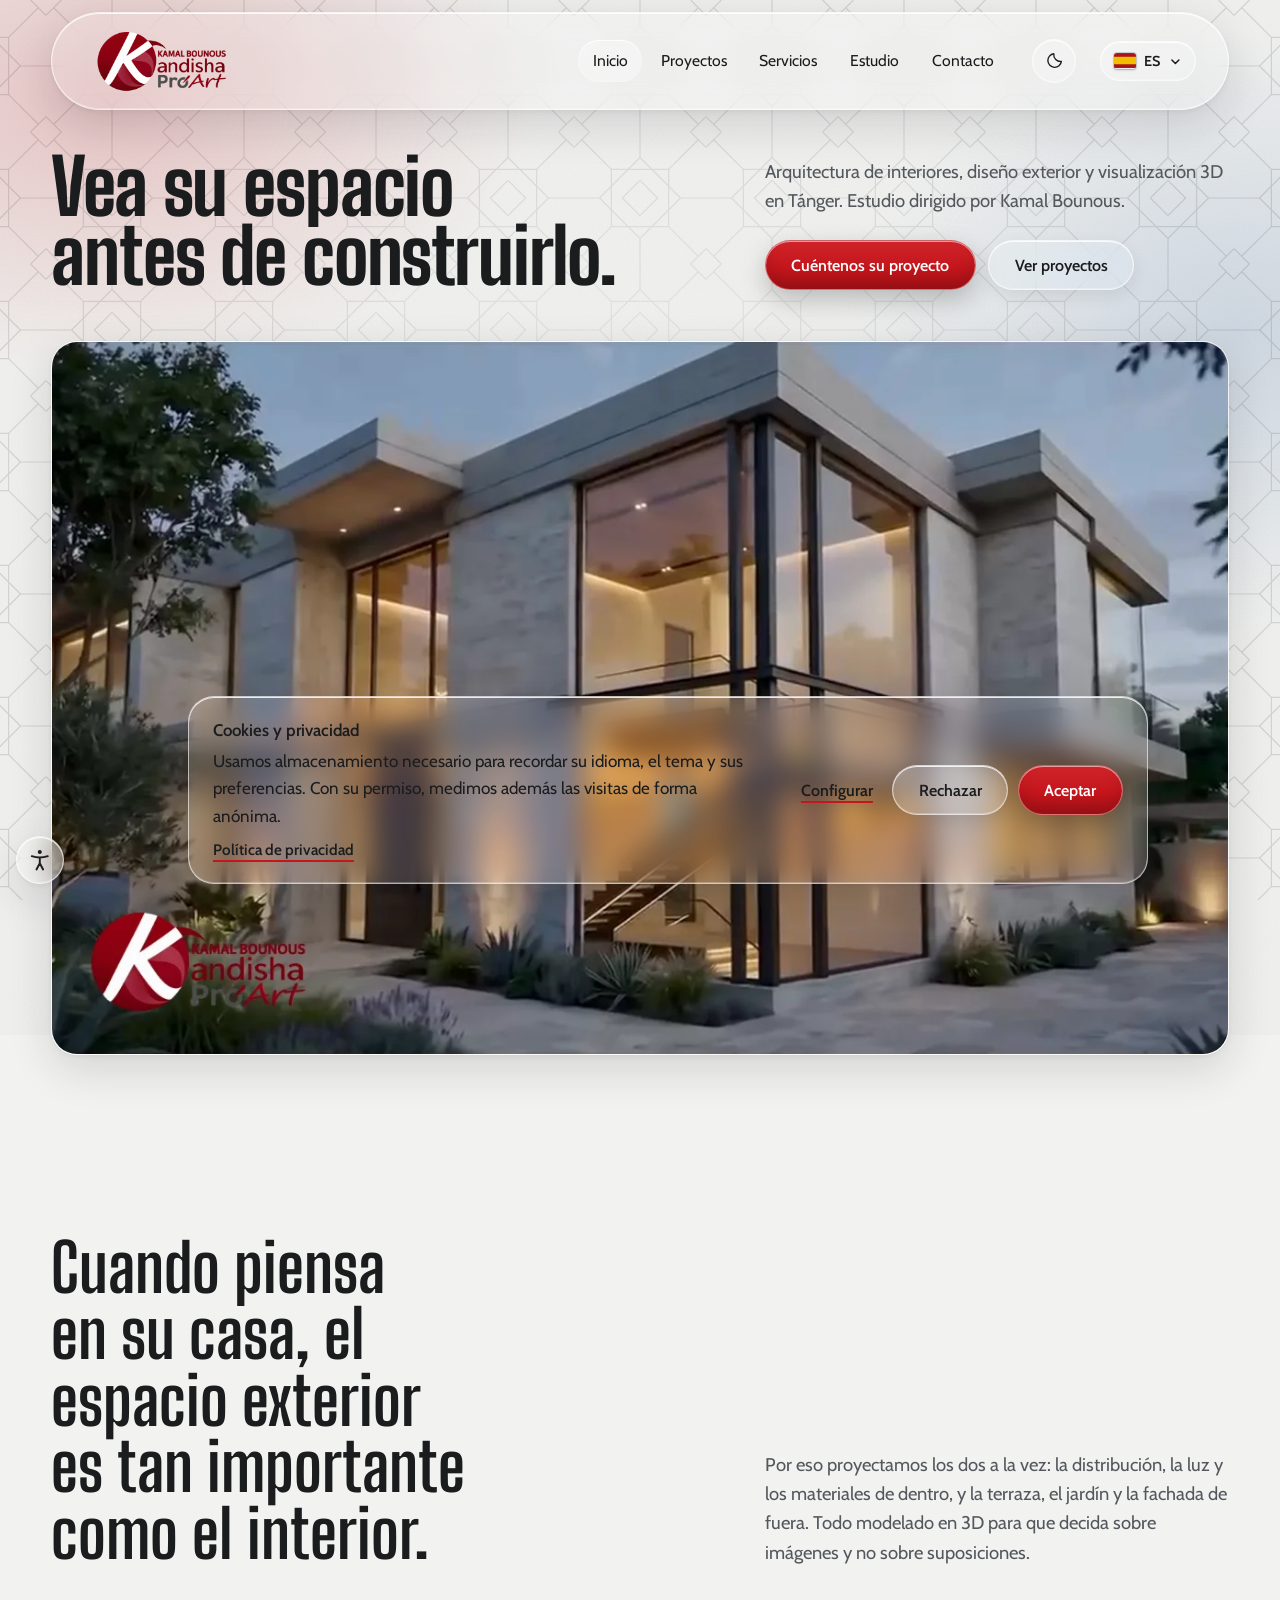
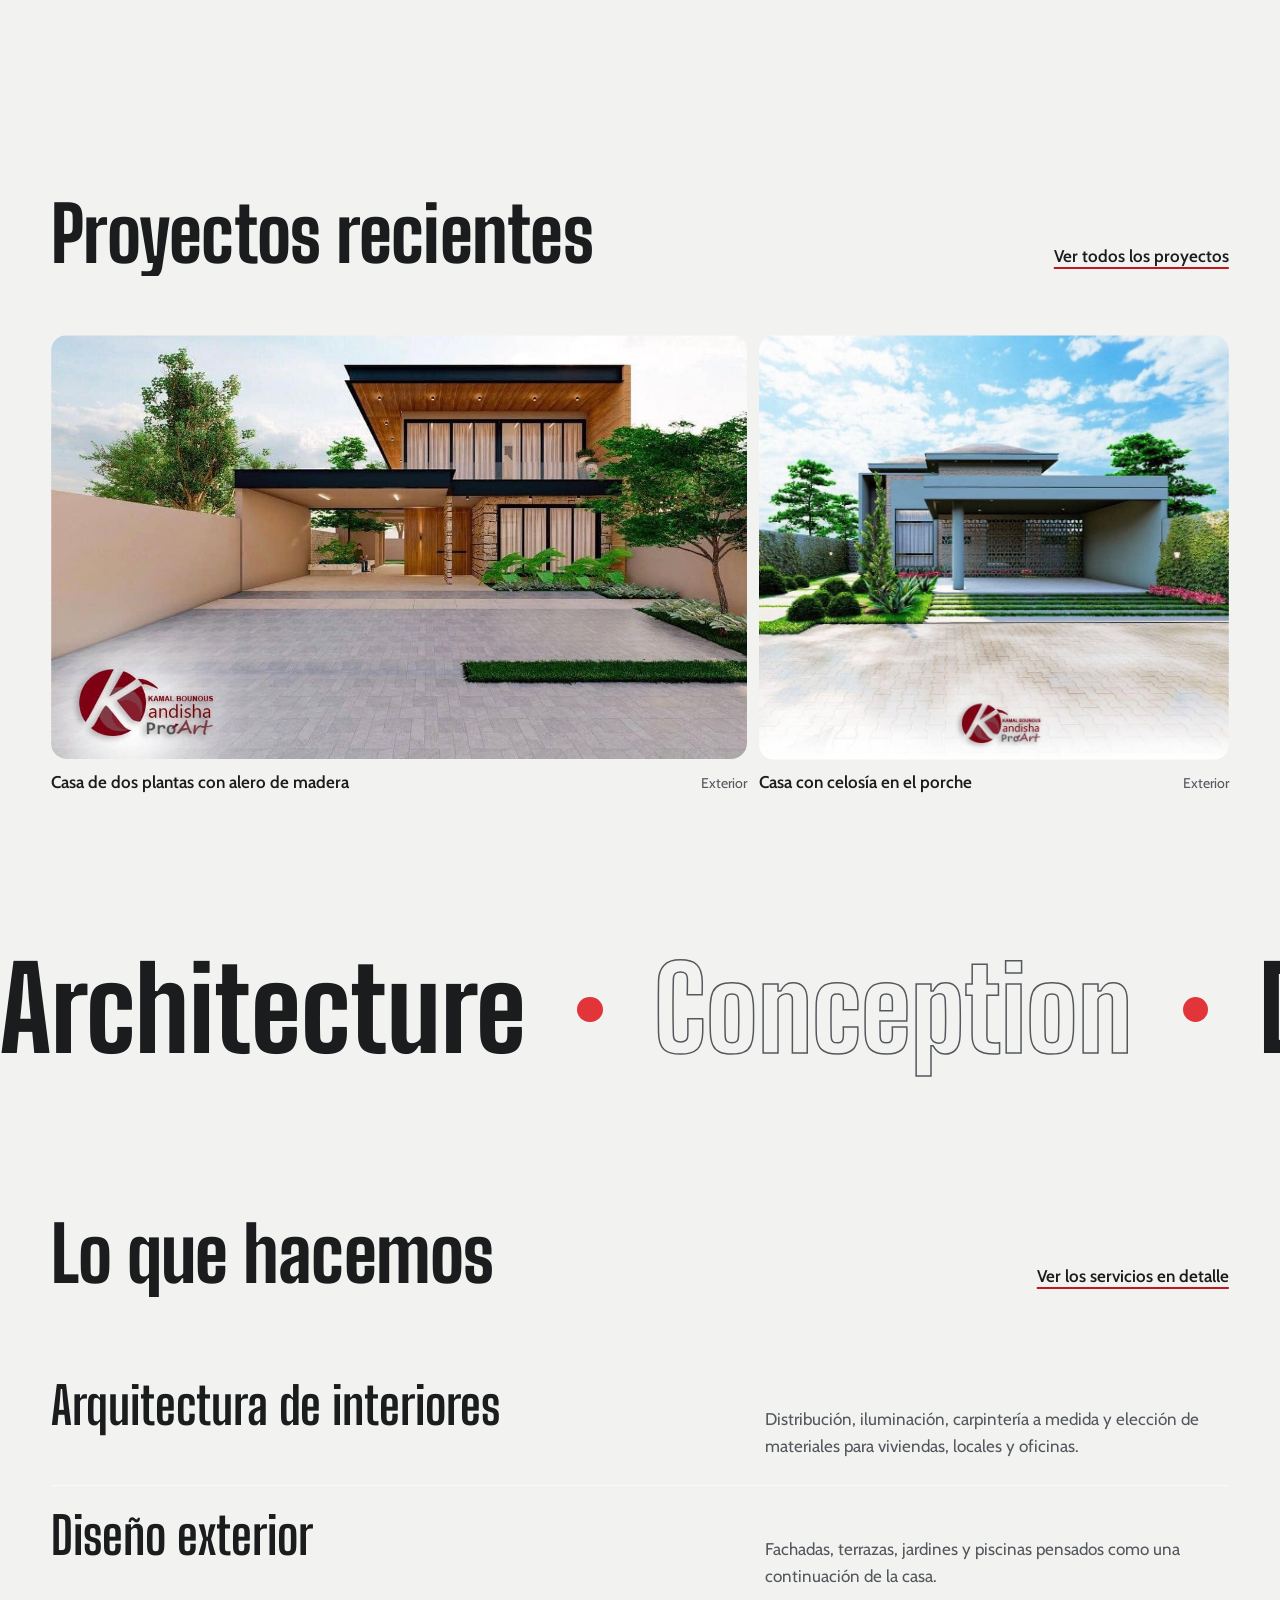
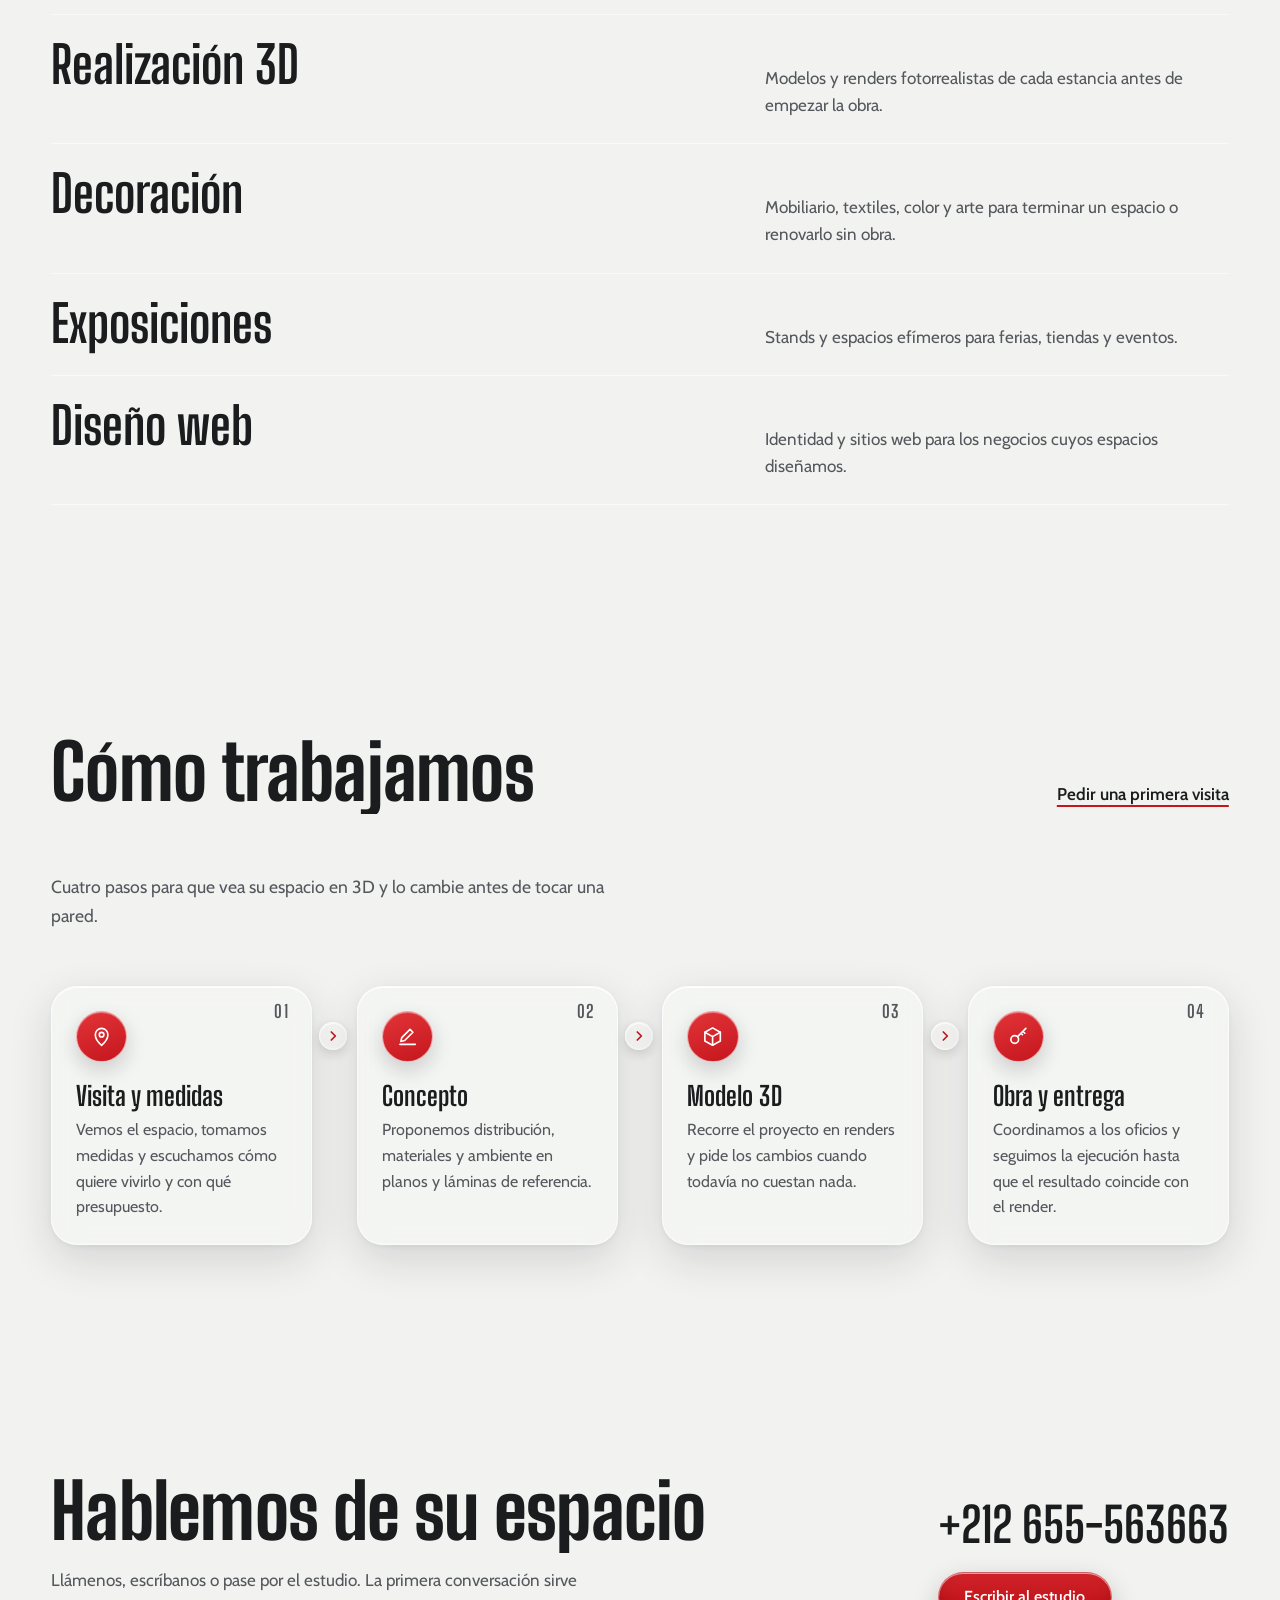
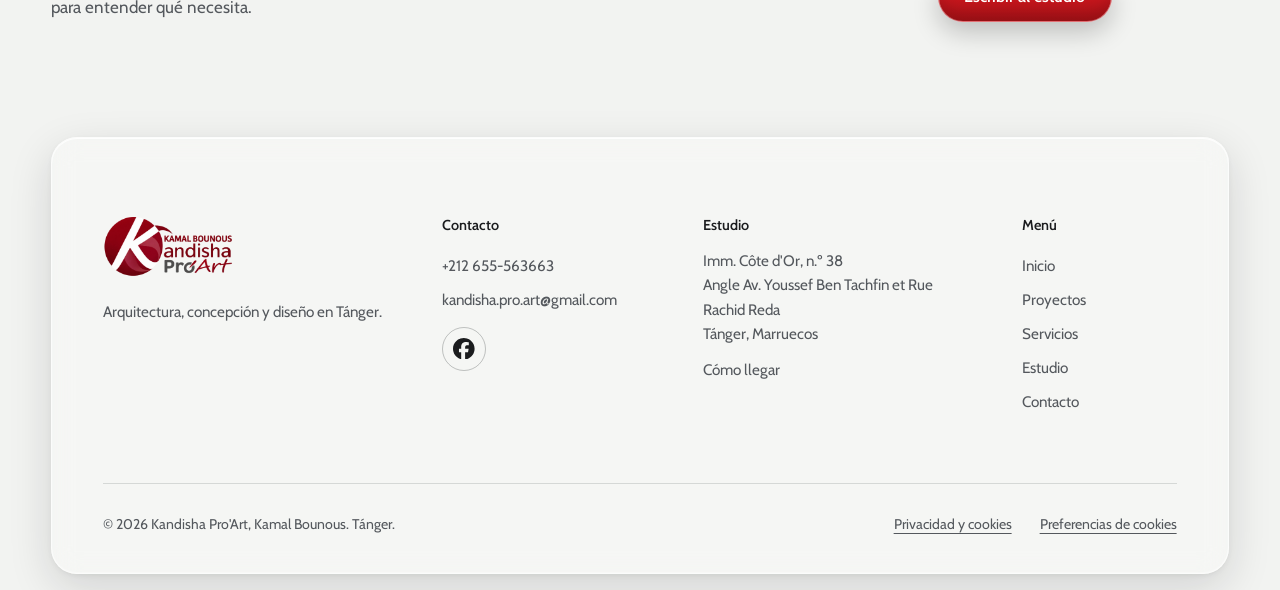
<file: index.html>
<!doctype html>
<html lang="es">
<head>
<meta charset="utf-8">
<meta name="viewport" content="width=device-width, initial-scale=1">
<script src="js/tema.js?v=20261125"></script>
<script src="js/accesibilidad.js?v=20261125"></script>
<title>Kandisha Pro'Art — Arquitectura interior, exterior y 3D en Tánger</title>
<meta name="description" content="Kandisha Pro'Art, estudio de Kamal Bounous en Tánger: arquitectura de interiores, diseño exterior, decoración y visualización 3D.">
<link rel="canonical" href="https://www.kandisha-proart.com/">
<meta property="og:type" content="website">
<meta property="og:site_name" content="Kandisha Pro'Art">
<meta property="og:title" content="Kandisha Pro'Art — Arquitectura interior, exterior y 3D en Tánger">
<meta property="og:description" content="Kandisha Pro'Art, estudio de Kamal Bounous en Tánger: arquitectura de interiores, diseño exterior, decoración y visualización 3D.">
<meta property="og:url" content="https://www.kandisha-proart.com/">
<meta property="og:image" content="https://www.kandisha-proart.com/assets/iconos/compartir.jpg">
<meta property="og:image:width" content="1200">
<meta property="og:image:height" content="630">
<meta property="og:image:alt" content="Villa moderna diseñada por Kandisha Pro'Art en Tánger">
<meta property="og:locale" content="es_ES">
<meta property="og:locale:alternate" content="fr_FR">
<meta property="og:locale:alternate" content="ar_MA">
<meta name="twitter:card" content="summary_large_image">
<link rel="icon" href="favicon.ico" sizes="48x48">
<link rel="icon" href="assets/iconos/favicon-96.png" sizes="96x96" type="image/png">
<link rel="icon" href="assets/iconos/favicon-32.png" sizes="32x32" type="image/png">
<link rel="icon" href="assets/iconos/favicon-192.png" sizes="192x192" type="image/png">
<link rel="apple-touch-icon" href="assets/iconos/apple-touch-icon.png">
<link rel="manifest" href="manifest.webmanifest">
<meta name="theme-color" content="#f2f3f1" media="(prefers-color-scheme: light)">
<meta name="theme-color" content="#17181a" media="(prefers-color-scheme: dark)">
<script type="application/ld+json">
{
  "@context": "https://schema.org",
  "@type": "HomeAndConstructionBusiness",
  "@id": "https://www.kandisha-proart.com/#estudio",
  "name": "Kandisha Pro'Art",
  "alternateName": ["Kandisha ProArt", "Kandisha Pro Art", "Kandisha Design Studio", "Kandisha"],
  "description": "Kandisha Pro'Art, estudio de Kamal Bounous en Tánger: arquitectura de interiores, diseño exterior, decoración y visualización 3D.",
  "url": "https://www.kandisha-proart.com/",
  "logo": "https://www.kandisha-proart.com/assets/iconos/icono-512.png",
  "image": "https://www.kandisha-proart.com/assets/iconos/compartir.jpg",
  "telephone": "+212655563663",
  "email": "kandisha.pro.art@gmail.com",
  "founder": {
    "@type": "Person",
    "name": "Kamal Bounous"
  },
  "address": {
    "@type": "PostalAddress",
    "streetAddress": "Imm. Côte d'Or, n.º 38, angle Av. Youssef Ben Tachfin et Rue Rachid Reda",
    "addressLocality": "Tanger",
    "addressCountry": "MA"
  },
  "areaServed": {
    "@type": "City",
    "name": "Tanger"
  },
  "knowsLanguage": [
    "es",
    "fr",
    "ar"
  ],
  "knowsAbout": [
    "Arquitectura de interiores",
    "Diseño exterior",
    "Visualización 3D",
    "Decoración",
    "Stands de exposición",
    "Diseño web"
  ],
  "sameAs": [
    "https://www.facebook.com/KandishaProArt/"
  ]
}
</script>
<script type="application/ld+json">
{
  "@context": "https://schema.org",
  "@type": "WebSite",
  "@id": "https://www.kandisha-proart.com/#web",
  "url": "https://www.kandisha-proart.com/",
  "name": "Kandisha Pro'Art",
  "alternateName": ["Kandisha ProArt", "Kandisha Pro Art"],
  "inLanguage": ["es", "fr", "ar"],
  "publisher": { "@id": "https://www.kandisha-proart.com/#estudio" }
}
</script>
<link rel="preconnect" href="https://fonts.googleapis.com">
<link rel="preconnect" href="https://fonts.gstatic.com" crossorigin>
<link href="https://fonts.googleapis.com/css2?family=Big+Shoulders+Display:wght@500;700;800&family=Cabin:ital,wght@0,400;0,500;0,600;1,400&family=Noto+Kufi+Arabic:wght@400;600;800&display=swap" rel="stylesheet">
<link rel="stylesheet" href="css/styles.css?v=20261125">
<link rel="stylesheet" href="css/motion.css?v=20261125">
<link rel="stylesheet" href="css/cristal.css?v=20261125">
<link rel="stylesheet" href="css/fondo.css?v=20261125">
<link rel="stylesheet" href="css/zellige.css?v=20261125">
<link rel="stylesheet" href="css/whatsapp.css?v=20261125">
<script>
// Decide antes de pintar si hay animaciones y qué entrada toca: carga completa, transición
// del navegador entre páginas (si la admite) o telón corto
(function (r) {
  // Sin animaciones, la transición entre páginas se salta
  window.addEventListener("pagereveal", function (e) {
    if (e.viewTransition && !r.classList.contains("vt")) e.viewTransition.skipTransition();
  });
  if (window.matchMedia("(prefers-reduced-motion: reduce)").matches || r.classList.contains("acc-quieto")) return;
  var visto = false;
  try { visto = !!sessionStorage.getItem("kandisha-visto"); } catch (e) {}
  var vt = "onpagereveal" in window && !!window.CSSViewTransitionRule;
  r.classList.add("anim", visto ? (vt ? "entrada-vt" : "entrada-corta") : "entrada-larga");
  if (vt) r.classList.add("vt");
})(document.documentElement);
</script>
</head>
<body data-pagina="index">
<div class="carga" id="carga" aria-hidden="true">
  <div class="carga-tarjeta">
    <span class="marca-logo carga-logo"><img class="logo-claro" src="assets/logo-kandisha-proart.webp" width="2000" height="782" alt=""><img class="logo-letras" src="assets/logo-kandisha-proart.webp" width="2000" height="782" alt=""></span>
    <div class="carga-barra"></div>
    <div class="carga-pie">
      <span class="carga-marca">Kandisha <em>Pro'Art</em></span>
      <span class="carga-num" id="carga-num">0</span>
    </div>
  </div>
</div>
<div class="telon" aria-hidden="true"></div>

<a class="saltar" href="#contenido" data-i18n="skip">Saltar al contenido</a>

<header class="cabecera" id="cabecera">
  <a class="marca" href="index.html" aria-label="Kandisha Pro'Art, inicio">
    <span class="marca-logo"><img class="logo-claro" src="assets/logo-kandisha-proart.webp" width="2000" height="782" alt="Kamal Bounous — Kandisha Pro’Art" fetchpriority="high"><img class="logo-letras" src="assets/logo-kandisha-proart.webp" width="2000" height="782" alt="" aria-hidden="true"></span>
  </a>
  <nav class="nav" id="nav" aria-label="Principal">
    <a href="index.html" aria-current="page" data-i18n="nav.home">Inicio</a>
    <a href="proyectos.html" data-i18n="nav.projects">Proyectos</a>
    <a href="servicios.html" data-i18n="nav.services">Servicios</a>
    <a href="estudio.html" data-i18n="nav.studio">Estudio</a>
    <a href="contacto.html" data-i18n="nav.contact">Contacto</a>
  </nav>
  <button class="tema-boton" id="tema-boton" type="button" aria-label="Activar modo oscuro" title="Activar modo oscuro" hidden>
    <svg class="tema-luna" viewBox="0 0 24 24" aria-hidden="true"><path d="M20.5 13A8.5 8.5 0 0 1 11 3.5 8.5 8.5 0 1 0 20.5 13Z"/></svg>
    <svg class="tema-sol" viewBox="0 0 24 24" aria-hidden="true"><circle cx="12" cy="12" r="4"/><path d="M12 2v2m0 16v2M2 12h2m16 0h2M5 5l1.5 1.5m11 11L19 19M5 19l1.5-1.5m11-11L19 5"/></svg>
  </button>
  <select class="idioma" id="idioma" aria-label="Idioma / Langue / اللغة">
    <option value="es">ES</option>
    <option value="fr">FR</option>
    <option value="ar">عربي</option>
  </select>
  <button class="menu-boton" id="menu-boton" type="button" aria-expanded="false" aria-controls="nav" data-i18n="menu">Menú</button>
</header>

<main id="contenido">
  <section class="portada malla">
    <div class="portada-texto">
      <h1 data-i18n="hero.title">Vea su espacio antes de construirlo.</h1>
      <p class="portada-sub" data-i18n="hero.sub">Arquitectura de interiores, diseño exterior y visualización 3D en Tánger. Estudio dirigido por Kamal Bounous.</p>
      <div class="acciones">
        <a class="boton boton-sello" href="contacto.html" data-i18n="hero.cta">Cuéntenos su proyecto</a>
        <a class="boton boton-linea" href="proyectos.html" data-i18n="hero.cta2">Ver proyectos</a>
      </div>
    </div>
    <figure class="portada-cine">
      <img src="assets/video/portada-poster.webp" width="1280" height="776" alt="Recorrido en 3D por una villa con piscina diseñada por el estudio">
      <video class="portada-video" muted loop playsinline preload="none" controlslist="nodownload noremoteplayback noplaybackrate" disablepictureinpicture disableremoteplayback poster="assets/video/portada-poster.webp" data-src="assets/video/portada.mp4" aria-hidden="true"></video>
      <button type="button" class="portada-pausa" aria-pressed="false" data-i18n-aria="vid.pause" aria-label="Pausar el vídeo" hidden>
        <svg class="icono-pausa" viewBox="0 0 24 24" aria-hidden="true"><path d="M8 5v14M16 5v14"/></svg>
        <svg class="icono-play" viewBox="0 0 24 24" aria-hidden="true"><path d="M8 5.5v13l10.5-6.5z"/></svg>
      </button>
    </figure>
  </section>

  <section class="seccion declaracion">
    <p class="declaracion-frase" data-i18n="claim.quote">Cuando piensa en su casa, el espacio exterior es tan importante como el interior.</p>
    <p class="declaracion-texto" data-i18n="claim.text">Por eso proyectamos los dos a la vez: la distribución, la luz y los materiales de dentro, y la terraza, el jardín y la fachada de fuera. Todo modelado en 3D para que decida sobre imágenes y no sobre suposiciones.</p>
  </section>

  <section class="seccion seccion-blanca">
    <div class="fila-titulo">
      <h2 data-i18n="home.proj">Proyectos recientes</h2>
      <a class="enlace" href="proyectos.html" data-i18n="home.proj.all">Ver todos los proyectos</a>
    </div>
    <div class="obras-grandes">
      <figure class="obra" data-tipo="ext" style="--ar:1.641">
        <button type="button" class="obra-abrir" data-i18n-aria="lb.open" aria-label="Ampliar la foto"><img loading="lazy" src="assets/proyectos/casa-dos-plantas.jpg" width="1180" height="719" alt="Casa de dos plantas con alero de madera"></button>
        <figcaption><span data-i18n="p.dosplantas">Casa de dos plantas con alero de madera</span><small data-i18n="cat.ext">Exterior</small></figcaption>
      </figure>
      <figure class="obra" data-tipo="ext" style="--ar:1.108">
        <button type="button" class="obra-abrir" data-i18n-aria="lb.open" aria-label="Ampliar la foto"><img loading="lazy" src="assets/proyectos/casa-celosia.jpg" width="996" height="899" alt="Casa con celosía en el porche"></button>
        <figcaption><span data-i18n="p.celosia">Casa con celosía en el porche</span><small data-i18n="cat.ext">Exterior</small></figcaption>
      </figure>
    </div>
  </section>

  <div class="cinta malla" aria-hidden="true">
    <div class="cinta-pista">
      <div class="cinta-grupo"><span>Architecture</span><i></i><span>Conception</span><i></i><span>Design</span><i></i><span>3D</span><i></i></div>
      <div class="cinta-grupo"><span>Architecture</span><i></i><span>Conception</span><i></i><span>Design</span><i></i><span>3D</span><i></i></div>
    </div>
  </div>

  <section class="seccion">
    <div class="fila-titulo">
      <h2 data-i18n="home.serv">Lo que hacemos</h2>
      <a class="enlace" href="servicios.html" data-i18n="home.serv.all">Ver los servicios en detalle</a>
    </div>
    <ul class="servicios-lista">
      <li><h3 data-i18n="s1.t">Arquitectura de interiores</h3><p data-i18n="s1.d">Distribución, iluminación, carpintería a medida y elección de materiales para viviendas, locales y oficinas.</p></li>
      <li><h3 data-i18n="s2.t">Diseño exterior</h3><p data-i18n="s2.d">Fachadas, terrazas, jardines y piscinas pensados como una continuación de la casa.</p></li>
      <li><h3 data-i18n="s3.t">Realización 3D</h3><p data-i18n="s3.d">Modelos y renders fotorrealistas de cada estancia antes de empezar la obra.</p></li>
      <li><h3 data-i18n="s4.t">Decoración</h3><p data-i18n="s4.d">Mobiliario, textiles, color y arte para terminar un espacio o renovarlo sin obra.</p></li>
      <li><h3 data-i18n="s5.t">Exposiciones</h3><p data-i18n="s5.d">Stands y espacios efímeros para ferias, tiendas y eventos.</p></li>
      <li><h3 data-i18n="s6.t">Diseño web</h3><p data-i18n="s6.d">Identidad y sitios web para los negocios cuyos espacios diseñamos.</p></li>
    </ul>
  </section>

  <section class="seccion proceso-inicio">
    <div class="fila-titulo">
      <h2 data-i18n="home.proc">Cómo trabajamos</h2>
      <a class="enlace" href="contacto.html" data-i18n="home.proc.cta">Pedir una primera visita</a>
    </div>
    <p class="proceso-intro" data-i18n="home.proc.d">Cuatro pasos para que vea su espacio en 3D y lo cambie antes de tocar una pared.</p>
    <ol class="pasos proceso">
      <li><span class="proceso-icono" aria-hidden="true"><svg viewBox="0 0 24 24"><path d="M12 21s-6.5-5.6-6.5-11a6.5 6.5 0 0 1 13 0C18.5 15.4 12 21 12 21z"/><circle cx="12" cy="10" r="2.4"/></svg></span><h3 data-i18n="proc.1.t">Visita y medidas</h3><p data-i18n="proc.1.d">Vemos el espacio, tomamos medidas y escuchamos cómo quiere vivirlo y con qué presupuesto.</p></li>
      <li><span class="proceso-icono" aria-hidden="true"><svg viewBox="0 0 24 24"><path d="M4 20h16"/><path d="m14.5 4.5 3 3L9 16l-4 1 1-4z"/></svg></span><h3 data-i18n="proc.2.t">Concepto</h3><p data-i18n="proc.2.d">Proponemos distribución, materiales y ambiente en planos y láminas de referencia.</p></li>
      <li><span class="proceso-icono" aria-hidden="true"><svg viewBox="0 0 24 24"><path d="m12 3 8 4.5v9L12 21l-8-4.5v-9z"/><path d="m4 7.5 8 4.5 8-4.5M12 12v9"/></svg></span><h3 data-i18n="proc.3.t">Modelo 3D</h3><p data-i18n="proc.3.d">Recorre el proyecto en renders y pide los cambios cuando todavía no cuestan nada.</p></li>
      <li><span class="proceso-icono" aria-hidden="true"><svg viewBox="0 0 24 24"><circle cx="8" cy="15" r="4"/><path d="m11 12 8.5-8.5M16.5 6.5l2 2M14.5 8.5l1.5 1.5"/></svg></span><h3 data-i18n="proc.4.t">Obra y entrega</h3><p data-i18n="proc.4.d">Coordinamos a los oficios y seguimos la ejecución hasta que el resultado coincide con el render.</p></li>
    </ol>
  </section>

  <section class="seccion malla llamada">
    <div>
      <h2 data-i18n="con.h1">Hablemos de su espacio</h2>
      <p data-i18n="con.lead">Llámenos, escríbanos o pase por el estudio. La primera conversación sirve para entender qué necesita.</p>
    </div>
    <div>
      <a class="llamada-tel" href="tel:+212655563663">+212 655-563663</a>
      <a class="boton boton-sello" href="contacto.html" data-i18n="con.cta">Escribir al estudio</a>
    </div>
  </section>
</main>

<footer class="pie">
  <div class="pie-columnas">
    <div class="pie-marca">
      <a class="pie-logo-enlace" href="index.html" aria-label="Kandisha Pro'Art, inicio">
        <span class="marca-logo pie-marca-logo"><img class="logo-claro" src="assets/logo-kandisha-proart.webp" width="2000" height="782" loading="lazy" alt="Kamal Bounous — Kandisha Pro’Art"><img class="logo-letras" src="assets/logo-kandisha-proart.webp" width="2000" height="782" loading="lazy" alt="" aria-hidden="true"></span>
      </a>
      <p data-i18n="foot.tag">Arquitectura, concepción y diseño en Tánger.</p>
    </div>
    <div>
      <h2 class="pie-titulo" data-i18n="nav.contact">Contacto</h2>
      <a href="tel:+212655563663">+212 655-563663</a>
      <a href="mailto:kandisha.pro.art@gmail.com">kandisha.pro.art@gmail.com</a>
      <a class="pie-red" href="https://www.facebook.com/KandishaProArt/" target="_blank" rel="noopener" aria-label="Facebook"><svg viewBox="0 0 24 24" aria-hidden="true"><path d="M9.101 23.691v-7.98H6.627v-3.667h2.474v-1.58c0-4.085 1.848-5.978 5.858-5.978.401 0 .955.042 1.468.103a8.68 8.68 0 0 1 1.141.195v3.325a8.623 8.623 0 0 0-.653-.036 26.805 26.805 0 0 0-.733-.009c-.707 0-1.259.096-1.675.309a1.686 1.686 0 0 0-.679.622c-.258.42-.374.995-.374 1.752v1.297h3.919l-.386 2.103-.287 1.564h-3.246v8.245C19.396 23.238 24 18.179 24 12.044c0-6.627-5.373-12-12-12s-12 5.373-12 12c0 5.628 3.874 10.35 9.101 11.647Z"/></svg></a>
    </div>
    <div>
      <h2 class="pie-titulo" data-i18n="con.addr">Estudio</h2>
      <address>Imm. Côte d'Or, n.º 38<br>Angle Av. Youssef Ben Tachfin et Rue Rachid Reda<br><span data-i18n="con.city">Tánger, Marruecos</span></address>
      <a href="https://www.google.com/maps/search/?api=1&amp;query=Imm+C%C3%B4te+d%27Or+Avenue+Youssef+Ben+Tachfine+Tanger" target="_blank" rel="noopener" data-i18n="con.map">Cómo llegar</a>
    </div>
    <nav class="pie-nav" aria-label="Pie">
      <h2 class="pie-titulo" data-i18n="menu">Menú</h2>
      <a href="index.html" data-i18n="nav.home">Inicio</a>
      <a href="proyectos.html" data-i18n="nav.projects">Proyectos</a>
      <a href="servicios.html" data-i18n="nav.services">Servicios</a>
      <a href="estudio.html" data-i18n="nav.studio">Estudio</a>
      <a href="contacto.html" data-i18n="nav.contact">Contacto</a>
    </nav>
  </div>
  <div class="pie-legal">
    <span data-i18n="foot">© 2026 Kandisha Pro'Art, Kamal Bounous. Tánger.</span>
    <div class="pie-legal-enlaces">
      <a class="pie-cookies" href="privacidad.html" data-i18n="priv.h1">Privacidad y cookies</a>
      <button type="button" class="pie-cookies" id="cookies-abrir" data-i18n="cook.prefs">Preferencias de cookies</button>
    </div>
  </div>
</footer>

<nav class="dock" aria-label="Navegación inferior">
  <a href="index.html" aria-current="page"><svg viewBox="0 0 24 24" aria-hidden="true"><path d="M3.5 10.5 12 4l8.5 6.5V20a1 1 0 0 1-1 1h-5v-6h-5v6h-5a1 1 0 0 1-1-1z"/></svg><span data-i18n="nav.home">Inicio</span></a>
  <a href="proyectos.html"><svg viewBox="0 0 24 24" aria-hidden="true"><rect x="3.5" y="3.5" width="7" height="7" rx="1.5"/><rect x="13.5" y="3.5" width="7" height="7" rx="1.5"/><rect x="3.5" y="13.5" width="7" height="7" rx="1.5"/><rect x="13.5" y="13.5" width="7" height="7" rx="1.5"/></svg><span data-i18n="nav.projects">Proyectos</span></a>
  <a href="servicios.html"><svg viewBox="0 0 24 24" aria-hidden="true"><path d="m12 3.5 8.5 4.5L12 12.5 3.5 8z"/><path d="m3.5 12 8.5 4.5 8.5-4.5M3.5 16l8.5 4.5 8.5-4.5"/></svg><span data-i18n="nav.services">Servicios</span></a>
  <a href="estudio.html"><svg viewBox="0 0 24 24" aria-hidden="true"><path d="M4 20.5V8l8-4.5L20 8v12.5"/><path d="M9.5 20.5v-6h5v6M2.5 20.5h19"/></svg><span data-i18n="nav.studio">Estudio</span></a>
  <a href="contacto.html"><svg viewBox="0 0 24 24" aria-hidden="true"><path d="M4.5 5.5h15a1 1 0 0 1 1 1v9a1 1 0 0 1-1 1H10l-4.5 3.5v-3.5h-1a1 1 0 0 1-1-1v-9a1 1 0 0 1 1-1z"/></svg><span data-i18n="nav.contact">Contacto</span></a>
</nav>

<section class="cookies" id="cookies" data-i18n-aria="cook.title" aria-label="Cookies y privacidad" hidden>
  <div class="cookies-texto">
    <p class="cookies-titulo" data-i18n="cook.title">Cookies y privacidad</p>
    <p data-i18n="cook.text">Usamos almacenamiento necesario para recordar su idioma, el tema y sus preferencias. Con su permiso, medimos además las visitas de forma anónima.</p>
    <a class="enlace" href="privacidad.html" data-i18n="cook.more">Política de privacidad</a>
  </div>
  <div class="cookies-acciones">
    <button type="button" class="cookies-enlace" id="cookies-cfg" data-i18n="cook.config">Configurar</button>
    <button type="button" class="boton boton-linea" id="cookies-no" data-i18n="cook.no">Rechazar</button>
    <button type="button" class="boton boton-sello" id="cookies-si" data-i18n="cook.yes">Aceptar</button>
  </div>
</section>

<dialog class="cookies-config" id="cookies-config" aria-labelledby="cookies-config-titulo">
  <h2 id="cookies-config-titulo" data-i18n="cook.prefs">Preferencias de cookies</h2>
  <p data-i18n="cook.cfg.intro">Elija qué permite. Puede cambiarlo cuando quiera desde el pie de cualquier página.</p>
  <div class="cookies-cat">
    <div>
      <h3 data-i18n="cook.nec.t">Necesarias</h3>
      <p data-i18n="cook.nec.d">Recuerdan su idioma, el tema, las opciones de accesibilidad y esta decisión. No identifican a nadie y no se pueden desactivar.</p>
    </div>
    <span class="cookies-fijo" data-i18n="cook.always">Siempre activas</span>
  </div>
  <div class="cookies-cat">
    <div>
      <h3 id="cookies-estadisticas-titulo" data-i18n="cook.stat.t">Estadísticas</h3>
      <p data-i18n="cook.stat.d">Cuentan las visitas a cada página con Cloudflare Web Analytics, sin cookies ni perfiles de visitantes.</p>
    </div>
    <label class="interruptor">
      <input type="checkbox" id="cookies-estadisticas" aria-labelledby="cookies-estadisticas-titulo">
      <span aria-hidden="true"></span>
    </label>
  </div>
  <a class="enlace" href="privacidad.html" data-i18n="cook.more">Política de privacidad</a>
  <div class="cookies-config-acciones">
    <button type="button" class="boton boton-linea" id="cookies-cfg-no" data-i18n="cook.no">Rechazar</button>
    <button type="button" class="boton boton-linea" id="cookies-cfg-guardar" data-i18n="cook.save">Guardar selección</button>
    <button type="button" class="boton boton-sello" id="cookies-cfg-si" data-i18n="cook.yes">Aceptar</button>
  </div>
</dialog>

<div class="acc" id="acc">
  <button type="button" class="acc-boton" id="acc-boton" aria-expanded="false" aria-controls="acc-panel" data-i18n-aria="acc.open" aria-label="Opciones de accesibilidad">
    <svg viewBox="0 0 24 24" aria-hidden="true"><circle cx="12" cy="4.6" r="1.9"/><path d="M4.5 8.6c2.5.8 5 1.2 7.5 1.2s5-.4 7.5-1.2M12 9.8v5.4m0 0-3.1 5.9m3.1-5.9 3.1 5.9"/></svg>
  </button>
  <div class="acc-panel" id="acc-panel" role="group" aria-labelledby="acc-titulo" hidden>
    <p class="acc-titulo" id="acc-titulo" data-i18n="acc.title">Accesibilidad</p>
    <p class="acc-etiqueta" id="acc-texto-etiqueta" data-i18n="acc.text">Tamaño del texto</p>
    <div class="acc-tamanos" role="group" aria-labelledby="acc-texto-etiqueta">
      <button type="button" data-acc-texto="0" aria-pressed="true" data-i18n="acc.t0">Normal</button>
      <button type="button" data-acc-texto="1" aria-pressed="false" data-i18n="acc.t1">Grande</button>
      <button type="button" data-acc-texto="2" aria-pressed="false" data-i18n="acc.t2">Muy grande</button>
    </div>
    <button type="button" class="acc-opcion" data-acc="contraste" aria-pressed="false" data-i18n="acc.contrast">Alto contraste</button>
    <button type="button" class="acc-opcion" data-acc="enlaces" aria-pressed="false" data-i18n="acc.links">Subrayar enlaces</button>
    <button type="button" class="acc-opcion" data-acc="quieto" aria-pressed="false" data-i18n="acc.motion">Detener animaciones</button>
    <button type="button" class="acc-reset" id="acc-reset" data-i18n="acc.reset">Restablecer</button>
  </div>
</div>

<a class="whatsapp" href="https://wa.me/212655563663" target="_blank" rel="noopener" data-i18n-aria="wa.aria" aria-label="Escribir al estudio por WhatsApp">
  <span class="whatsapp-icono" aria-hidden="true"><svg viewBox="0 0 24 24"><path d="M17.472 14.382c-.297-.149-1.758-.867-2.03-.967-.273-.099-.471-.148-.67.15-.197.297-.767.966-.94 1.164-.173.199-.347.223-.644.075-.297-.15-1.255-.463-2.39-1.475-.883-.788-1.48-1.761-1.653-2.059-.173-.297-.018-.458.13-.606.134-.133.298-.347.446-.52.149-.174.198-.298.298-.497.099-.198.05-.371-.025-.52-.075-.149-.669-1.612-.916-2.207-.242-.579-.487-.5-.669-.51-.173-.008-.371-.01-.57-.01-.198 0-.52.074-.792.372-.272.297-1.04 1.016-1.04 2.479 0 1.462 1.065 2.875 1.213 3.074.149.198 2.096 3.2 5.077 4.487.709.306 1.262.489 1.694.625.712.227 1.36.195 1.871.118.571-.085 1.758-.719 2.006-1.413.248-.694.248-1.289.173-1.413-.074-.124-.272-.198-.57-.347m-5.421 7.403h-.004a9.87 9.87 0 0 1-5.031-1.378l-.361-.214-3.741.982.998-3.648-.235-.374a9.86 9.86 0 0 1-1.51-5.26c.001-5.45 4.436-9.884 9.888-9.884 2.64 0 5.122 1.03 6.988 2.898a9.825 9.825 0 0 1 2.893 6.994c-.003 5.45-4.437 9.884-9.885 9.884m8.413-18.297A11.815 11.815 0 0 0 12.05 0C5.495 0 .16 5.335.157 11.892c0 2.096.547 4.142 1.588 5.945L.057 24l6.305-1.654a11.882 11.882 0 0 0 5.683 1.448h.005c6.554 0 11.89-5.335 11.893-11.893a11.821 11.821 0 0 0-3.48-8.413Z"/></svg></span>
  <span class="whatsapp-texto" data-i18n="wa.t">WhatsApp</span>
</a>

<dialog class="visor" id="visor" data-i18n-aria="lb.label" aria-label="Foto ampliada">
  <div class="visor-barra">
    <span id="visor-cuenta" dir="ltr"></span>
    <button type="button" class="visor-boton" id="visor-cerrar" data-i18n="lb.close">Cerrar</button>
  </div>
  <div class="visor-foto" id="visor-foto"></div>
  <div class="visor-pie">
    <button type="button" class="visor-boton" id="visor-ant" data-i18n="lb.prev">Anterior</button>
    <p id="visor-texto"></p>
    <button type="button" class="visor-boton" id="visor-sig" data-i18n="lb.next">Siguiente</button>
  </div>
</dialog>

<script src="js/textos-fr.js?v=20261125" defer></script>
<script src="js/textos-ar.js?v=20261125" defer></script>
<script src="js/main.js?v=20261125" defer></script>
<script src="js/cristal.js?v=20261125" defer></script>
<script src="js/whatsapp.js?v=20261125" defer></script>
<script src="js/zellige.js?v=20261125" defer></script>
<script src="js/portada-video.js?v=20261125" defer></script>
<script src="js/motion.js?v=20261125" defer></script>
<script src="js/cookies.js?v=20261125" defer></script>
<script src="js/analitica.js?v=20261125" defer></script>
</body>
</html>
</file>
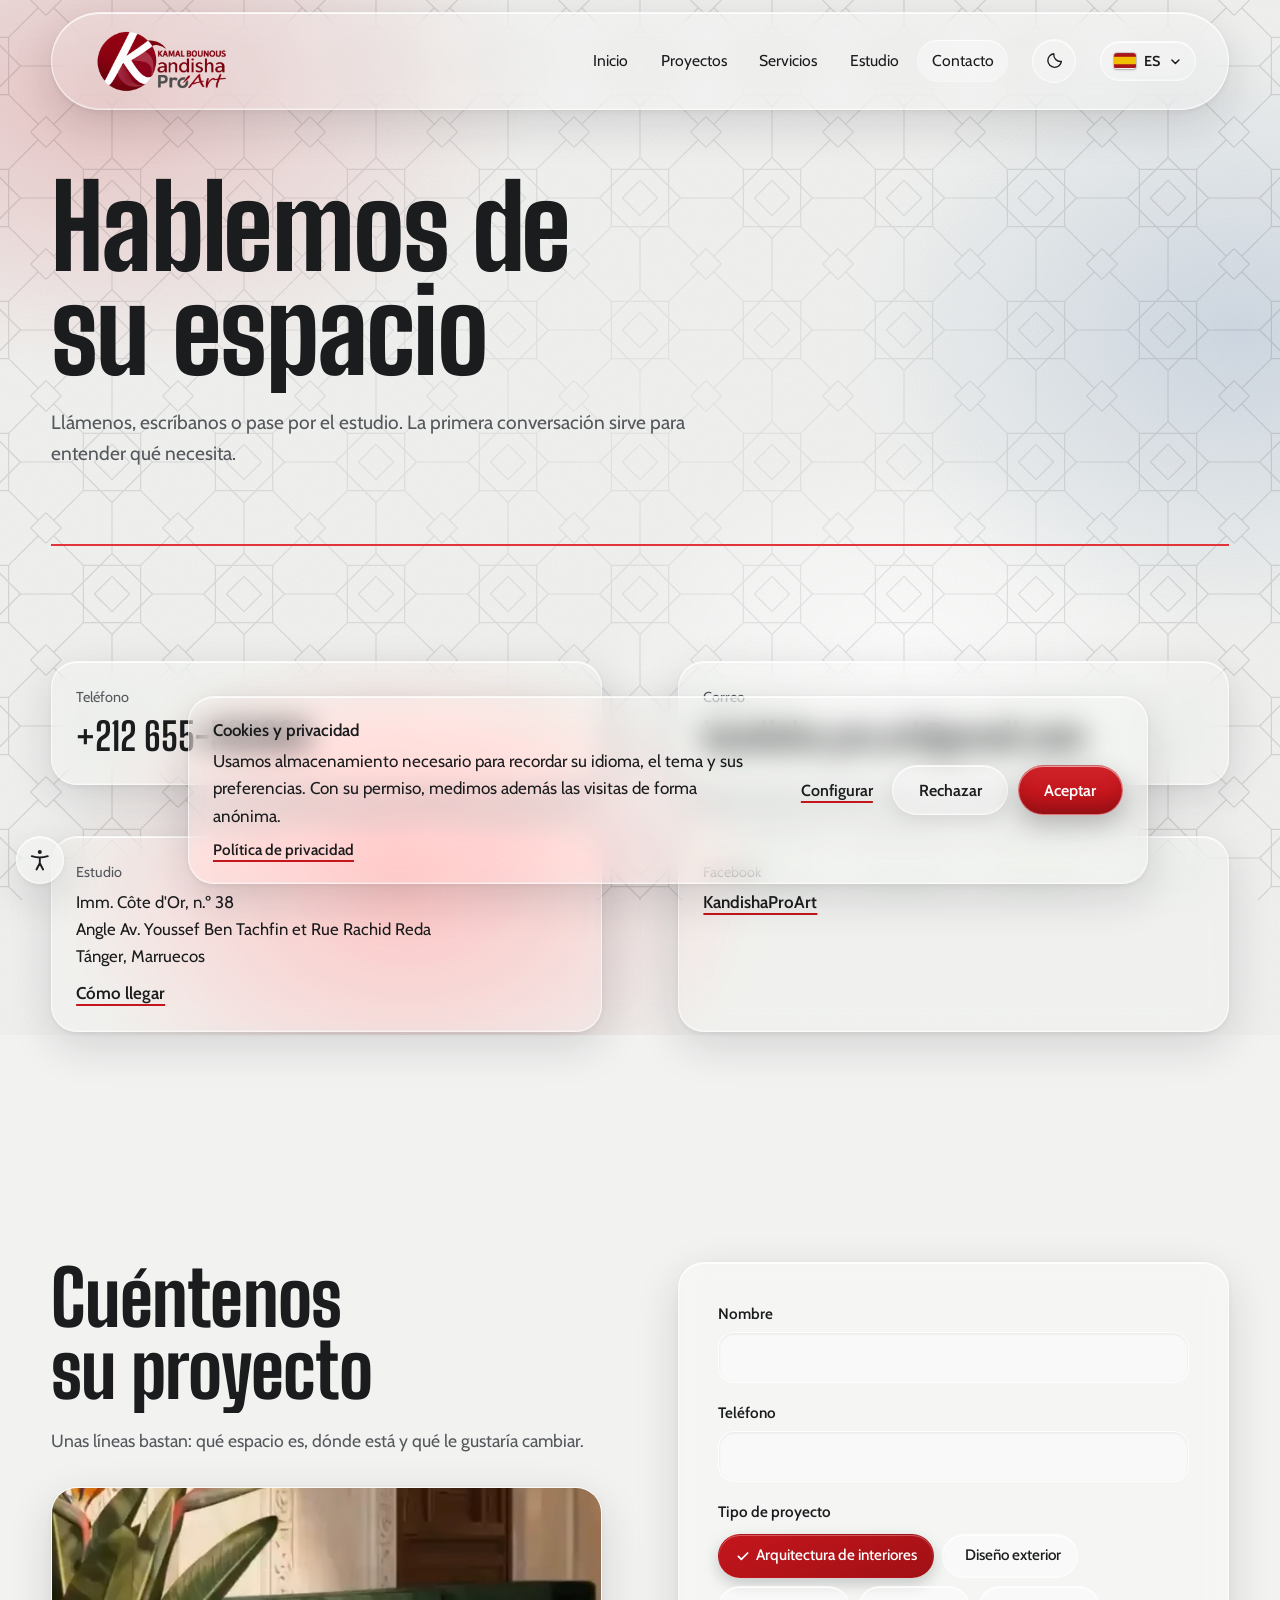
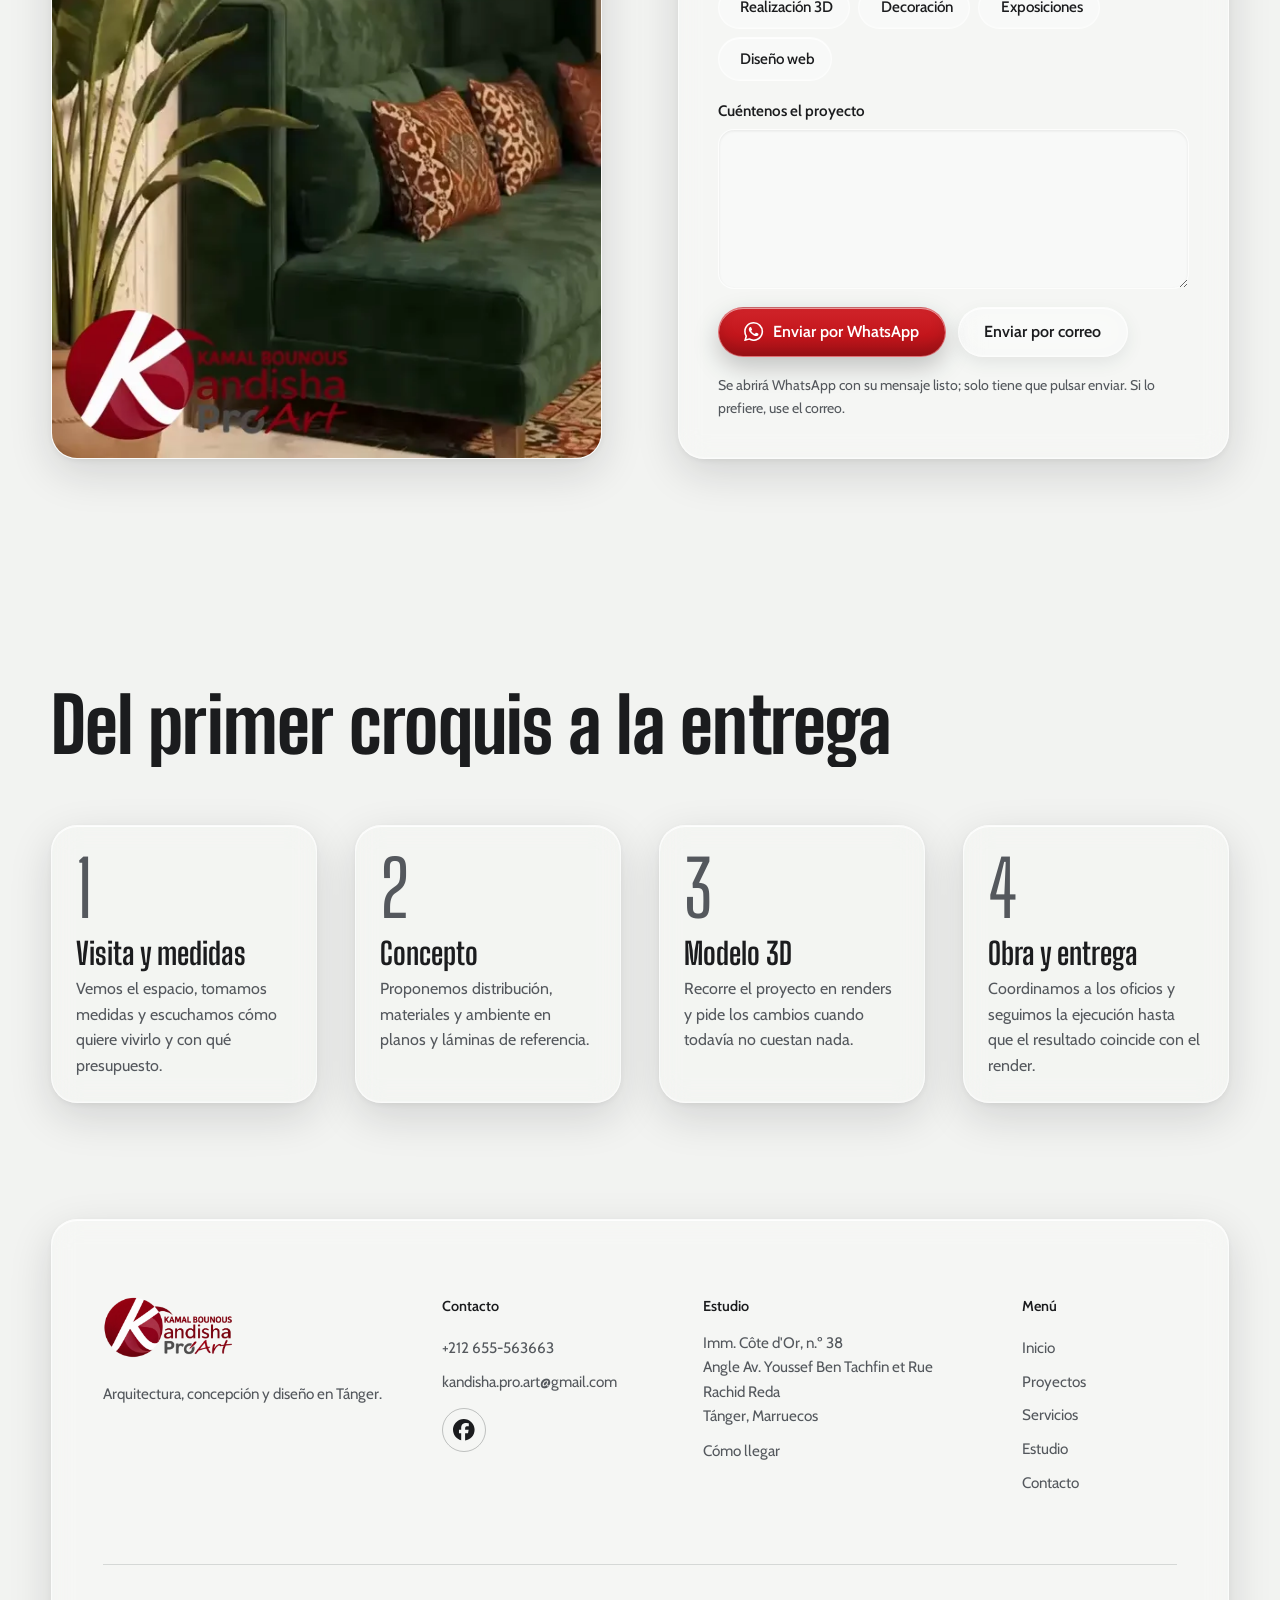
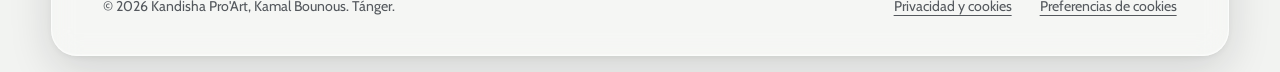
<file: contacto.html>
<!doctype html>
<html lang="es">
<head>
<meta charset="utf-8">
<meta name="viewport" content="width=device-width, initial-scale=1">
<script src="js/tema.js?v=20261125"></script>
<script src="js/accesibilidad.js?v=20261125"></script>
<title>Contacto y presupuesto en Tánger — Kandisha Pro'Art</title>
<meta name="description" content="Llame, escriba o visite Kandisha Pro'Art en Tánger (Imm. Côte d'Or, Av. Youssef Ben Tachfin). Cuéntenos su proyecto de interiorismo o diseño exterior.">
<link rel="canonical" href="https://www.kandisha-proart.com/contacto.html">
<meta property="og:type" content="website">
<meta property="og:site_name" content="Kandisha Pro'Art">
<meta property="og:title" content="Contacto y presupuesto en Tánger — Kandisha Pro'Art">
<meta property="og:description" content="Llame, escriba o visite Kandisha Pro'Art en Tánger (Imm. Côte d'Or, Av. Youssef Ben Tachfin). Cuéntenos su proyecto de interiorismo o diseño exterior.">
<meta property="og:url" content="https://www.kandisha-proart.com/contacto.html">
<meta property="og:image" content="https://www.kandisha-proart.com/assets/iconos/compartir.jpg">
<meta property="og:image:width" content="1200">
<meta property="og:image:height" content="630">
<meta property="og:image:alt" content="Villa moderna diseñada por Kandisha Pro'Art en Tánger">
<meta property="og:locale" content="es_ES">
<meta property="og:locale:alternate" content="fr_FR">
<meta property="og:locale:alternate" content="ar_MA">
<meta name="twitter:card" content="summary_large_image">
<link rel="icon" href="favicon.ico" sizes="48x48">
<link rel="icon" href="assets/iconos/favicon-96.png" sizes="96x96" type="image/png">
<link rel="icon" href="assets/iconos/favicon-32.png" sizes="32x32" type="image/png">
<link rel="icon" href="assets/iconos/favicon-192.png" sizes="192x192" type="image/png">
<link rel="apple-touch-icon" href="assets/iconos/apple-touch-icon.png">
<link rel="manifest" href="manifest.webmanifest">
<meta name="theme-color" content="#f2f3f1" media="(prefers-color-scheme: light)">
<meta name="theme-color" content="#17181a" media="(prefers-color-scheme: dark)">
<link rel="preconnect" href="https://fonts.googleapis.com">
<link rel="preconnect" href="https://fonts.gstatic.com" crossorigin>
<link href="https://fonts.googleapis.com/css2?family=Big+Shoulders+Display:wght@500;700;800&family=Cabin:ital,wght@0,400;0,500;0,600;1,400&family=Noto+Kufi+Arabic:wght@400;600;800&display=swap" rel="stylesheet">
<link rel="stylesheet" href="css/styles.css?v=20261125">
<link rel="stylesheet" href="css/motion.css?v=20261125">
<link rel="stylesheet" href="css/cristal.css?v=20261125">
<link rel="stylesheet" href="css/fondo.css?v=20261125">
<link rel="stylesheet" href="css/zellige.css?v=20261125">
<link rel="stylesheet" href="css/whatsapp.css?v=20261125">
<script>
// Decide antes de pintar si hay animaciones y qué entrada toca: carga completa, transición
// del navegador entre páginas (si la admite) o telón corto
(function (r) {
  // Sin animaciones, la transición entre páginas se salta
  window.addEventListener("pagereveal", function (e) {
    if (e.viewTransition && !r.classList.contains("vt")) e.viewTransition.skipTransition();
  });
  if (window.matchMedia("(prefers-reduced-motion: reduce)").matches || r.classList.contains("acc-quieto")) return;
  var visto = false;
  try { visto = !!sessionStorage.getItem("kandisha-visto"); } catch (e) {}
  var vt = "onpagereveal" in window && !!window.CSSViewTransitionRule;
  r.classList.add("anim", visto ? (vt ? "entrada-vt" : "entrada-corta") : "entrada-larga");
  if (vt) r.classList.add("vt");
})(document.documentElement);
</script>
</head>
<body data-pagina="contacto">
<div class="carga" id="carga" aria-hidden="true">
  <div class="carga-tarjeta">
    <span class="marca-logo carga-logo"><img class="logo-claro" src="assets/logo-kandisha-proart.webp" width="2000" height="782" alt=""><img class="logo-letras" src="assets/logo-kandisha-proart.webp" width="2000" height="782" alt=""></span>
    <div class="carga-barra"></div>
    <div class="carga-pie">
      <span class="carga-marca">Kandisha <em>Pro'Art</em></span>
      <span class="carga-num" id="carga-num">0</span>
    </div>
  </div>
</div>
<div class="telon" aria-hidden="true"></div>

<a class="saltar" href="#contenido" data-i18n="skip">Saltar al contenido</a>

<header class="cabecera" id="cabecera">
  <a class="marca" href="index.html" aria-label="Kandisha Pro'Art, inicio">
    <span class="marca-logo"><img class="logo-claro" src="assets/logo-kandisha-proart.webp" width="2000" height="782" alt="Kamal Bounous — Kandisha Pro’Art" fetchpriority="high"><img class="logo-letras" src="assets/logo-kandisha-proart.webp" width="2000" height="782" alt="" aria-hidden="true"></span>
  </a>
  <nav class="nav" id="nav" aria-label="Principal">
    <a href="index.html" data-i18n="nav.home">Inicio</a>
    <a href="proyectos.html" data-i18n="nav.projects">Proyectos</a>
    <a href="servicios.html" data-i18n="nav.services">Servicios</a>
    <a href="estudio.html" data-i18n="nav.studio">Estudio</a>
    <a href="contacto.html" aria-current="page" data-i18n="nav.contact">Contacto</a>
  </nav>
  <button class="tema-boton" id="tema-boton" type="button" aria-label="Activar modo oscuro" title="Activar modo oscuro" hidden>
    <svg class="tema-luna" viewBox="0 0 24 24" aria-hidden="true"><path d="M20.5 13A8.5 8.5 0 0 1 11 3.5 8.5 8.5 0 1 0 20.5 13Z"/></svg>
    <svg class="tema-sol" viewBox="0 0 24 24" aria-hidden="true"><circle cx="12" cy="12" r="4"/><path d="M12 2v2m0 16v2M2 12h2m16 0h2M5 5l1.5 1.5m11 11L19 19M5 19l1.5-1.5m11-11L19 5"/></svg>
  </button>
  <select class="idioma" id="idioma" aria-label="Idioma / Langue / اللغة">
    <option value="es">ES</option>
    <option value="fr">FR</option>
    <option value="ar">عربي</option>
  </select>
  <button class="menu-boton" id="menu-boton" type="button" aria-expanded="false" aria-controls="nav" data-i18n="menu">Menú</button>
</header>

<main id="contenido">
  <section class="cabeza-pagina malla">
    <h1 data-i18n="con.h1">Hablemos de su espacio</h1>
    <p data-i18n="con.lead">Llámenos, escríbanos o pase por el estudio. La primera conversación sirve para entender qué necesita.</p>
  </section>

  <section class="seccion">
    <ul class="contacto-lista contacto-tarjetas">
      <li>
        <span data-i18n="con.phone">Teléfono</span>
        <a class="dato" href="tel:+212655563663">+212 655-563663</a>
      </li>
      <li>
        <span data-i18n="con.mail">Correo</span>
        <a class="dato" href="mailto:kandisha.pro.art@gmail.com">kandisha.pro.art@gmail.com</a>
      </li>
      <li>
        <span data-i18n="con.addr">Estudio</span>
        <address>Imm. Côte d'Or, n.º 38<br>Angle Av. Youssef Ben Tachfin et Rue Rachid Reda<br><span data-i18n="con.city">Tánger, Marruecos</span></address>
        <a class="enlace" href="https://www.google.com/maps/search/?api=1&amp;query=Imm+C%C3%B4te+d%27Or+Avenue+Youssef+Ben+Tachfine+Tanger" target="_blank" rel="noopener" data-i18n="con.map">Cómo llegar</a>
      </li>
      <li>
        <span>Facebook</span>
        <a class="enlace" href="https://www.facebook.com/KandishaProArt/" target="_blank" rel="noopener">KandishaProArt</a>
      </li>
    </ul>
  </section>

  <section class="seccion seccion-blanca contacto">
    <div class="contacto-intro">
      <h2 data-i18n="hero.cta">Cuéntenos su proyecto</h2>
      <p data-i18n="con.form.p">Unas líneas bastan: qué espacio es, dónde está y qué le gustaría cambiar.</p>
      <figure class="contacto-video">
        <img src="assets/video/contacto-poster.webp" width="604" height="1080" loading="lazy" alt="">
        <video class="portada-video" muted loop playsinline preload="none" controlslist="nodownload noremoteplayback noplaybackrate" disablepictureinpicture disableremoteplayback poster="assets/video/contacto-poster.webp" data-src="assets/video/contacto.mp4" aria-hidden="true"></video>
        <button type="button" class="portada-pausa" aria-pressed="false" data-i18n-aria="vid.pause" aria-label="Pausar el vídeo" hidden>
          <svg class="icono-pausa" viewBox="0 0 24 24" aria-hidden="true"><path d="M8 5v14M16 5v14"/></svg>
          <svg class="icono-play" viewBox="0 0 24 24" aria-hidden="true"><path d="M8 5.5v13l10.5-6.5z"/></svg>
        </button>
      </figure>
    </div>

    <form class="formulario" id="formulario" novalidate>
      <div class="campo">
        <label for="f-nombre" data-i18n="form.name">Nombre</label>
        <input id="f-nombre" name="nombre" type="text" autocomplete="name" required>
      </div>
      <div class="campo">
        <label for="f-tel" data-i18n="form.tel">Teléfono</label>
        <input id="f-tel" name="telefono" type="tel" autocomplete="tel">
      </div>
      <fieldset class="campo campo-tipos">
        <legend data-i18n="form.type">Tipo de proyecto</legend>
        <div class="tipos">
          <label class="tipo"><input type="radio" name="tipo" value="s1" checked><span class="tipo-pastilla"><svg class="tipo-check" viewBox="0 0 24 24" aria-hidden="true"><path d="m5 12.5 4.5 4.5L19 7.5"/></svg><span data-i18n="s1.t">Arquitectura de interiores</span></span></label>
          <label class="tipo"><input type="radio" name="tipo" value="s2"><span class="tipo-pastilla"><svg class="tipo-check" viewBox="0 0 24 24" aria-hidden="true"><path d="m5 12.5 4.5 4.5L19 7.5"/></svg><span data-i18n="s2.t">Diseño exterior</span></span></label>
          <label class="tipo"><input type="radio" name="tipo" value="s3"><span class="tipo-pastilla"><svg class="tipo-check" viewBox="0 0 24 24" aria-hidden="true"><path d="m5 12.5 4.5 4.5L19 7.5"/></svg><span data-i18n="s3.t">Realización 3D</span></span></label>
          <label class="tipo"><input type="radio" name="tipo" value="s4"><span class="tipo-pastilla"><svg class="tipo-check" viewBox="0 0 24 24" aria-hidden="true"><path d="m5 12.5 4.5 4.5L19 7.5"/></svg><span data-i18n="s4.t">Decoración</span></span></label>
          <label class="tipo"><input type="radio" name="tipo" value="s5"><span class="tipo-pastilla"><svg class="tipo-check" viewBox="0 0 24 24" aria-hidden="true"><path d="m5 12.5 4.5 4.5L19 7.5"/></svg><span data-i18n="s5.t">Exposiciones</span></span></label>
          <label class="tipo"><input type="radio" name="tipo" value="s6"><span class="tipo-pastilla"><svg class="tipo-check" viewBox="0 0 24 24" aria-hidden="true"><path d="m5 12.5 4.5 4.5L19 7.5"/></svg><span data-i18n="s6.t">Diseño web</span></span></label>
        </div>
      </fieldset>
      <div class="campo">
        <label for="f-msg" data-i18n="form.msg">Cuéntenos el proyecto</label>
        <textarea id="f-msg" name="mensaje" rows="5" required></textarea>
      </div>
      <p class="form-error" id="form-error" role="alert" hidden data-i18n="form.error">Escriba su nombre y unas líneas sobre el proyecto.</p>
      <div class="form-envios">
        <button class="boton boton-sello boton-whatsapp" type="submit" name="via" value="whatsapp"><svg aria-hidden="true" width="20" height="20" viewBox="0 0 24 24"><path d="M17.472 14.382c-.297-.149-1.758-.867-2.03-.967-.273-.099-.471-.148-.67.15-.197.297-.767.966-.94 1.164-.173.199-.347.223-.644.075-.297-.15-1.255-.463-2.39-1.475-.883-.788-1.48-1.761-1.653-2.059-.173-.297-.018-.458.13-.606.134-.133.298-.347.446-.52.149-.174.198-.298.298-.497.099-.198.05-.371-.025-.52-.075-.149-.669-1.612-.916-2.207-.242-.579-.487-.5-.669-.51-.173-.008-.371-.01-.57-.01-.198 0-.52.074-.792.372-.272.297-1.04 1.016-1.04 2.479 0 1.462 1.065 2.875 1.213 3.074.149.198 2.096 3.2 5.077 4.487.709.306 1.262.489 1.694.625.712.227 1.36.195 1.871.118.571-.085 1.758-.719 2.006-1.413.248-.694.248-1.289.173-1.413-.074-.124-.272-.198-.57-.347m-5.421 7.403h-.004a9.87 9.87 0 0 1-5.031-1.378l-.361-.214-3.741.982.998-3.648-.235-.374a9.86 9.86 0 0 1-1.51-5.26c.001-5.45 4.436-9.884 9.888-9.884 2.64 0 5.122 1.03 6.988 2.898a9.825 9.825 0 0 1 2.893 6.994c-.003 5.45-4.437 9.884-9.885 9.884m8.413-18.297A11.815 11.815 0 0 0 12.05 0C5.495 0 .16 5.335.157 11.892c0 2.096.547 4.142 1.588 5.945L.057 24l6.305-1.654a11.882 11.882 0 0 0 5.683 1.448h.005c6.554 0 11.89-5.335 11.893-11.893a11.821 11.821 0 0 0-3.48-8.413Z"/></svg><span data-i18n="form.wa">Enviar por WhatsApp</span></button>
        <button class="boton boton-linea" type="submit" name="via" value="correo" data-i18n="form.mail">Enviar por correo</button>
      </div>
      <p class="form-nota" data-i18n="form.note">Se abrirá WhatsApp con su mensaje listo; solo tiene que pulsar enviar. Si lo prefiere, use el correo.</p>
    </form>
  </section>

  <section class="seccion malla">
    <h2 data-i18n="proc.title">Del primer croquis a la entrega</h2>
    <ol class="pasos">
      <li><h3 data-i18n="proc.1.t">Visita y medidas</h3><p data-i18n="proc.1.d">Vemos el espacio, tomamos medidas y escuchamos cómo quiere vivirlo y con qué presupuesto.</p></li>
      <li><h3 data-i18n="proc.2.t">Concepto</h3><p data-i18n="proc.2.d">Proponemos distribución, materiales y ambiente en planos y láminas de referencia.</p></li>
      <li><h3 data-i18n="proc.3.t">Modelo 3D</h3><p data-i18n="proc.3.d">Recorre el proyecto en renders y pide los cambios cuando todavía no cuestan nada.</p></li>
      <li><h3 data-i18n="proc.4.t">Obra y entrega</h3><p data-i18n="proc.4.d">Coordinamos a los oficios y seguimos la ejecución hasta que el resultado coincide con el render.</p></li>
    </ol>
  </section>
</main>

<footer class="pie">
  <div class="pie-columnas">
    <div class="pie-marca">
      <a class="pie-logo-enlace" href="index.html" aria-label="Kandisha Pro'Art, inicio">
        <span class="marca-logo pie-marca-logo"><img class="logo-claro" src="assets/logo-kandisha-proart.webp" width="2000" height="782" loading="lazy" alt="Kamal Bounous — Kandisha Pro’Art"><img class="logo-letras" src="assets/logo-kandisha-proart.webp" width="2000" height="782" loading="lazy" alt="" aria-hidden="true"></span>
      </a>
      <p data-i18n="foot.tag">Arquitectura, concepción y diseño en Tánger.</p>
    </div>
    <div>
      <h2 class="pie-titulo" data-i18n="nav.contact">Contacto</h2>
      <a href="tel:+212655563663">+212 655-563663</a>
      <a href="mailto:kandisha.pro.art@gmail.com">kandisha.pro.art@gmail.com</a>
      <a class="pie-red" href="https://www.facebook.com/KandishaProArt/" target="_blank" rel="noopener" aria-label="Facebook"><svg viewBox="0 0 24 24" aria-hidden="true"><path d="M9.101 23.691v-7.98H6.627v-3.667h2.474v-1.58c0-4.085 1.848-5.978 5.858-5.978.401 0 .955.042 1.468.103a8.68 8.68 0 0 1 1.141.195v3.325a8.623 8.623 0 0 0-.653-.036 26.805 26.805 0 0 0-.733-.009c-.707 0-1.259.096-1.675.309a1.686 1.686 0 0 0-.679.622c-.258.42-.374.995-.374 1.752v1.297h3.919l-.386 2.103-.287 1.564h-3.246v8.245C19.396 23.238 24 18.179 24 12.044c0-6.627-5.373-12-12-12s-12 5.373-12 12c0 5.628 3.874 10.35 9.101 11.647Z"/></svg></a>
    </div>
    <div>
      <h2 class="pie-titulo" data-i18n="con.addr">Estudio</h2>
      <address>Imm. Côte d'Or, n.º 38<br>Angle Av. Youssef Ben Tachfin et Rue Rachid Reda<br><span data-i18n="con.city">Tánger, Marruecos</span></address>
      <a href="https://www.google.com/maps/search/?api=1&amp;query=Imm+C%C3%B4te+d%27Or+Avenue+Youssef+Ben+Tachfine+Tanger" target="_blank" rel="noopener" data-i18n="con.map">Cómo llegar</a>
    </div>
    <nav class="pie-nav" aria-label="Pie">
      <h2 class="pie-titulo" data-i18n="menu">Menú</h2>
      <a href="index.html" data-i18n="nav.home">Inicio</a>
      <a href="proyectos.html" data-i18n="nav.projects">Proyectos</a>
      <a href="servicios.html" data-i18n="nav.services">Servicios</a>
      <a href="estudio.html" data-i18n="nav.studio">Estudio</a>
      <a href="contacto.html" data-i18n="nav.contact">Contacto</a>
    </nav>
  </div>
  <div class="pie-legal">
    <span data-i18n="foot">© 2026 Kandisha Pro'Art, Kamal Bounous. Tánger.</span>
    <div class="pie-legal-enlaces">
      <a class="pie-cookies" href="privacidad.html" data-i18n="priv.h1">Privacidad y cookies</a>
      <button type="button" class="pie-cookies" id="cookies-abrir" data-i18n="cook.prefs">Preferencias de cookies</button>
    </div>
  </div>
</footer>

<nav class="dock" aria-label="Navegación inferior">
  <a href="index.html"><svg viewBox="0 0 24 24" aria-hidden="true"><path d="M3.5 10.5 12 4l8.5 6.5V20a1 1 0 0 1-1 1h-5v-6h-5v6h-5a1 1 0 0 1-1-1z"/></svg><span data-i18n="nav.home">Inicio</span></a>
  <a href="proyectos.html"><svg viewBox="0 0 24 24" aria-hidden="true"><rect x="3.5" y="3.5" width="7" height="7" rx="1.5"/><rect x="13.5" y="3.5" width="7" height="7" rx="1.5"/><rect x="3.5" y="13.5" width="7" height="7" rx="1.5"/><rect x="13.5" y="13.5" width="7" height="7" rx="1.5"/></svg><span data-i18n="nav.projects">Proyectos</span></a>
  <a href="servicios.html"><svg viewBox="0 0 24 24" aria-hidden="true"><path d="m12 3.5 8.5 4.5L12 12.5 3.5 8z"/><path d="m3.5 12 8.5 4.5 8.5-4.5M3.5 16l8.5 4.5 8.5-4.5"/></svg><span data-i18n="nav.services">Servicios</span></a>
  <a href="estudio.html"><svg viewBox="0 0 24 24" aria-hidden="true"><path d="M4 20.5V8l8-4.5L20 8v12.5"/><path d="M9.5 20.5v-6h5v6M2.5 20.5h19"/></svg><span data-i18n="nav.studio">Estudio</span></a>
  <a href="contacto.html" aria-current="page"><svg viewBox="0 0 24 24" aria-hidden="true"><path d="M4.5 5.5h15a1 1 0 0 1 1 1v9a1 1 0 0 1-1 1H10l-4.5 3.5v-3.5h-1a1 1 0 0 1-1-1v-9a1 1 0 0 1 1-1z"/></svg><span data-i18n="nav.contact">Contacto</span></a>
</nav>

<section class="cookies" id="cookies" data-i18n-aria="cook.title" aria-label="Cookies y privacidad" hidden>
  <div class="cookies-texto">
    <p class="cookies-titulo" data-i18n="cook.title">Cookies y privacidad</p>
    <p data-i18n="cook.text">Usamos almacenamiento necesario para recordar su idioma, el tema y sus preferencias. Con su permiso, medimos además las visitas de forma anónima.</p>
    <a class="enlace" href="privacidad.html" data-i18n="cook.more">Política de privacidad</a>
  </div>
  <div class="cookies-acciones">
    <button type="button" class="cookies-enlace" id="cookies-cfg" data-i18n="cook.config">Configurar</button>
    <button type="button" class="boton boton-linea" id="cookies-no" data-i18n="cook.no">Rechazar</button>
    <button type="button" class="boton boton-sello" id="cookies-si" data-i18n="cook.yes">Aceptar</button>
  </div>
</section>

<dialog class="cookies-config" id="cookies-config" aria-labelledby="cookies-config-titulo">
  <h2 id="cookies-config-titulo" data-i18n="cook.prefs">Preferencias de cookies</h2>
  <p data-i18n="cook.cfg.intro">Elija qué permite. Puede cambiarlo cuando quiera desde el pie de cualquier página.</p>
  <div class="cookies-cat">
    <div>
      <h3 data-i18n="cook.nec.t">Necesarias</h3>
      <p data-i18n="cook.nec.d">Recuerdan su idioma, el tema, las opciones de accesibilidad y esta decisión. No identifican a nadie y no se pueden desactivar.</p>
    </div>
    <span class="cookies-fijo" data-i18n="cook.always">Siempre activas</span>
  </div>
  <div class="cookies-cat">
    <div>
      <h3 id="cookies-estadisticas-titulo" data-i18n="cook.stat.t">Estadísticas</h3>
      <p data-i18n="cook.stat.d">Cuentan las visitas a cada página con Cloudflare Web Analytics, sin cookies ni perfiles de visitantes.</p>
    </div>
    <label class="interruptor">
      <input type="checkbox" id="cookies-estadisticas" aria-labelledby="cookies-estadisticas-titulo">
      <span aria-hidden="true"></span>
    </label>
  </div>
  <a class="enlace" href="privacidad.html" data-i18n="cook.more">Política de privacidad</a>
  <div class="cookies-config-acciones">
    <button type="button" class="boton boton-linea" id="cookies-cfg-no" data-i18n="cook.no">Rechazar</button>
    <button type="button" class="boton boton-linea" id="cookies-cfg-guardar" data-i18n="cook.save">Guardar selección</button>
    <button type="button" class="boton boton-sello" id="cookies-cfg-si" data-i18n="cook.yes">Aceptar</button>
  </div>
</dialog>

<div class="acc" id="acc">
  <button type="button" class="acc-boton" id="acc-boton" aria-expanded="false" aria-controls="acc-panel" data-i18n-aria="acc.open" aria-label="Opciones de accesibilidad">
    <svg viewBox="0 0 24 24" aria-hidden="true"><circle cx="12" cy="4.6" r="1.9"/><path d="M4.5 8.6c2.5.8 5 1.2 7.5 1.2s5-.4 7.5-1.2M12 9.8v5.4m0 0-3.1 5.9m3.1-5.9 3.1 5.9"/></svg>
  </button>
  <div class="acc-panel" id="acc-panel" role="group" aria-labelledby="acc-titulo" hidden>
    <p class="acc-titulo" id="acc-titulo" data-i18n="acc.title">Accesibilidad</p>
    <p class="acc-etiqueta" id="acc-texto-etiqueta" data-i18n="acc.text">Tamaño del texto</p>
    <div class="acc-tamanos" role="group" aria-labelledby="acc-texto-etiqueta">
      <button type="button" data-acc-texto="0" aria-pressed="true" data-i18n="acc.t0">Normal</button>
      <button type="button" data-acc-texto="1" aria-pressed="false" data-i18n="acc.t1">Grande</button>
      <button type="button" data-acc-texto="2" aria-pressed="false" data-i18n="acc.t2">Muy grande</button>
    </div>
    <button type="button" class="acc-opcion" data-acc="contraste" aria-pressed="false" data-i18n="acc.contrast">Alto contraste</button>
    <button type="button" class="acc-opcion" data-acc="enlaces" aria-pressed="false" data-i18n="acc.links">Subrayar enlaces</button>
    <button type="button" class="acc-opcion" data-acc="quieto" aria-pressed="false" data-i18n="acc.motion">Detener animaciones</button>
    <button type="button" class="acc-reset" id="acc-reset" data-i18n="acc.reset">Restablecer</button>
  </div>
</div>

<a class="whatsapp" href="https://wa.me/212655563663" target="_blank" rel="noopener" data-i18n-aria="wa.aria" aria-label="Escribir al estudio por WhatsApp">
  <span class="whatsapp-icono" aria-hidden="true"><svg viewBox="0 0 24 24"><path d="M17.472 14.382c-.297-.149-1.758-.867-2.03-.967-.273-.099-.471-.148-.67.15-.197.297-.767.966-.94 1.164-.173.199-.347.223-.644.075-.297-.15-1.255-.463-2.39-1.475-.883-.788-1.48-1.761-1.653-2.059-.173-.297-.018-.458.13-.606.134-.133.298-.347.446-.52.149-.174.198-.298.298-.497.099-.198.05-.371-.025-.52-.075-.149-.669-1.612-.916-2.207-.242-.579-.487-.5-.669-.51-.173-.008-.371-.01-.57-.01-.198 0-.52.074-.792.372-.272.297-1.04 1.016-1.04 2.479 0 1.462 1.065 2.875 1.213 3.074.149.198 2.096 3.2 5.077 4.487.709.306 1.262.489 1.694.625.712.227 1.36.195 1.871.118.571-.085 1.758-.719 2.006-1.413.248-.694.248-1.289.173-1.413-.074-.124-.272-.198-.57-.347m-5.421 7.403h-.004a9.87 9.87 0 0 1-5.031-1.378l-.361-.214-3.741.982.998-3.648-.235-.374a9.86 9.86 0 0 1-1.51-5.26c.001-5.45 4.436-9.884 9.888-9.884 2.64 0 5.122 1.03 6.988 2.898a9.825 9.825 0 0 1 2.893 6.994c-.003 5.45-4.437 9.884-9.885 9.884m8.413-18.297A11.815 11.815 0 0 0 12.05 0C5.495 0 .16 5.335.157 11.892c0 2.096.547 4.142 1.588 5.945L.057 24l6.305-1.654a11.882 11.882 0 0 0 5.683 1.448h.005c6.554 0 11.89-5.335 11.893-11.893a11.821 11.821 0 0 0-3.48-8.413Z"/></svg></span>
  <span class="whatsapp-texto" data-i18n="wa.t">WhatsApp</span>
</a>

<script src="js/textos-fr.js?v=20261125" defer></script>
<script src="js/textos-ar.js?v=20261125" defer></script>
<script src="js/main.js?v=20261125" defer></script>
<script src="js/cristal.js?v=20261125" defer></script>
<script src="js/whatsapp.js?v=20261125" defer></script>
<script src="js/portada-video.js?v=20261125" defer></script>
<script src="js/zellige.js?v=20261125" defer></script>
<script src="js/motion.js?v=20261125" defer></script>
<script src="js/cookies.js?v=20261125" defer></script>
<script src="js/analitica.js?v=20261125" defer></script>
</body>
</html>
</file>
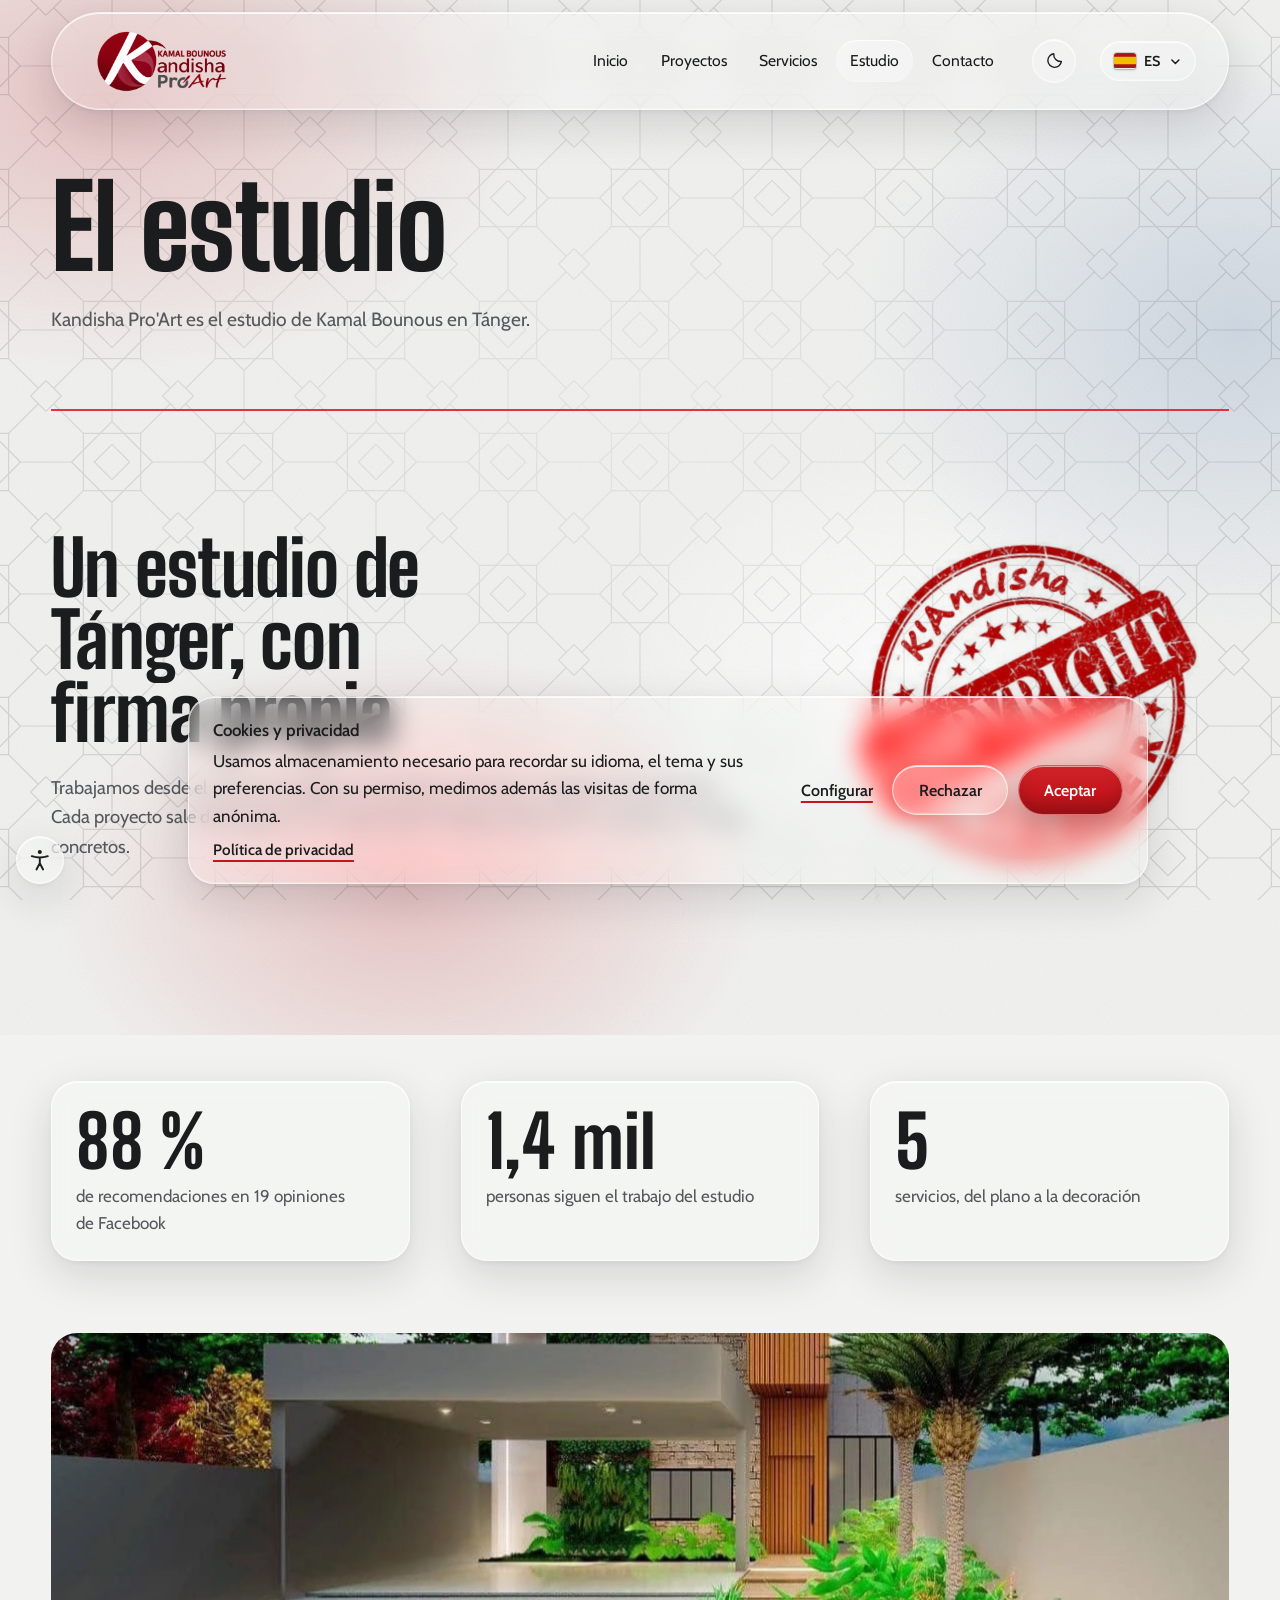
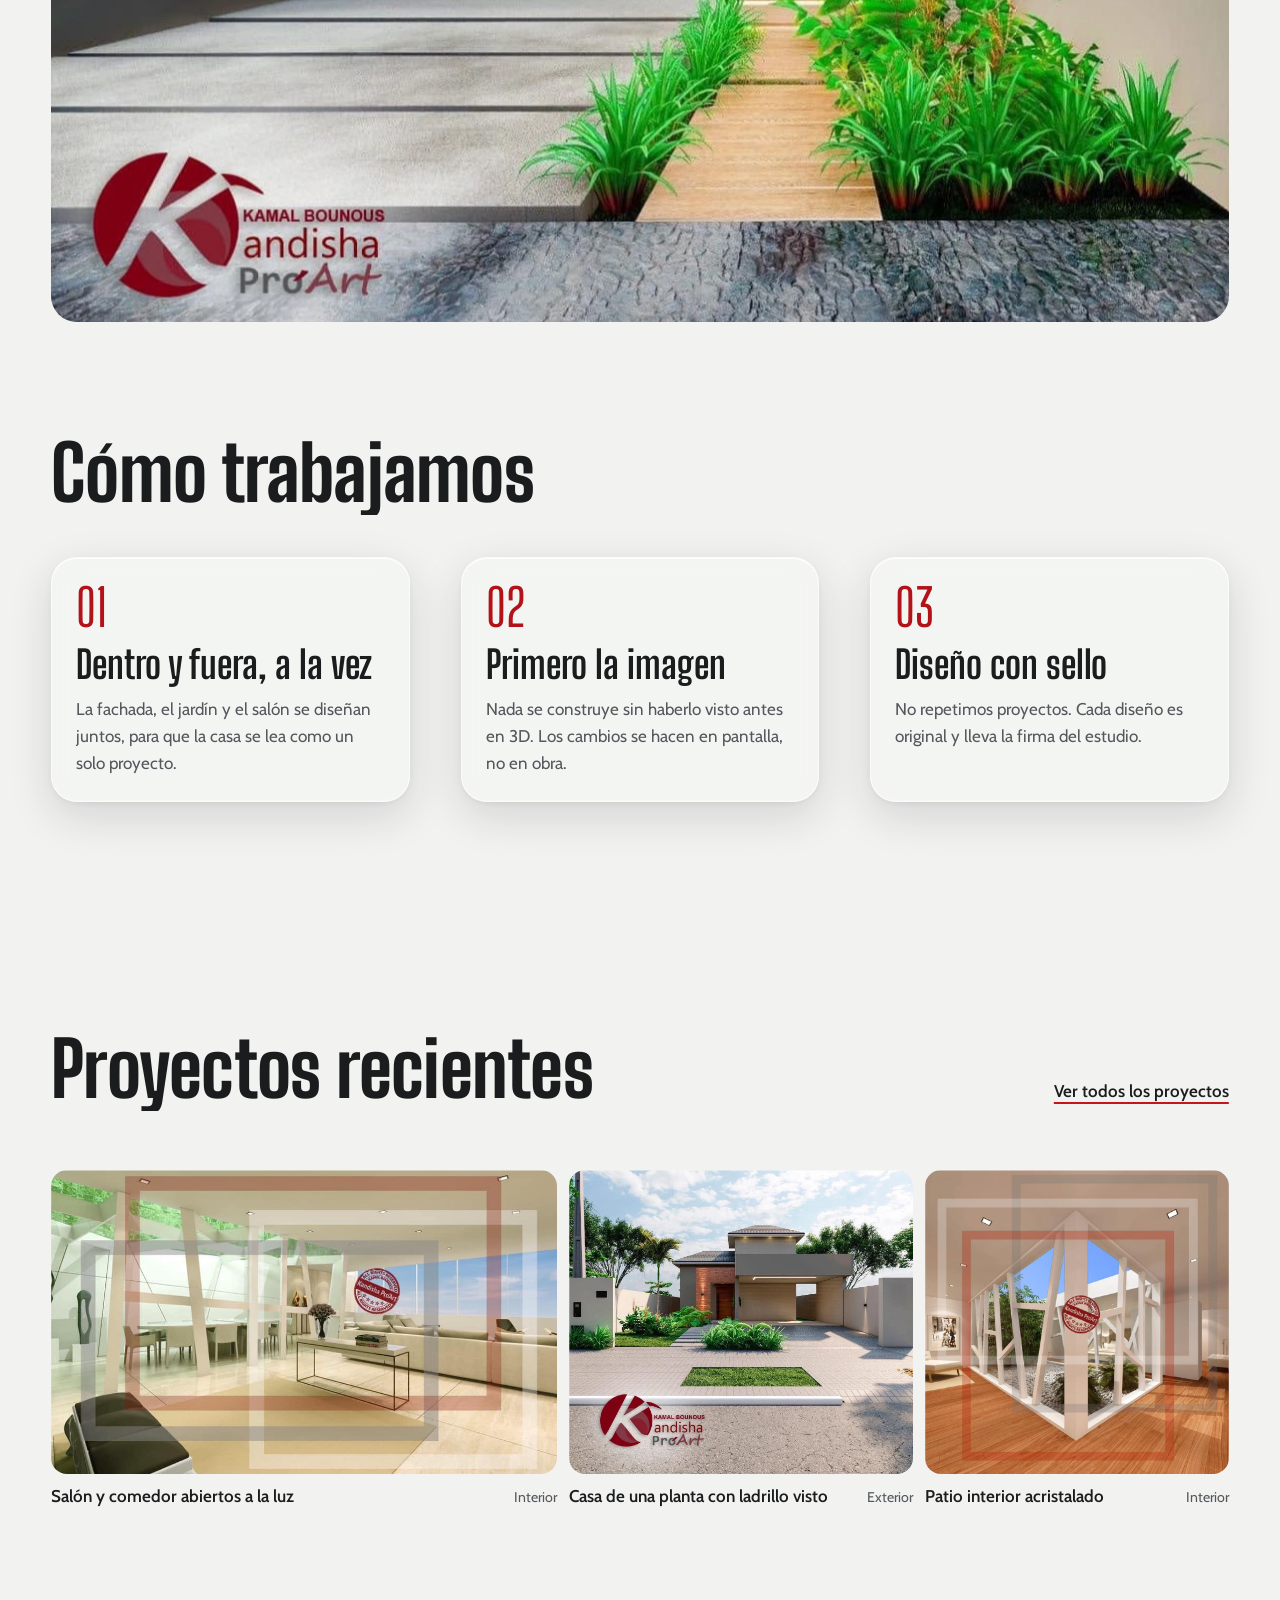
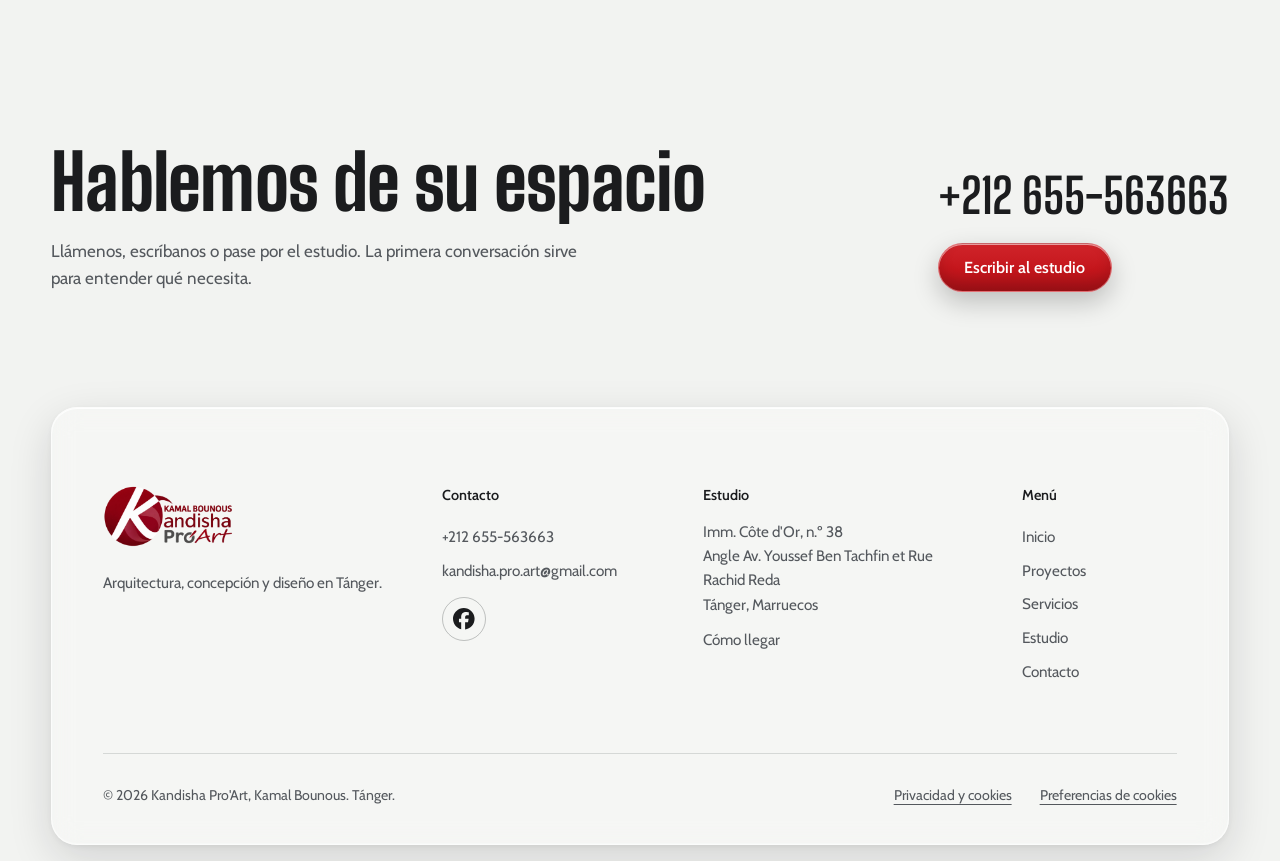
<file: estudio.html>
<!doctype html>
<html lang="es">
<head>
<meta charset="utf-8">
<meta name="viewport" content="width=device-width, initial-scale=1">
<script src="js/tema.js?v=20261125"></script>
<script src="js/accesibilidad.js?v=20261125"></script>
<title>El estudio de Kamal Bounous en Tánger — Kandisha Pro'Art</title>
<meta name="description" content="Kandisha Pro'Art es el estudio de diseño de interiores y exteriores de Kamal Bounous en Tánger: cómo trabajamos y qué nos importa.">
<link rel="canonical" href="https://www.kandisha-proart.com/estudio.html">
<meta property="og:type" content="website">
<meta property="og:site_name" content="Kandisha Pro'Art">
<meta property="og:title" content="El estudio de Kamal Bounous en Tánger — Kandisha Pro'Art">
<meta property="og:description" content="Kandisha Pro'Art es el estudio de diseño de interiores y exteriores de Kamal Bounous en Tánger: cómo trabajamos y qué nos importa.">
<meta property="og:url" content="https://www.kandisha-proart.com/estudio.html">
<meta property="og:image" content="https://www.kandisha-proart.com/assets/iconos/compartir.jpg">
<meta property="og:image:width" content="1200">
<meta property="og:image:height" content="630">
<meta property="og:image:alt" content="Villa moderna diseñada por Kandisha Pro'Art en Tánger">
<meta property="og:locale" content="es_ES">
<meta property="og:locale:alternate" content="fr_FR">
<meta property="og:locale:alternate" content="ar_MA">
<meta name="twitter:card" content="summary_large_image">
<link rel="icon" href="favicon.ico" sizes="48x48">
<link rel="icon" href="assets/iconos/favicon-96.png" sizes="96x96" type="image/png">
<link rel="icon" href="assets/iconos/favicon-32.png" sizes="32x32" type="image/png">
<link rel="icon" href="assets/iconos/favicon-192.png" sizes="192x192" type="image/png">
<link rel="apple-touch-icon" href="assets/iconos/apple-touch-icon.png">
<link rel="manifest" href="manifest.webmanifest">
<meta name="theme-color" content="#f2f3f1" media="(prefers-color-scheme: light)">
<meta name="theme-color" content="#17181a" media="(prefers-color-scheme: dark)">
<link rel="preconnect" href="https://fonts.googleapis.com">
<link rel="preconnect" href="https://fonts.gstatic.com" crossorigin>
<link href="https://fonts.googleapis.com/css2?family=Big+Shoulders+Display:wght@500;700;800&family=Cabin:ital,wght@0,400;0,500;0,600;1,400&family=Noto+Kufi+Arabic:wght@400;600;800&display=swap" rel="stylesheet">
<link rel="stylesheet" href="css/styles.css?v=20261125">
<link rel="stylesheet" href="css/motion.css?v=20261125">
<link rel="stylesheet" href="css/cristal.css?v=20261125">
<link rel="stylesheet" href="css/fondo.css?v=20261125">
<link rel="stylesheet" href="css/zellige.css?v=20261125">
<link rel="stylesheet" href="css/whatsapp.css?v=20261125">
<script>
// Decide antes de pintar si hay animaciones y qué entrada toca: carga completa, transición
// del navegador entre páginas (si la admite) o telón corto
(function (r) {
  // Sin animaciones, la transición entre páginas se salta
  window.addEventListener("pagereveal", function (e) {
    if (e.viewTransition && !r.classList.contains("vt")) e.viewTransition.skipTransition();
  });
  if (window.matchMedia("(prefers-reduced-motion: reduce)").matches || r.classList.contains("acc-quieto")) return;
  var visto = false;
  try { visto = !!sessionStorage.getItem("kandisha-visto"); } catch (e) {}
  var vt = "onpagereveal" in window && !!window.CSSViewTransitionRule;
  r.classList.add("anim", visto ? (vt ? "entrada-vt" : "entrada-corta") : "entrada-larga");
  if (vt) r.classList.add("vt");
})(document.documentElement);
</script>
</head>
<body data-pagina="estudio">
<div class="carga" id="carga" aria-hidden="true">
  <div class="carga-tarjeta">
    <span class="marca-logo carga-logo"><img class="logo-claro" src="assets/logo-kandisha-proart.webp" width="2000" height="782" alt=""><img class="logo-letras" src="assets/logo-kandisha-proart.webp" width="2000" height="782" alt=""></span>
    <div class="carga-barra"></div>
    <div class="carga-pie">
      <span class="carga-marca">Kandisha <em>Pro'Art</em></span>
      <span class="carga-num" id="carga-num">0</span>
    </div>
  </div>
</div>
<div class="telon" aria-hidden="true"></div>

<a class="saltar" href="#contenido" data-i18n="skip">Saltar al contenido</a>

<header class="cabecera" id="cabecera">
  <a class="marca" href="index.html" aria-label="Kandisha Pro'Art, inicio">
    <span class="marca-logo"><img class="logo-claro" src="assets/logo-kandisha-proart.webp" width="2000" height="782" alt="Kamal Bounous — Kandisha Pro’Art" fetchpriority="high"><img class="logo-letras" src="assets/logo-kandisha-proart.webp" width="2000" height="782" alt="" aria-hidden="true"></span>
  </a>
  <nav class="nav" id="nav" aria-label="Principal">
    <a href="index.html" data-i18n="nav.home">Inicio</a>
    <a href="proyectos.html" data-i18n="nav.projects">Proyectos</a>
    <a href="servicios.html" data-i18n="nav.services">Servicios</a>
    <a href="estudio.html" aria-current="page" data-i18n="nav.studio">Estudio</a>
    <a href="contacto.html" data-i18n="nav.contact">Contacto</a>
  </nav>
  <button class="tema-boton" id="tema-boton" type="button" aria-label="Activar modo oscuro" title="Activar modo oscuro" hidden>
    <svg class="tema-luna" viewBox="0 0 24 24" aria-hidden="true"><path d="M20.5 13A8.5 8.5 0 0 1 11 3.5 8.5 8.5 0 1 0 20.5 13Z"/></svg>
    <svg class="tema-sol" viewBox="0 0 24 24" aria-hidden="true"><circle cx="12" cy="12" r="4"/><path d="M12 2v2m0 16v2M2 12h2m16 0h2M5 5l1.5 1.5m11 11L19 19M5 19l1.5-1.5m11-11L19 5"/></svg>
  </button>
  <select class="idioma" id="idioma" aria-label="Idioma / Langue / اللغة">
    <option value="es">ES</option>
    <option value="fr">FR</option>
    <option value="ar">عربي</option>
  </select>
  <button class="menu-boton" id="menu-boton" type="button" aria-expanded="false" aria-controls="nav" data-i18n="menu">Menú</button>
</header>

<main id="contenido">
  <section class="cabeza-pagina malla">
    <h1 data-i18n="stu.h1">El estudio</h1>
    <p data-i18n="stu.lead">Kandisha Pro'Art es el estudio de Kamal Bounous en Tánger.</p>
  </section>

  <section class="seccion estudio">
    <div class="estudio-texto">
      <h2 data-i18n="stu.title">Un estudio de Tánger, con firma propia</h2>
      <p data-i18n="stu.p1">Trabajamos desde el centro de Tánger en viviendas, comercios y espacios de exposición. Cada proyecto sale del estudio con su sello: diseño original, hecho para un cliente y un lugar concretos.</p>
      <a class="enlace" href="https://www.facebook.com/KandishaProArt/" target="_blank" rel="noopener" data-i18n="stu.fb">Ver el estudio en Facebook</a>
    </div>
    <img class="sello" src="assets/sello-kandisha.webp" width="480" height="502" loading="lazy" alt="Sello de copyright Kandisha, Tánger">
  </section>

  <section class="seccion malla cifras">
    <dl class="datos">
      <div><dt>100 %</dt><dd data-i18n="stu.f1">de recomendaciones en 19 opiniones de Facebook</dd></div>
      <div><dt data-i18n="stu.n2">1,4 mil</dt><dd data-i18n="stu.f2">personas siguen el trabajo del estudio</dd></div>
      <div><dt>6</dt><dd data-i18n="stu.f3">servicios, del plano a la decoración</dd></div>
    </dl>
  </section>

  <figure class="foto-ancha">
    <img loading="lazy" src="assets/proyectos/villa-porche-2.webp" width="1279" height="915" alt="La misma vivienda, vista desde la calle">
  </figure>

  <section class="seccion seccion-blanca">
    <h2 data-i18n="stu.how">Cómo trabajamos</h2>
    <div class="principios principios-fichas">
      <div><span class="servicio-num" aria-hidden="true">01</span><h3 data-i18n="stu.v1.t">Dentro y fuera, a la vez</h3><p data-i18n="stu.v1.d">La fachada, el jardín y el salón se diseñan juntos, para que la casa se lea como un solo proyecto.</p></div>
      <div><span class="servicio-num" aria-hidden="true">02</span><h3 data-i18n="stu.v2.t">Primero la imagen</h3><p data-i18n="stu.v2.d">Nada se construye sin haberlo visto antes en 3D. Los cambios se hacen en pantalla, no en obra.</p></div>
      <div><span class="servicio-num" aria-hidden="true">03</span><h3 data-i18n="stu.v3.t">Diseño con sello</h3><p data-i18n="stu.v3.d">No repetimos proyectos. Cada diseño es original y lleva la firma del estudio.</p></div>
    </div>
  </section>

  <section class="seccion">
    <div class="fila-titulo">
      <h2 data-i18n="home.proj">Proyectos recientes</h2>
      <a class="enlace" href="proyectos.html" data-i18n="home.proj.all">Ver todos los proyectos</a>
    </div>
    <div class="obras-grandes">
      <figure class="obra" data-tipo="int" style="--ar:1.667">
        <button type="button" class="obra-abrir" data-i18n-aria="lb.open" aria-label="Ampliar la foto"><img loading="lazy" src="assets/proyectos/salon-comedor.jpg" width="960" height="576" alt="Salón y comedor abiertos a la luz"></button>
        <figcaption><span data-i18n="p.salon1">Salón y comedor abiertos a la luz</span><small data-i18n="cat.int">Interior</small></figcaption>
      </figure>
      <figure class="obra" data-tipo="ext" style="--ar:1.133">
        <button type="button" class="obra-abrir" data-i18n-aria="lb.open" aria-label="Ampliar la foto"><img loading="lazy" src="assets/proyectos/casa-ladrillo.webp" width="1279" height="1129" alt="Casa de una planta con ladrillo visto"></button>
        <figcaption><span data-i18n="p.ladrillo">Casa de una planta con ladrillo visto</span><small data-i18n="cat.ext">Exterior</small></figcaption>
      </figure>
      <figure class="obra" data-tipo="int" style="--ar:1.000">
        <button type="button" class="obra-abrir" data-i18n-aria="lb.open" aria-label="Ampliar la foto"><img loading="lazy" src="assets/proyectos/patio-interior.jpg" width="960" height="960" alt="Patio interior acristalado"></button>
        <figcaption><span data-i18n="p.patioint">Patio interior acristalado</span><small data-i18n="cat.int">Interior</small></figcaption>
      </figure>
    </div>
  </section>

  <section class="seccion malla llamada">
    <div>
      <h2 data-i18n="con.h1">Hablemos de su espacio</h2>
      <p data-i18n="con.lead">Llámenos, escríbanos o pase por el estudio. La primera conversación sirve para entender qué necesita.</p>
    </div>
    <div>
      <a class="llamada-tel" href="tel:+212655563663">+212 655-563663</a>
      <a class="boton boton-sello" href="contacto.html" data-i18n="con.cta">Escribir al estudio</a>
    </div>
  </section>
</main>

<footer class="pie">
  <div class="pie-columnas">
    <div class="pie-marca">
      <a class="pie-logo-enlace" href="index.html" aria-label="Kandisha Pro'Art, inicio">
        <span class="marca-logo pie-marca-logo"><img class="logo-claro" src="assets/logo-kandisha-proart.webp" width="2000" height="782" loading="lazy" alt="Kamal Bounous — Kandisha Pro’Art"><img class="logo-letras" src="assets/logo-kandisha-proart.webp" width="2000" height="782" loading="lazy" alt="" aria-hidden="true"></span>
      </a>
      <p data-i18n="foot.tag">Arquitectura, concepción y diseño en Tánger.</p>
    </div>
    <div>
      <h2 class="pie-titulo" data-i18n="nav.contact">Contacto</h2>
      <a href="tel:+212655563663">+212 655-563663</a>
      <a href="mailto:kandisha.pro.art@gmail.com">kandisha.pro.art@gmail.com</a>
      <a class="pie-red" href="https://www.facebook.com/KandishaProArt/" target="_blank" rel="noopener" aria-label="Facebook"><svg viewBox="0 0 24 24" aria-hidden="true"><path d="M9.101 23.691v-7.98H6.627v-3.667h2.474v-1.58c0-4.085 1.848-5.978 5.858-5.978.401 0 .955.042 1.468.103a8.68 8.68 0 0 1 1.141.195v3.325a8.623 8.623 0 0 0-.653-.036 26.805 26.805 0 0 0-.733-.009c-.707 0-1.259.096-1.675.309a1.686 1.686 0 0 0-.679.622c-.258.42-.374.995-.374 1.752v1.297h3.919l-.386 2.103-.287 1.564h-3.246v8.245C19.396 23.238 24 18.179 24 12.044c0-6.627-5.373-12-12-12s-12 5.373-12 12c0 5.628 3.874 10.35 9.101 11.647Z"/></svg></a>
    </div>
    <div>
      <h2 class="pie-titulo" data-i18n="con.addr">Estudio</h2>
      <address>Imm. Côte d'Or, n.º 38<br>Angle Av. Youssef Ben Tachfin et Rue Rachid Reda<br><span data-i18n="con.city">Tánger, Marruecos</span></address>
      <a href="https://www.google.com/maps/search/?api=1&amp;query=Imm+C%C3%B4te+d%27Or+Avenue+Youssef+Ben+Tachfine+Tanger" target="_blank" rel="noopener" data-i18n="con.map">Cómo llegar</a>
    </div>
    <nav class="pie-nav" aria-label="Pie">
      <h2 class="pie-titulo" data-i18n="menu">Menú</h2>
      <a href="index.html" data-i18n="nav.home">Inicio</a>
      <a href="proyectos.html" data-i18n="nav.projects">Proyectos</a>
      <a href="servicios.html" data-i18n="nav.services">Servicios</a>
      <a href="estudio.html" data-i18n="nav.studio">Estudio</a>
      <a href="contacto.html" data-i18n="nav.contact">Contacto</a>
    </nav>
  </div>
  <div class="pie-legal">
    <span data-i18n="foot">© 2026 Kandisha Pro'Art, Kamal Bounous. Tánger.</span>
    <div class="pie-legal-enlaces">
      <a class="pie-cookies" href="privacidad.html" data-i18n="priv.h1">Privacidad y cookies</a>
      <button type="button" class="pie-cookies" id="cookies-abrir" data-i18n="cook.prefs">Preferencias de cookies</button>
    </div>
  </div>
</footer>

<nav class="dock" aria-label="Navegación inferior">
  <a href="index.html"><svg viewBox="0 0 24 24" aria-hidden="true"><path d="M3.5 10.5 12 4l8.5 6.5V20a1 1 0 0 1-1 1h-5v-6h-5v6h-5a1 1 0 0 1-1-1z"/></svg><span data-i18n="nav.home">Inicio</span></a>
  <a href="proyectos.html"><svg viewBox="0 0 24 24" aria-hidden="true"><rect x="3.5" y="3.5" width="7" height="7" rx="1.5"/><rect x="13.5" y="3.5" width="7" height="7" rx="1.5"/><rect x="3.5" y="13.5" width="7" height="7" rx="1.5"/><rect x="13.5" y="13.5" width="7" height="7" rx="1.5"/></svg><span data-i18n="nav.projects">Proyectos</span></a>
  <a href="servicios.html"><svg viewBox="0 0 24 24" aria-hidden="true"><path d="m12 3.5 8.5 4.5L12 12.5 3.5 8z"/><path d="m3.5 12 8.5 4.5 8.5-4.5M3.5 16l8.5 4.5 8.5-4.5"/></svg><span data-i18n="nav.services">Servicios</span></a>
  <a href="estudio.html" aria-current="page"><svg viewBox="0 0 24 24" aria-hidden="true"><path d="M4 20.5V8l8-4.5L20 8v12.5"/><path d="M9.5 20.5v-6h5v6M2.5 20.5h19"/></svg><span data-i18n="nav.studio">Estudio</span></a>
  <a href="contacto.html"><svg viewBox="0 0 24 24" aria-hidden="true"><path d="M4.5 5.5h15a1 1 0 0 1 1 1v9a1 1 0 0 1-1 1H10l-4.5 3.5v-3.5h-1a1 1 0 0 1-1-1v-9a1 1 0 0 1 1-1z"/></svg><span data-i18n="nav.contact">Contacto</span></a>
</nav>

<section class="cookies" id="cookies" data-i18n-aria="cook.title" aria-label="Cookies y privacidad" hidden>
  <div class="cookies-texto">
    <p class="cookies-titulo" data-i18n="cook.title">Cookies y privacidad</p>
    <p data-i18n="cook.text">Usamos almacenamiento necesario para recordar su idioma, el tema y sus preferencias. Con su permiso, medimos además las visitas de forma anónima.</p>
    <a class="enlace" href="privacidad.html" data-i18n="cook.more">Política de privacidad</a>
  </div>
  <div class="cookies-acciones">
    <button type="button" class="cookies-enlace" id="cookies-cfg" data-i18n="cook.config">Configurar</button>
    <button type="button" class="boton boton-linea" id="cookies-no" data-i18n="cook.no">Rechazar</button>
    <button type="button" class="boton boton-sello" id="cookies-si" data-i18n="cook.yes">Aceptar</button>
  </div>
</section>

<dialog class="cookies-config" id="cookies-config" aria-labelledby="cookies-config-titulo">
  <h2 id="cookies-config-titulo" data-i18n="cook.prefs">Preferencias de cookies</h2>
  <p data-i18n="cook.cfg.intro">Elija qué permite. Puede cambiarlo cuando quiera desde el pie de cualquier página.</p>
  <div class="cookies-cat">
    <div>
      <h3 data-i18n="cook.nec.t">Necesarias</h3>
      <p data-i18n="cook.nec.d">Recuerdan su idioma, el tema, las opciones de accesibilidad y esta decisión. No identifican a nadie y no se pueden desactivar.</p>
    </div>
    <span class="cookies-fijo" data-i18n="cook.always">Siempre activas</span>
  </div>
  <div class="cookies-cat">
    <div>
      <h3 id="cookies-estadisticas-titulo" data-i18n="cook.stat.t">Estadísticas</h3>
      <p data-i18n="cook.stat.d">Cuentan las visitas a cada página con Cloudflare Web Analytics, sin cookies ni perfiles de visitantes.</p>
    </div>
    <label class="interruptor">
      <input type="checkbox" id="cookies-estadisticas" aria-labelledby="cookies-estadisticas-titulo">
      <span aria-hidden="true"></span>
    </label>
  </div>
  <a class="enlace" href="privacidad.html" data-i18n="cook.more">Política de privacidad</a>
  <div class="cookies-config-acciones">
    <button type="button" class="boton boton-linea" id="cookies-cfg-no" data-i18n="cook.no">Rechazar</button>
    <button type="button" class="boton boton-linea" id="cookies-cfg-guardar" data-i18n="cook.save">Guardar selección</button>
    <button type="button" class="boton boton-sello" id="cookies-cfg-si" data-i18n="cook.yes">Aceptar</button>
  </div>
</dialog>

<div class="acc" id="acc">
  <button type="button" class="acc-boton" id="acc-boton" aria-expanded="false" aria-controls="acc-panel" data-i18n-aria="acc.open" aria-label="Opciones de accesibilidad">
    <svg viewBox="0 0 24 24" aria-hidden="true"><circle cx="12" cy="4.6" r="1.9"/><path d="M4.5 8.6c2.5.8 5 1.2 7.5 1.2s5-.4 7.5-1.2M12 9.8v5.4m0 0-3.1 5.9m3.1-5.9 3.1 5.9"/></svg>
  </button>
  <div class="acc-panel" id="acc-panel" role="group" aria-labelledby="acc-titulo" hidden>
    <p class="acc-titulo" id="acc-titulo" data-i18n="acc.title">Accesibilidad</p>
    <p class="acc-etiqueta" id="acc-texto-etiqueta" data-i18n="acc.text">Tamaño del texto</p>
    <div class="acc-tamanos" role="group" aria-labelledby="acc-texto-etiqueta">
      <button type="button" data-acc-texto="0" aria-pressed="true" data-i18n="acc.t0">Normal</button>
      <button type="button" data-acc-texto="1" aria-pressed="false" data-i18n="acc.t1">Grande</button>
      <button type="button" data-acc-texto="2" aria-pressed="false" data-i18n="acc.t2">Muy grande</button>
    </div>
    <button type="button" class="acc-opcion" data-acc="contraste" aria-pressed="false" data-i18n="acc.contrast">Alto contraste</button>
    <button type="button" class="acc-opcion" data-acc="enlaces" aria-pressed="false" data-i18n="acc.links">Subrayar enlaces</button>
    <button type="button" class="acc-opcion" data-acc="quieto" aria-pressed="false" data-i18n="acc.motion">Detener animaciones</button>
    <button type="button" class="acc-reset" id="acc-reset" data-i18n="acc.reset">Restablecer</button>
  </div>
</div>

<a class="whatsapp" href="https://wa.me/212655563663" target="_blank" rel="noopener" data-i18n-aria="wa.aria" aria-label="Escribir al estudio por WhatsApp">
  <span class="whatsapp-icono" aria-hidden="true"><svg viewBox="0 0 24 24"><path d="M17.472 14.382c-.297-.149-1.758-.867-2.03-.967-.273-.099-.471-.148-.67.15-.197.297-.767.966-.94 1.164-.173.199-.347.223-.644.075-.297-.15-1.255-.463-2.39-1.475-.883-.788-1.48-1.761-1.653-2.059-.173-.297-.018-.458.13-.606.134-.133.298-.347.446-.52.149-.174.198-.298.298-.497.099-.198.05-.371-.025-.52-.075-.149-.669-1.612-.916-2.207-.242-.579-.487-.5-.669-.51-.173-.008-.371-.01-.57-.01-.198 0-.52.074-.792.372-.272.297-1.04 1.016-1.04 2.479 0 1.462 1.065 2.875 1.213 3.074.149.198 2.096 3.2 5.077 4.487.709.306 1.262.489 1.694.625.712.227 1.36.195 1.871.118.571-.085 1.758-.719 2.006-1.413.248-.694.248-1.289.173-1.413-.074-.124-.272-.198-.57-.347m-5.421 7.403h-.004a9.87 9.87 0 0 1-5.031-1.378l-.361-.214-3.741.982.998-3.648-.235-.374a9.86 9.86 0 0 1-1.51-5.26c.001-5.45 4.436-9.884 9.888-9.884 2.64 0 5.122 1.03 6.988 2.898a9.825 9.825 0 0 1 2.893 6.994c-.003 5.45-4.437 9.884-9.885 9.884m8.413-18.297A11.815 11.815 0 0 0 12.05 0C5.495 0 .16 5.335.157 11.892c0 2.096.547 4.142 1.588 5.945L.057 24l6.305-1.654a11.882 11.882 0 0 0 5.683 1.448h.005c6.554 0 11.89-5.335 11.893-11.893a11.821 11.821 0 0 0-3.48-8.413Z"/></svg></span>
  <span class="whatsapp-texto" data-i18n="wa.t">WhatsApp</span>
</a>

<dialog class="visor" id="visor" data-i18n-aria="lb.label" aria-label="Foto ampliada">
  <div class="visor-barra">
    <span id="visor-cuenta" dir="ltr"></span>
    <button type="button" class="visor-boton" id="visor-cerrar" data-i18n="lb.close">Cerrar</button>
  </div>
  <div class="visor-foto" id="visor-foto"></div>
  <div class="visor-pie">
    <button type="button" class="visor-boton" id="visor-ant" data-i18n="lb.prev">Anterior</button>
    <p id="visor-texto"></p>
    <button type="button" class="visor-boton" id="visor-sig" data-i18n="lb.next">Siguiente</button>
  </div>
</dialog>

<script src="js/textos-fr.js?v=20261125" defer></script>
<script src="js/textos-ar.js?v=20261125" defer></script>
<script src="js/main.js?v=20261125" defer></script>
<script src="js/cristal.js?v=20261125" defer></script>
<script src="js/whatsapp.js?v=20261125" defer></script>
<script src="js/zellige.js?v=20261125" defer></script>
<script src="js/motion.js?v=20261125" defer></script>
<script src="js/cookies.js?v=20261125" defer></script>
<script src="js/analitica.js?v=20261125" defer></script>
</body>
</html>
</file>
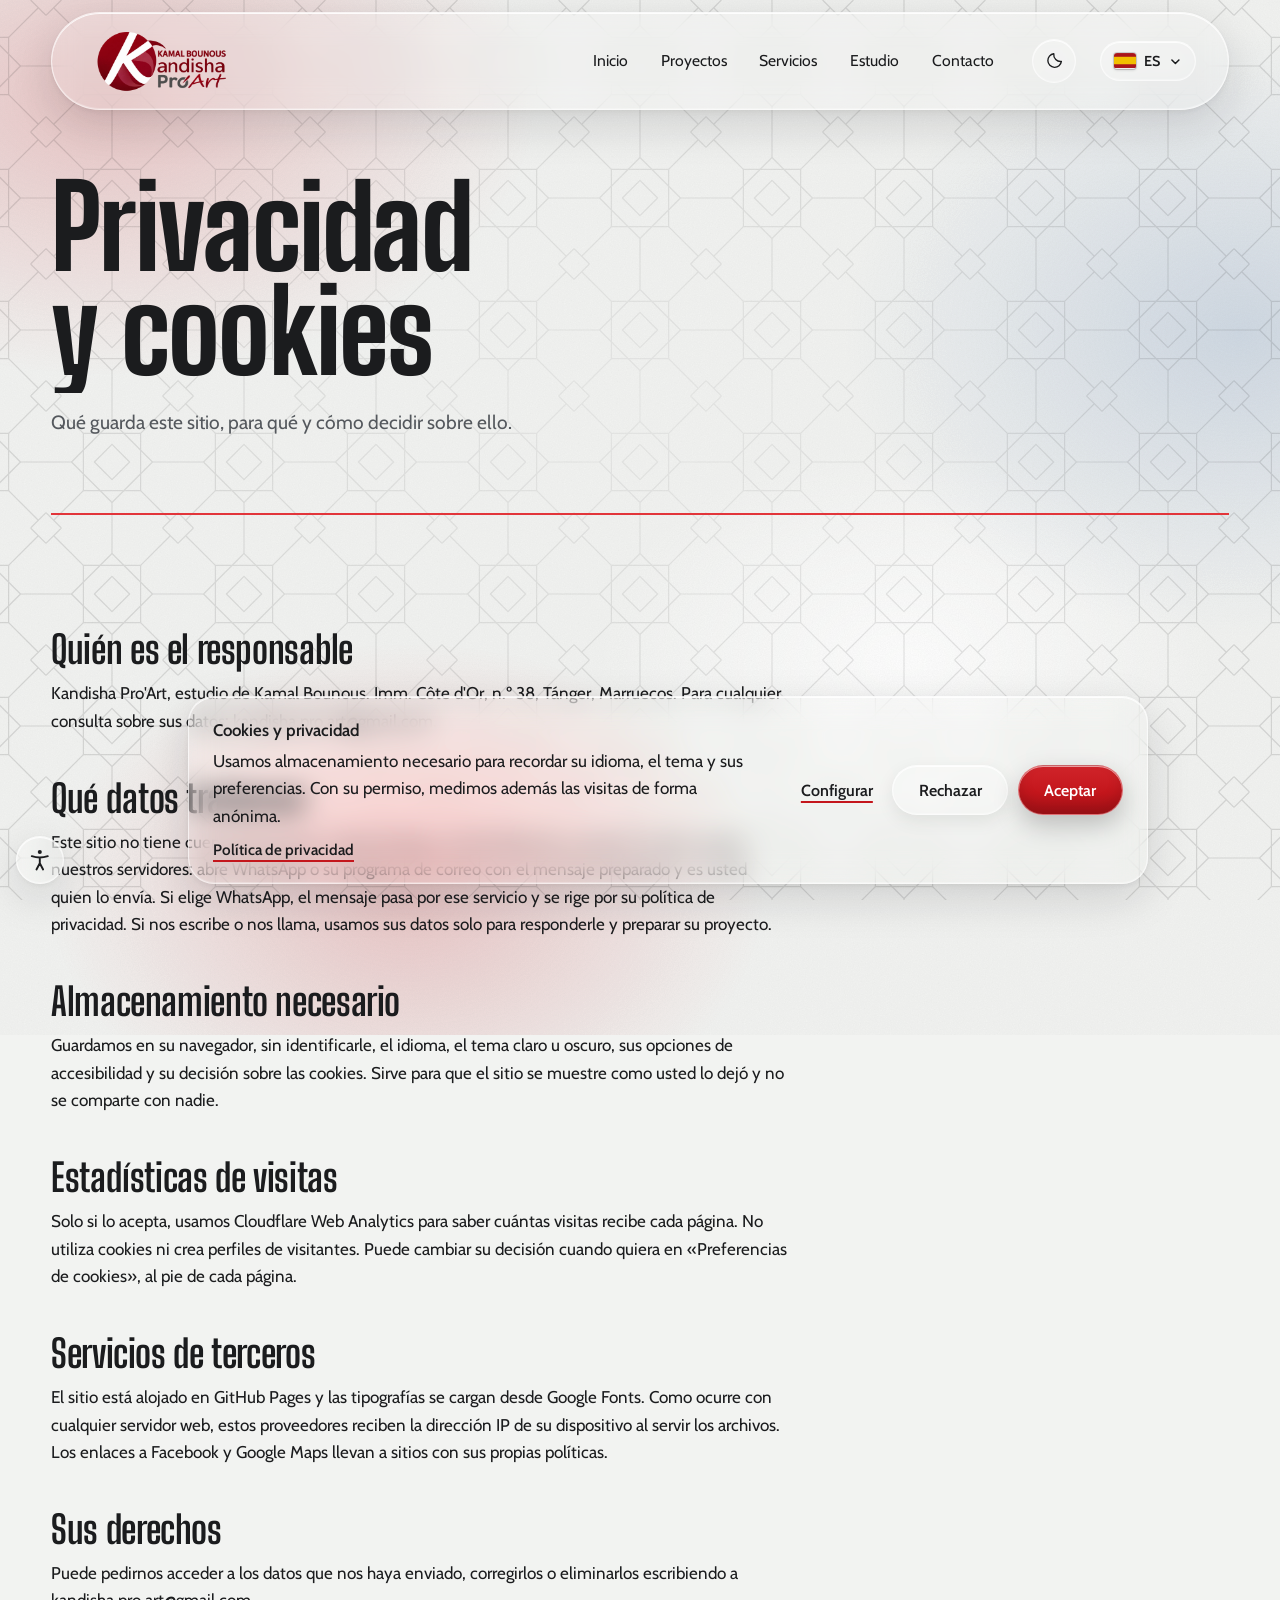
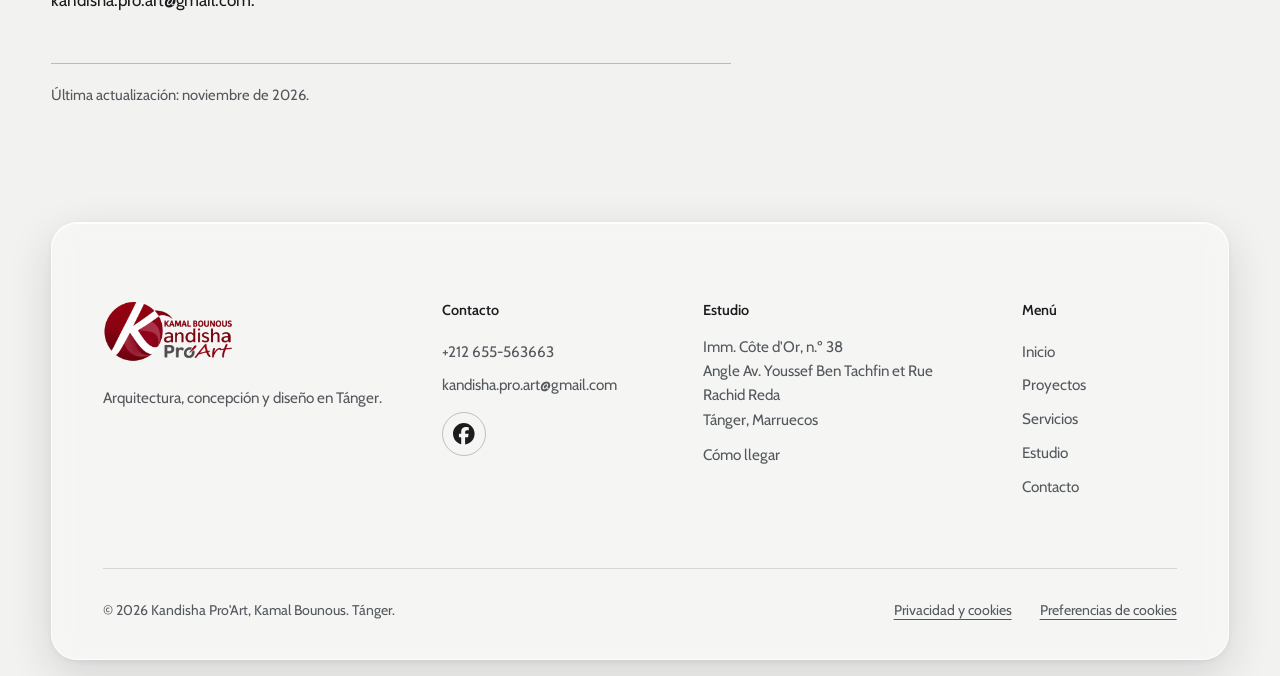
<file: privacidad.html>
<!doctype html>
<html lang="es">
<head>
<meta charset="utf-8">
<meta name="viewport" content="width=device-width, initial-scale=1">
<script src="js/tema.js?v=20261125"></script>
<script src="js/accesibilidad.js?v=20261125"></script>
<title>Privacidad y cookies — Kandisha Pro'Art</title>
<meta name="description" content="Qué datos guarda el sitio de Kandisha Pro'Art, para qué se usan y cómo cambiar las preferencias de cookies.">
<link rel="canonical" href="https://www.kandisha-proart.com/privacidad.html">
<meta property="og:type" content="website">
<meta property="og:site_name" content="Kandisha Pro'Art">
<meta property="og:title" content="Privacidad y cookies — Kandisha Pro'Art">
<meta property="og:description" content="Qué datos guarda el sitio de Kandisha Pro'Art, para qué se usan y cómo cambiar las preferencias de cookies.">
<meta property="og:url" content="https://www.kandisha-proart.com/privacidad.html">
<meta property="og:image" content="https://www.kandisha-proart.com/assets/iconos/compartir.jpg">
<meta property="og:image:width" content="1200">
<meta property="og:image:height" content="630">
<meta property="og:image:alt" content="Villa moderna diseñada por Kandisha Pro'Art en Tánger">
<meta property="og:locale" content="es_ES">
<meta property="og:locale:alternate" content="fr_FR">
<meta property="og:locale:alternate" content="ar_MA">
<meta name="twitter:card" content="summary_large_image">
<link rel="icon" href="favicon.ico" sizes="48x48">
<link rel="icon" href="assets/iconos/favicon-96.png" sizes="96x96" type="image/png">
<link rel="icon" href="assets/iconos/favicon-32.png" sizes="32x32" type="image/png">
<link rel="icon" href="assets/iconos/favicon-192.png" sizes="192x192" type="image/png">
<link rel="apple-touch-icon" href="assets/iconos/apple-touch-icon.png">
<link rel="manifest" href="manifest.webmanifest">
<meta name="theme-color" content="#f2f3f1" media="(prefers-color-scheme: light)">
<meta name="theme-color" content="#17181a" media="(prefers-color-scheme: dark)">
<link rel="preconnect" href="https://fonts.googleapis.com">
<link rel="preconnect" href="https://fonts.gstatic.com" crossorigin>
<link href="https://fonts.googleapis.com/css2?family=Big+Shoulders+Display:wght@500;700;800&family=Cabin:ital,wght@0,400;0,500;0,600;1,400&family=Noto+Kufi+Arabic:wght@400;600;800&display=swap" rel="stylesheet">
<link rel="stylesheet" href="css/styles.css?v=20261125">
<link rel="stylesheet" href="css/motion.css?v=20261125">
<link rel="stylesheet" href="css/cristal.css?v=20261125">
<link rel="stylesheet" href="css/fondo.css?v=20261125">
<link rel="stylesheet" href="css/zellige.css?v=20261125">
<link rel="stylesheet" href="css/whatsapp.css?v=20261125">
<script>
// Decide antes de pintar si hay animaciones y qué entrada toca: carga completa, transición
// del navegador entre páginas (si la admite) o telón corto
(function (r) {
  // Sin animaciones, la transición entre páginas se salta
  window.addEventListener("pagereveal", function (e) {
    if (e.viewTransition && !r.classList.contains("vt")) e.viewTransition.skipTransition();
  });
  if (window.matchMedia("(prefers-reduced-motion: reduce)").matches || r.classList.contains("acc-quieto")) return;
  var visto = false;
  try { visto = !!sessionStorage.getItem("kandisha-visto"); } catch (e) {}
  var vt = "onpagereveal" in window && !!window.CSSViewTransitionRule;
  r.classList.add("anim", visto ? (vt ? "entrada-vt" : "entrada-corta") : "entrada-larga");
  if (vt) r.classList.add("vt");
})(document.documentElement);
</script>
</head>
<body data-pagina="privacidad">
<div class="carga" id="carga" aria-hidden="true">
  <div class="carga-tarjeta">
    <span class="marca-logo carga-logo"><img class="logo-claro" src="assets/logo-kandisha-proart.webp" width="2000" height="782" alt=""><img class="logo-letras" src="assets/logo-kandisha-proart.webp" width="2000" height="782" alt=""></span>
    <div class="carga-barra"></div>
    <div class="carga-pie">
      <span class="carga-marca">Kandisha <em>Pro'Art</em></span>
      <span class="carga-num" id="carga-num">0</span>
    </div>
  </div>
</div>
<div class="telon" aria-hidden="true"></div>

<a class="saltar" href="#contenido" data-i18n="skip">Saltar al contenido</a>

<header class="cabecera" id="cabecera">
  <a class="marca" href="index.html" aria-label="Kandisha Pro'Art, inicio">
    <span class="marca-logo"><img class="logo-claro" src="assets/logo-kandisha-proart.webp" width="2000" height="782" alt="Kamal Bounous — Kandisha Pro’Art" fetchpriority="high"><img class="logo-letras" src="assets/logo-kandisha-proart.webp" width="2000" height="782" alt="" aria-hidden="true"></span>
  </a>
  <nav class="nav" id="nav" aria-label="Principal">
    <a href="index.html" data-i18n="nav.home">Inicio</a>
    <a href="proyectos.html" data-i18n="nav.projects">Proyectos</a>
    <a href="servicios.html" data-i18n="nav.services">Servicios</a>
    <a href="estudio.html" data-i18n="nav.studio">Estudio</a>
    <a href="contacto.html" data-i18n="nav.contact">Contacto</a>
  </nav>
  <button class="tema-boton" id="tema-boton" type="button" aria-label="Activar modo oscuro" title="Activar modo oscuro" hidden>
    <svg class="tema-luna" viewBox="0 0 24 24" aria-hidden="true"><path d="M20.5 13A8.5 8.5 0 0 1 11 3.5 8.5 8.5 0 1 0 20.5 13Z"/></svg>
    <svg class="tema-sol" viewBox="0 0 24 24" aria-hidden="true"><circle cx="12" cy="12" r="4"/><path d="M12 2v2m0 16v2M2 12h2m16 0h2M5 5l1.5 1.5m11 11L19 19M5 19l1.5-1.5m11-11L19 5"/></svg>
  </button>
  <select class="idioma" id="idioma" aria-label="Idioma / Langue / اللغة">
    <option value="es">ES</option>
    <option value="fr">FR</option>
    <option value="ar">عربي</option>
  </select>
  <button class="menu-boton" id="menu-boton" type="button" aria-expanded="false" aria-controls="nav" data-i18n="menu">Menú</button>
</header>

<main id="contenido">
  <section class="cabeza-pagina malla">
    <h1 data-i18n="priv.h1">Privacidad y cookies</h1>
    <p data-i18n="priv.lead">Qué guarda este sitio, para qué y cómo decidir sobre ello.</p>
  </section>

  <section class="seccion legal">
    <h2 data-i18n="priv.1.t">Quién es el responsable</h2>
    <p data-i18n="priv.1.d">Kandisha Pro'Art, estudio de Kamal Bounous. Imm. Côte d'Or, n.º 38, Tánger, Marruecos. Para cualquier consulta sobre sus datos: kandisha.pro.art@gmail.com.</p>
    <h2 data-i18n="priv.2.t">Qué datos tratamos</h2>
    <p data-i18n="priv.2.d">Este sitio no tiene cuentas de usuario ni base de datos. El formulario de contacto no envía nada a nuestros servidores: abre WhatsApp o su programa de correo con el mensaje preparado y es usted quien lo envía. Si elige WhatsApp, el mensaje pasa por ese servicio y se rige por su política de privacidad. Si nos escribe o nos llama, usamos sus datos solo para responderle y preparar su proyecto.</p>
    <h2 data-i18n="priv.3.t">Almacenamiento necesario</h2>
    <p data-i18n="priv.3.d">Guardamos en su navegador, sin identificarle, el idioma, el tema claro u oscuro, sus opciones de accesibilidad y su decisión sobre las cookies. Sirve para que el sitio se muestre como usted lo dejó y no se comparte con nadie.</p>
    <h2 data-i18n="priv.4.t">Estadísticas de visitas</h2>
    <p data-i18n="priv.4.d">Solo si lo acepta, usamos Cloudflare Web Analytics para saber cuántas visitas recibe cada página. No utiliza cookies ni crea perfiles de visitantes. Puede cambiar su decisión cuando quiera en «Preferencias de cookies», al pie de cada página.</p>
    <h2 data-i18n="priv.5.t">Servicios de terceros</h2>
    <p data-i18n="priv.5.d">El sitio está alojado en GitHub Pages y las tipografías se cargan desde Google Fonts. Como ocurre con cualquier servidor web, estos proveedores reciben la dirección IP de su dispositivo al servir los archivos. Los enlaces a Facebook y Google Maps llevan a sitios con sus propias políticas.</p>
    <h2 data-i18n="priv.6.t">Sus derechos</h2>
    <p data-i18n="priv.6.d">Puede pedirnos acceder a los datos que nos haya enviado, corregirlos o eliminarlos escribiendo a kandisha.pro.art@gmail.com.</p>
    <p class="legal-fecha" data-i18n="priv.date">Última actualización: noviembre de 2026.</p>
  </section>
</main>

<footer class="pie">
  <div class="pie-columnas">
    <div class="pie-marca">
      <a class="pie-logo-enlace" href="index.html" aria-label="Kandisha Pro'Art, inicio">
        <span class="marca-logo pie-marca-logo"><img class="logo-claro" src="assets/logo-kandisha-proart.webp" width="2000" height="782" loading="lazy" alt="Kamal Bounous — Kandisha Pro’Art"><img class="logo-letras" src="assets/logo-kandisha-proart.webp" width="2000" height="782" loading="lazy" alt="" aria-hidden="true"></span>
      </a>
      <p data-i18n="foot.tag">Arquitectura, concepción y diseño en Tánger.</p>
    </div>
    <div>
      <h2 class="pie-titulo" data-i18n="nav.contact">Contacto</h2>
      <a href="tel:+212655563663">+212 655-563663</a>
      <a href="mailto:kandisha.pro.art@gmail.com">kandisha.pro.art@gmail.com</a>
      <a class="pie-red" href="https://www.facebook.com/KandishaProArt/" target="_blank" rel="noopener" aria-label="Facebook"><svg viewBox="0 0 24 24" aria-hidden="true"><path d="M9.101 23.691v-7.98H6.627v-3.667h2.474v-1.58c0-4.085 1.848-5.978 5.858-5.978.401 0 .955.042 1.468.103a8.68 8.68 0 0 1 1.141.195v3.325a8.623 8.623 0 0 0-.653-.036 26.805 26.805 0 0 0-.733-.009c-.707 0-1.259.096-1.675.309a1.686 1.686 0 0 0-.679.622c-.258.42-.374.995-.374 1.752v1.297h3.919l-.386 2.103-.287 1.564h-3.246v8.245C19.396 23.238 24 18.179 24 12.044c0-6.627-5.373-12-12-12s-12 5.373-12 12c0 5.628 3.874 10.35 9.101 11.647Z"/></svg></a>
    </div>
    <div>
      <h2 class="pie-titulo" data-i18n="con.addr">Estudio</h2>
      <address>Imm. Côte d'Or, n.º 38<br>Angle Av. Youssef Ben Tachfin et Rue Rachid Reda<br><span data-i18n="con.city">Tánger, Marruecos</span></address>
      <a href="https://www.google.com/maps/search/?api=1&amp;query=Imm+C%C3%B4te+d%27Or+Avenue+Youssef+Ben+Tachfine+Tanger" target="_blank" rel="noopener" data-i18n="con.map">Cómo llegar</a>
    </div>
    <nav class="pie-nav" aria-label="Pie">
      <h2 class="pie-titulo" data-i18n="menu">Menú</h2>
      <a href="index.html" data-i18n="nav.home">Inicio</a>
      <a href="proyectos.html" data-i18n="nav.projects">Proyectos</a>
      <a href="servicios.html" data-i18n="nav.services">Servicios</a>
      <a href="estudio.html" data-i18n="nav.studio">Estudio</a>
      <a href="contacto.html" data-i18n="nav.contact">Contacto</a>
    </nav>
  </div>
  <div class="pie-legal">
    <span data-i18n="foot">© 2026 Kandisha Pro'Art, Kamal Bounous. Tánger.</span>
    <div class="pie-legal-enlaces">
      <a class="pie-cookies" href="privacidad.html" data-i18n="priv.h1">Privacidad y cookies</a>
      <button type="button" class="pie-cookies" id="cookies-abrir" data-i18n="cook.prefs">Preferencias de cookies</button>
    </div>
  </div>
</footer>

<nav class="dock" aria-label="Navegación inferior">
  <a href="index.html"><svg viewBox="0 0 24 24" aria-hidden="true"><path d="M3.5 10.5 12 4l8.5 6.5V20a1 1 0 0 1-1 1h-5v-6h-5v6h-5a1 1 0 0 1-1-1z"/></svg><span data-i18n="nav.home">Inicio</span></a>
  <a href="proyectos.html"><svg viewBox="0 0 24 24" aria-hidden="true"><rect x="3.5" y="3.5" width="7" height="7" rx="1.5"/><rect x="13.5" y="3.5" width="7" height="7" rx="1.5"/><rect x="3.5" y="13.5" width="7" height="7" rx="1.5"/><rect x="13.5" y="13.5" width="7" height="7" rx="1.5"/></svg><span data-i18n="nav.projects">Proyectos</span></a>
  <a href="servicios.html"><svg viewBox="0 0 24 24" aria-hidden="true"><path d="m12 3.5 8.5 4.5L12 12.5 3.5 8z"/><path d="m3.5 12 8.5 4.5 8.5-4.5M3.5 16l8.5 4.5 8.5-4.5"/></svg><span data-i18n="nav.services">Servicios</span></a>
  <a href="estudio.html"><svg viewBox="0 0 24 24" aria-hidden="true"><path d="M4 20.5V8l8-4.5L20 8v12.5"/><path d="M9.5 20.5v-6h5v6M2.5 20.5h19"/></svg><span data-i18n="nav.studio">Estudio</span></a>
  <a href="contacto.html"><svg viewBox="0 0 24 24" aria-hidden="true"><path d="M4.5 5.5h15a1 1 0 0 1 1 1v9a1 1 0 0 1-1 1H10l-4.5 3.5v-3.5h-1a1 1 0 0 1-1-1v-9a1 1 0 0 1 1-1z"/></svg><span data-i18n="nav.contact">Contacto</span></a>
</nav>

<section class="cookies" id="cookies" data-i18n-aria="cook.title" aria-label="Cookies y privacidad" hidden>
  <div class="cookies-texto">
    <p class="cookies-titulo" data-i18n="cook.title">Cookies y privacidad</p>
    <p data-i18n="cook.text">Usamos almacenamiento necesario para recordar su idioma, el tema y sus preferencias. Con su permiso, medimos además las visitas de forma anónima.</p>
    <a class="enlace" href="privacidad.html" data-i18n="cook.more">Política de privacidad</a>
  </div>
  <div class="cookies-acciones">
    <button type="button" class="cookies-enlace" id="cookies-cfg" data-i18n="cook.config">Configurar</button>
    <button type="button" class="boton boton-linea" id="cookies-no" data-i18n="cook.no">Rechazar</button>
    <button type="button" class="boton boton-sello" id="cookies-si" data-i18n="cook.yes">Aceptar</button>
  </div>
</section>

<dialog class="cookies-config" id="cookies-config" aria-labelledby="cookies-config-titulo">
  <h2 id="cookies-config-titulo" data-i18n="cook.prefs">Preferencias de cookies</h2>
  <p data-i18n="cook.cfg.intro">Elija qué permite. Puede cambiarlo cuando quiera desde el pie de cualquier página.</p>
  <div class="cookies-cat">
    <div>
      <h3 data-i18n="cook.nec.t">Necesarias</h3>
      <p data-i18n="cook.nec.d">Recuerdan su idioma, el tema, las opciones de accesibilidad y esta decisión. No identifican a nadie y no se pueden desactivar.</p>
    </div>
    <span class="cookies-fijo" data-i18n="cook.always">Siempre activas</span>
  </div>
  <div class="cookies-cat">
    <div>
      <h3 id="cookies-estadisticas-titulo" data-i18n="cook.stat.t">Estadísticas</h3>
      <p data-i18n="cook.stat.d">Cuentan las visitas a cada página con Cloudflare Web Analytics, sin cookies ni perfiles de visitantes.</p>
    </div>
    <label class="interruptor">
      <input type="checkbox" id="cookies-estadisticas" aria-labelledby="cookies-estadisticas-titulo">
      <span aria-hidden="true"></span>
    </label>
  </div>
  <a class="enlace" href="privacidad.html" data-i18n="cook.more">Política de privacidad</a>
  <div class="cookies-config-acciones">
    <button type="button" class="boton boton-linea" id="cookies-cfg-no" data-i18n="cook.no">Rechazar</button>
    <button type="button" class="boton boton-linea" id="cookies-cfg-guardar" data-i18n="cook.save">Guardar selección</button>
    <button type="button" class="boton boton-sello" id="cookies-cfg-si" data-i18n="cook.yes">Aceptar</button>
  </div>
</dialog>

<div class="acc" id="acc">
  <button type="button" class="acc-boton" id="acc-boton" aria-expanded="false" aria-controls="acc-panel" data-i18n-aria="acc.open" aria-label="Opciones de accesibilidad">
    <svg viewBox="0 0 24 24" aria-hidden="true"><circle cx="12" cy="4.6" r="1.9"/><path d="M4.5 8.6c2.5.8 5 1.2 7.5 1.2s5-.4 7.5-1.2M12 9.8v5.4m0 0-3.1 5.9m3.1-5.9 3.1 5.9"/></svg>
  </button>
  <div class="acc-panel" id="acc-panel" role="group" aria-labelledby="acc-titulo" hidden>
    <p class="acc-titulo" id="acc-titulo" data-i18n="acc.title">Accesibilidad</p>
    <p class="acc-etiqueta" id="acc-texto-etiqueta" data-i18n="acc.text">Tamaño del texto</p>
    <div class="acc-tamanos" role="group" aria-labelledby="acc-texto-etiqueta">
      <button type="button" data-acc-texto="0" aria-pressed="true" data-i18n="acc.t0">Normal</button>
      <button type="button" data-acc-texto="1" aria-pressed="false" data-i18n="acc.t1">Grande</button>
      <button type="button" data-acc-texto="2" aria-pressed="false" data-i18n="acc.t2">Muy grande</button>
    </div>
    <button type="button" class="acc-opcion" data-acc="contraste" aria-pressed="false" data-i18n="acc.contrast">Alto contraste</button>
    <button type="button" class="acc-opcion" data-acc="enlaces" aria-pressed="false" data-i18n="acc.links">Subrayar enlaces</button>
    <button type="button" class="acc-opcion" data-acc="quieto" aria-pressed="false" data-i18n="acc.motion">Detener animaciones</button>
    <button type="button" class="acc-reset" id="acc-reset" data-i18n="acc.reset">Restablecer</button>
  </div>
</div>

<a class="whatsapp" href="https://wa.me/212655563663" target="_blank" rel="noopener" data-i18n-aria="wa.aria" aria-label="Escribir al estudio por WhatsApp">
  <span class="whatsapp-icono" aria-hidden="true"><svg viewBox="0 0 24 24"><path d="M17.472 14.382c-.297-.149-1.758-.867-2.03-.967-.273-.099-.471-.148-.67.15-.197.297-.767.966-.94 1.164-.173.199-.347.223-.644.075-.297-.15-1.255-.463-2.39-1.475-.883-.788-1.48-1.761-1.653-2.059-.173-.297-.018-.458.13-.606.134-.133.298-.347.446-.52.149-.174.198-.298.298-.497.099-.198.05-.371-.025-.52-.075-.149-.669-1.612-.916-2.207-.242-.579-.487-.5-.669-.51-.173-.008-.371-.01-.57-.01-.198 0-.52.074-.792.372-.272.297-1.04 1.016-1.04 2.479 0 1.462 1.065 2.875 1.213 3.074.149.198 2.096 3.2 5.077 4.487.709.306 1.262.489 1.694.625.712.227 1.36.195 1.871.118.571-.085 1.758-.719 2.006-1.413.248-.694.248-1.289.173-1.413-.074-.124-.272-.198-.57-.347m-5.421 7.403h-.004a9.87 9.87 0 0 1-5.031-1.378l-.361-.214-3.741.982.998-3.648-.235-.374a9.86 9.86 0 0 1-1.51-5.26c.001-5.45 4.436-9.884 9.888-9.884 2.64 0 5.122 1.03 6.988 2.898a9.825 9.825 0 0 1 2.893 6.994c-.003 5.45-4.437 9.884-9.885 9.884m8.413-18.297A11.815 11.815 0 0 0 12.05 0C5.495 0 .16 5.335.157 11.892c0 2.096.547 4.142 1.588 5.945L.057 24l6.305-1.654a11.882 11.882 0 0 0 5.683 1.448h.005c6.554 0 11.89-5.335 11.893-11.893a11.821 11.821 0 0 0-3.48-8.413Z"/></svg></span>
  <span class="whatsapp-texto" data-i18n="wa.t">WhatsApp</span>
</a>

<script src="js/textos-fr.js?v=20261125" defer></script>
<script src="js/textos-ar.js?v=20261125" defer></script>
<script src="js/main.js?v=20261125" defer></script>
<script src="js/cristal.js?v=20261125" defer></script>
<script src="js/whatsapp.js?v=20261125" defer></script>
<script src="js/zellige.js?v=20261125" defer></script>
<script src="js/motion.js?v=20261125" defer></script>
<script src="js/cookies.js?v=20261125" defer></script>
<script src="js/analitica.js?v=20261125" defer></script>
</body>
</html>
</file>
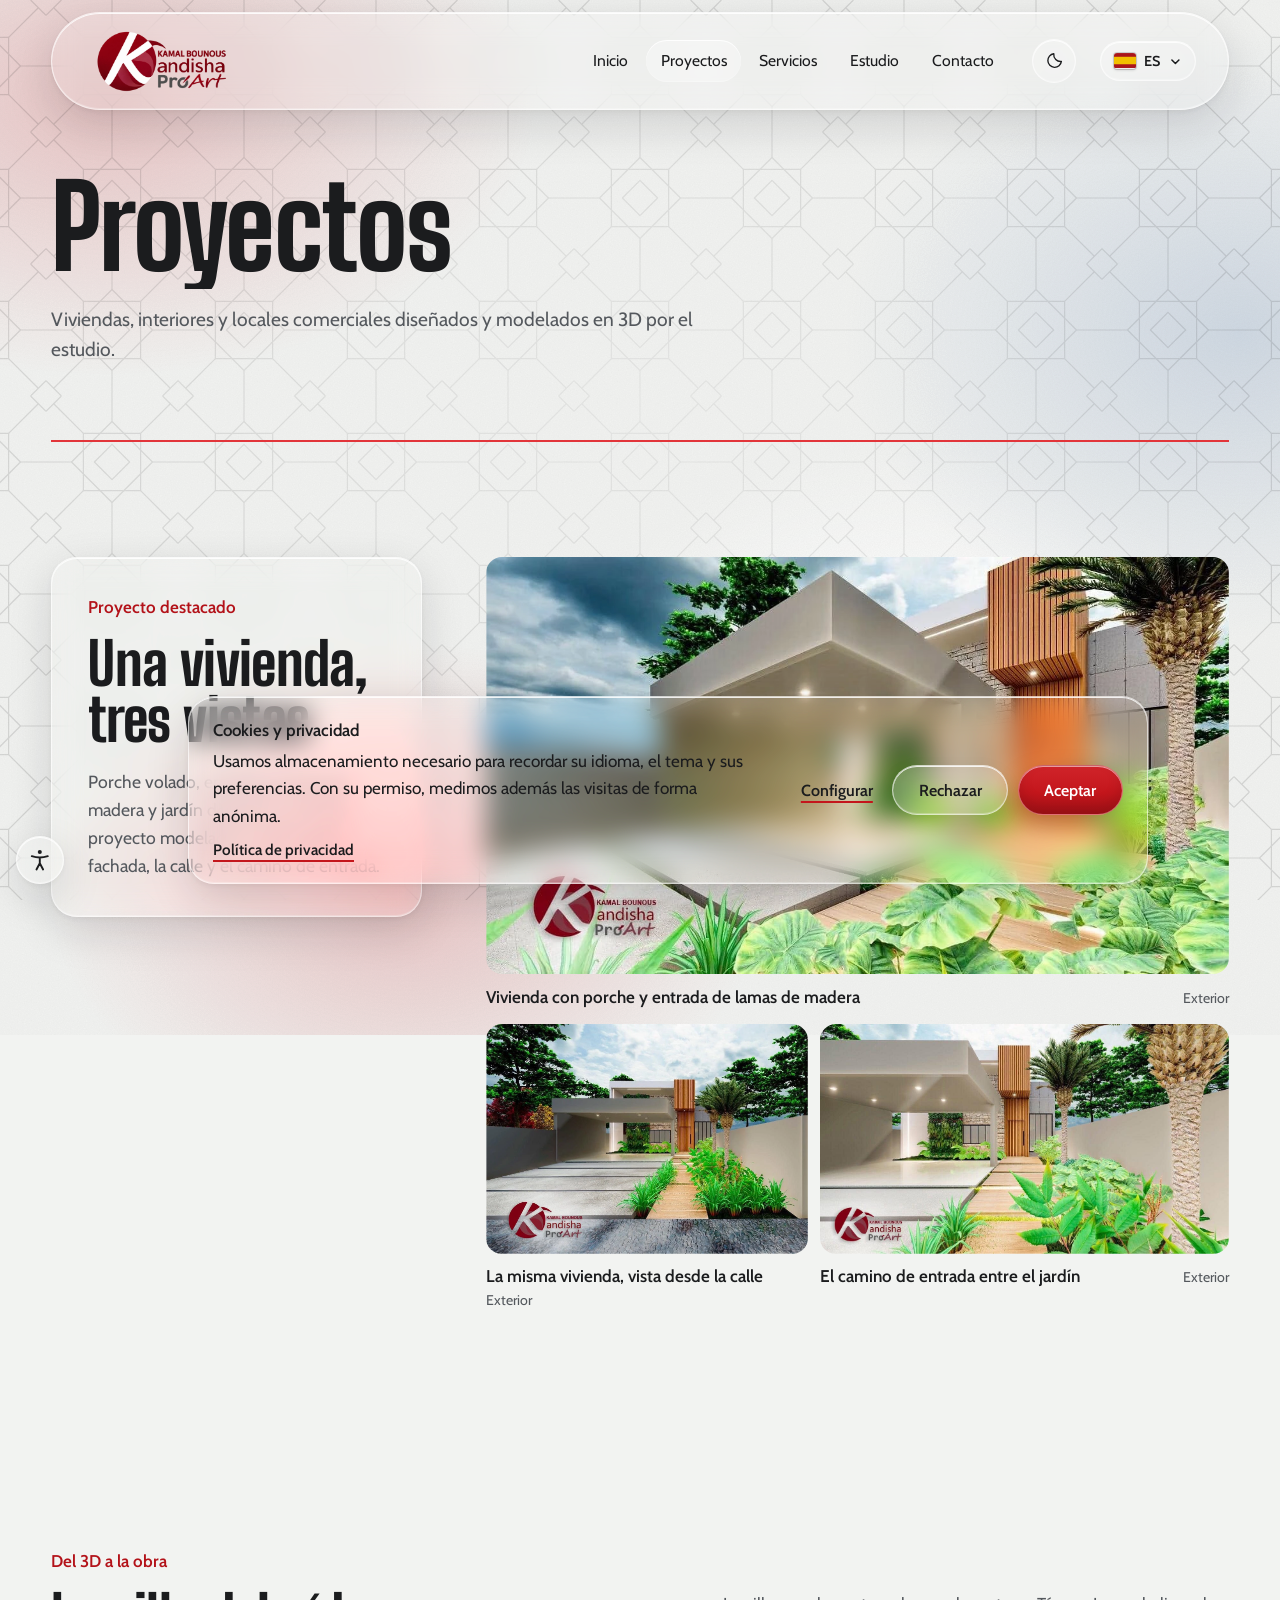
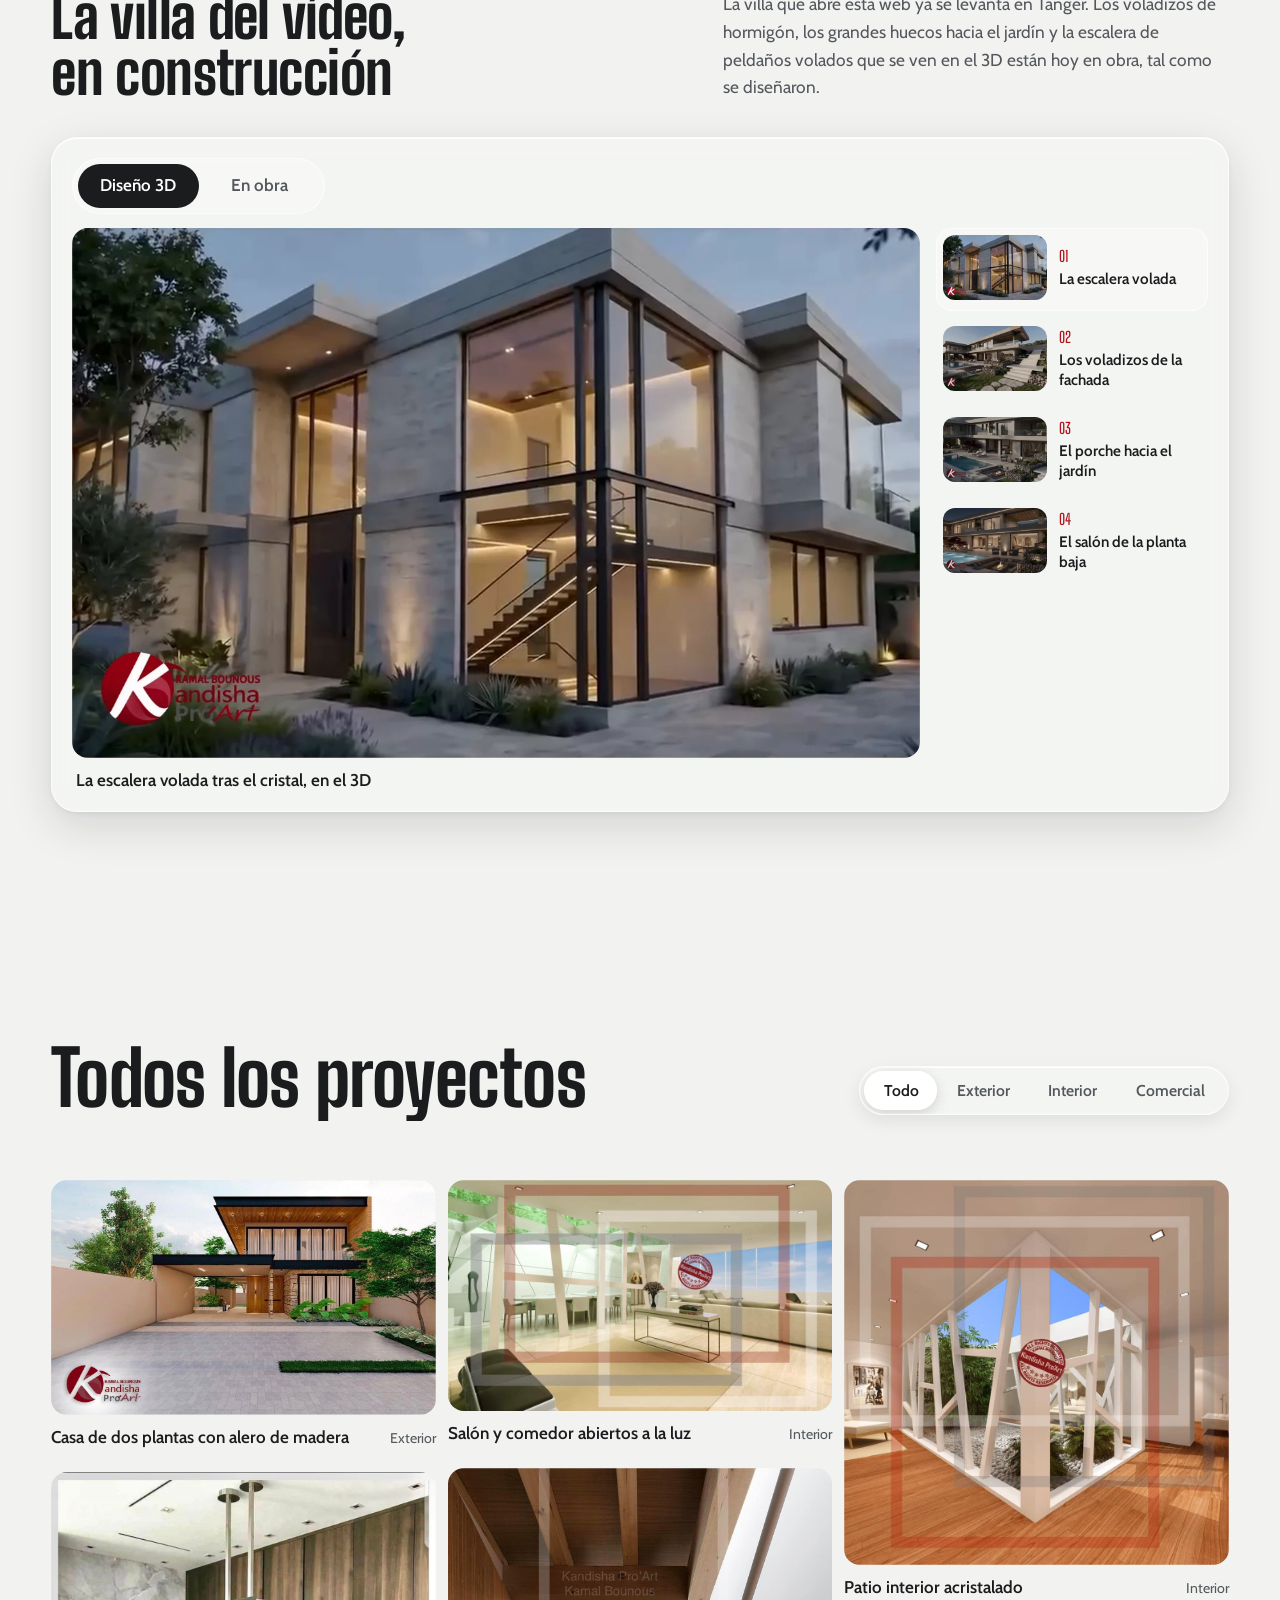
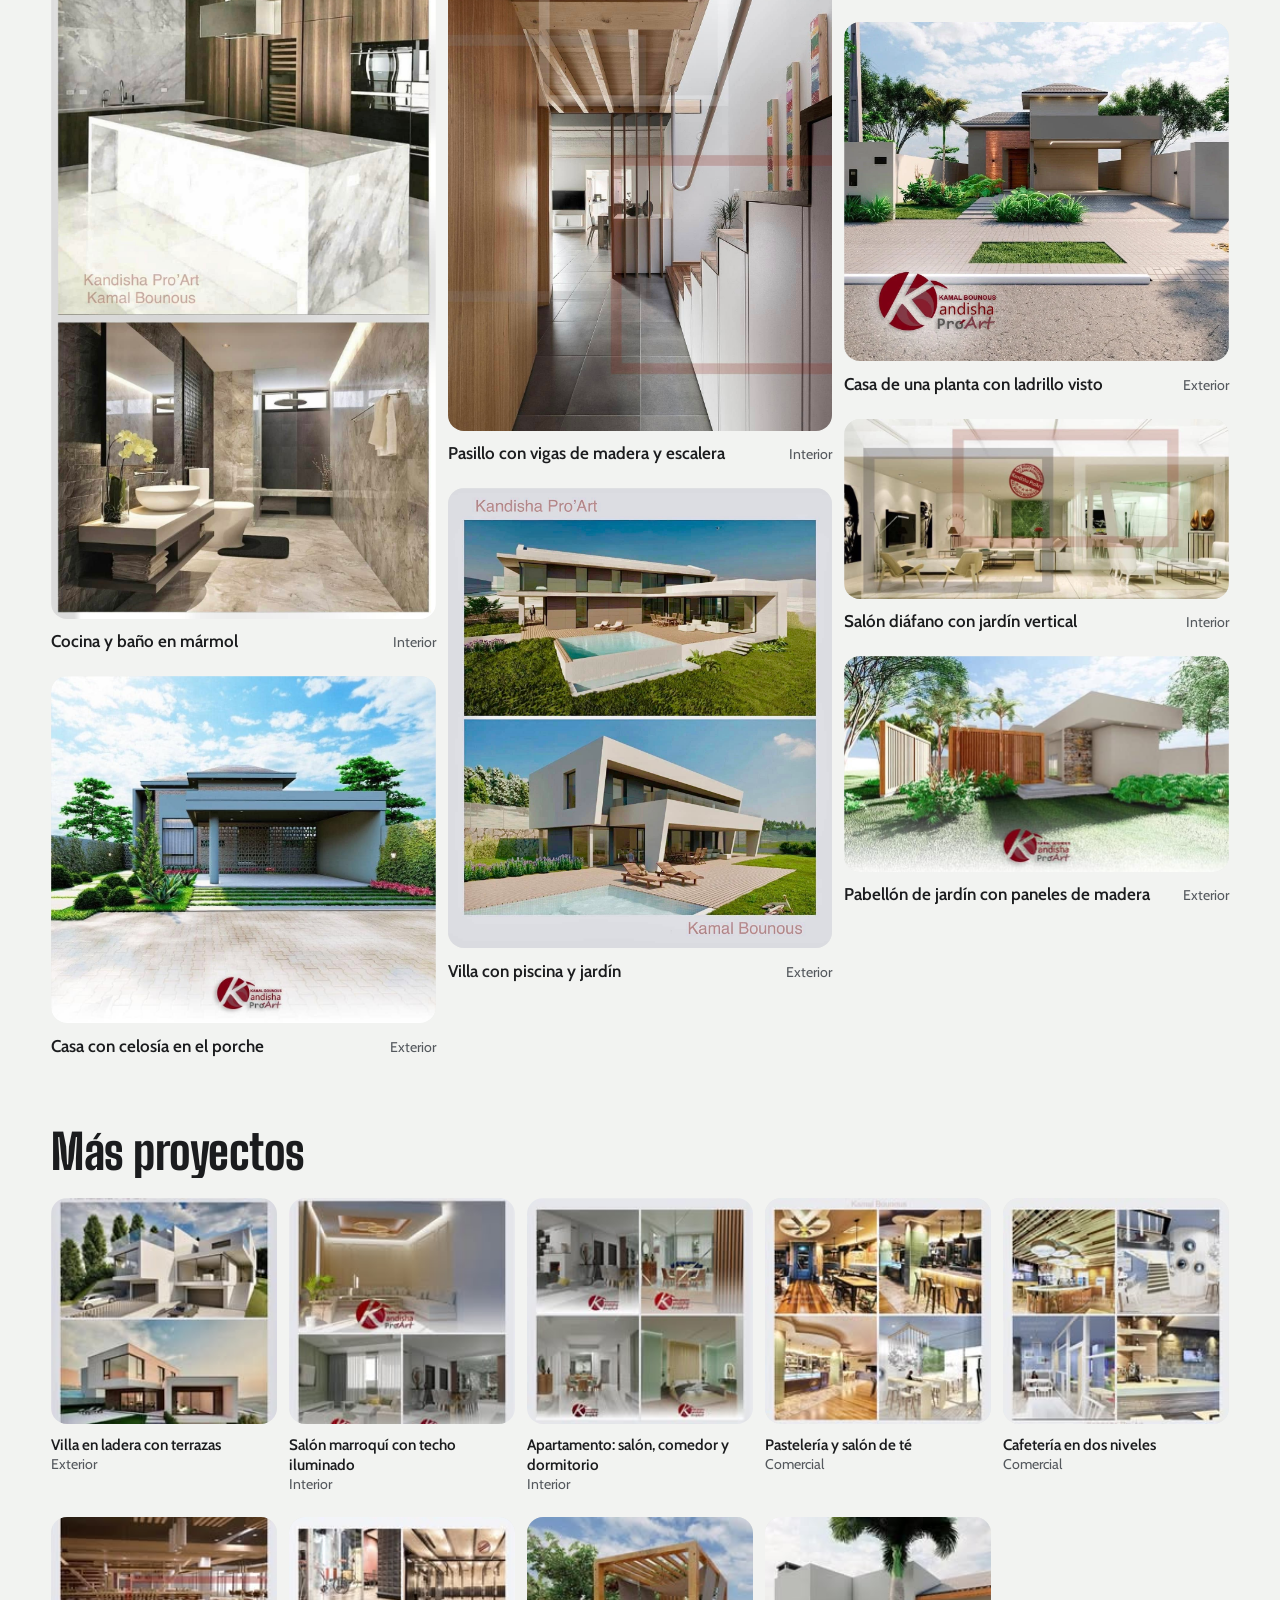
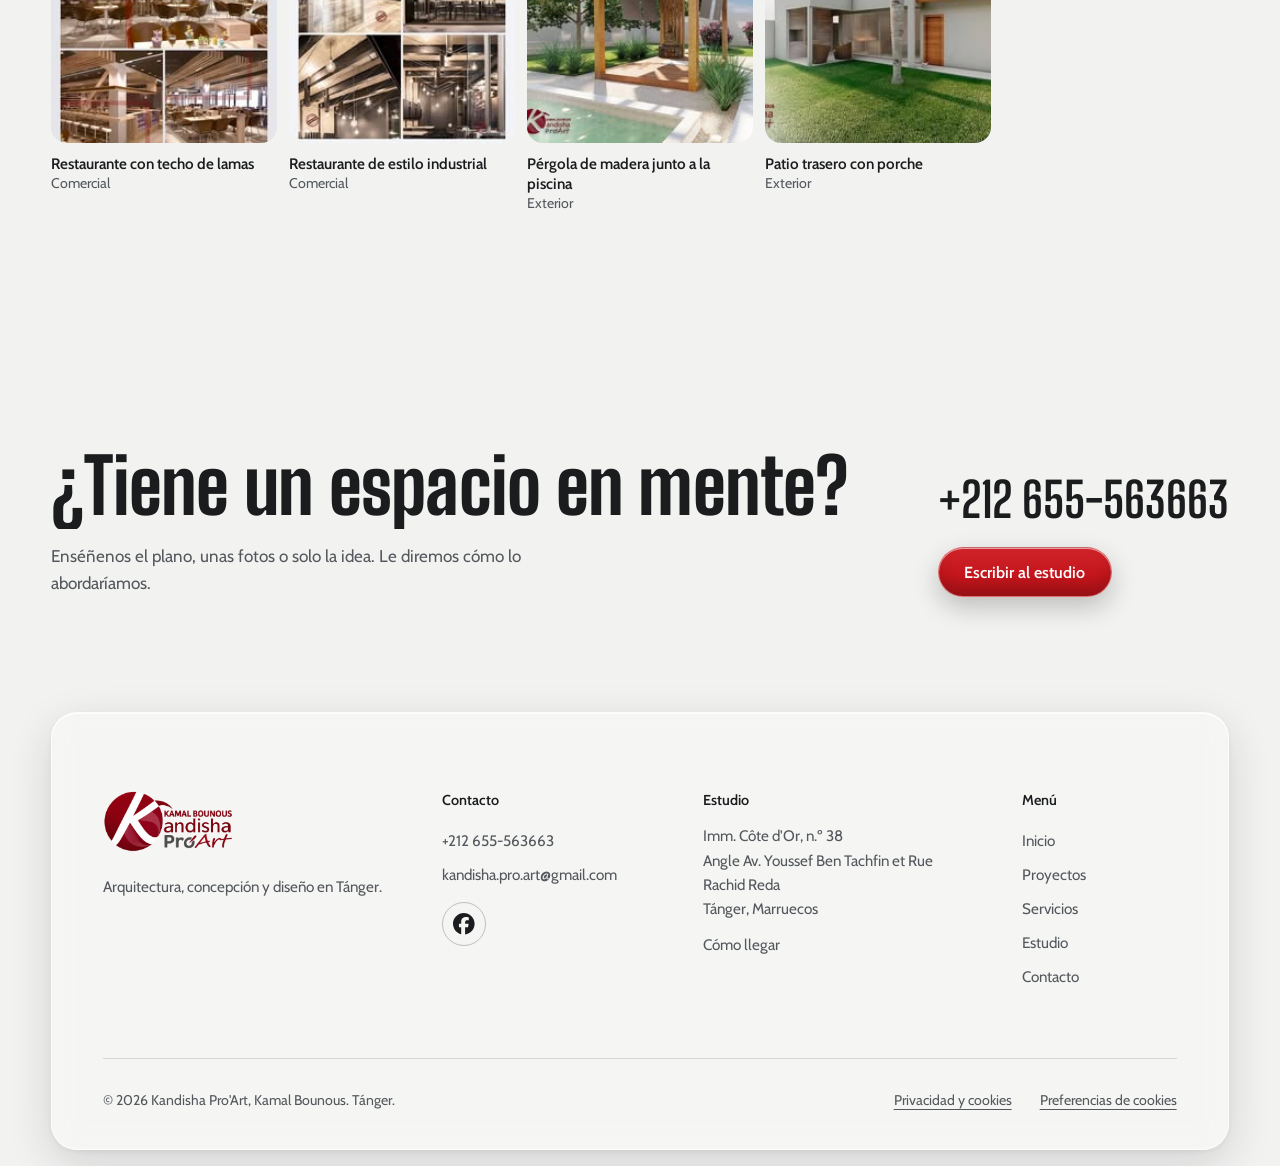
<file: proyectos.html>
<!doctype html>
<html lang="es">
<head>
<meta charset="utf-8">
<meta name="viewport" content="width=device-width, initial-scale=1">
<script src="js/tema.js?v=20261125"></script>
<script src="js/accesibilidad.js?v=20261125"></script>
<title>Proyectos de interiorismo y arquitectura en Tánger — Kandisha Pro'Art</title>
<meta name="description" content="Viviendas, villas, interiores y locales comerciales diseñados y modelados en 3D por Kandisha Pro'Art, estudio de Kamal Bounous en Tánger.">
<link rel="canonical" href="https://www.kandisha-proart.com/proyectos.html">
<meta property="og:type" content="website">
<meta property="og:site_name" content="Kandisha Pro'Art">
<meta property="og:title" content="Proyectos de interiorismo y arquitectura en Tánger — Kandisha Pro'Art">
<meta property="og:description" content="Viviendas, villas, interiores y locales comerciales diseñados y modelados en 3D por Kandisha Pro'Art, estudio de Kamal Bounous en Tánger.">
<meta property="og:url" content="https://www.kandisha-proart.com/proyectos.html">
<meta property="og:image" content="https://www.kandisha-proart.com/assets/iconos/compartir.jpg">
<meta property="og:image:width" content="1200">
<meta property="og:image:height" content="630">
<meta property="og:image:alt" content="Villa moderna diseñada por Kandisha Pro'Art en Tánger">
<meta property="og:locale" content="es_ES">
<meta property="og:locale:alternate" content="fr_FR">
<meta property="og:locale:alternate" content="ar_MA">
<meta name="twitter:card" content="summary_large_image">
<link rel="icon" href="favicon.ico" sizes="48x48">
<link rel="icon" href="assets/iconos/favicon-96.png" sizes="96x96" type="image/png">
<link rel="icon" href="assets/iconos/favicon-32.png" sizes="32x32" type="image/png">
<link rel="icon" href="assets/iconos/favicon-192.png" sizes="192x192" type="image/png">
<link rel="apple-touch-icon" href="assets/iconos/apple-touch-icon.png">
<link rel="manifest" href="manifest.webmanifest">
<meta name="theme-color" content="#f2f3f1" media="(prefers-color-scheme: light)">
<meta name="theme-color" content="#17181a" media="(prefers-color-scheme: dark)">
<link rel="preconnect" href="https://fonts.googleapis.com">
<link rel="preconnect" href="https://fonts.gstatic.com" crossorigin>
<link href="https://fonts.googleapis.com/css2?family=Big+Shoulders+Display:wght@500;700;800&family=Cabin:ital,wght@0,400;0,500;0,600;1,400&family=Noto+Kufi+Arabic:wght@400;600;800&display=swap" rel="stylesheet">
<link rel="stylesheet" href="css/styles.css?v=20261125">
<link rel="stylesheet" href="css/motion.css?v=20261125">
<link rel="stylesheet" href="css/cristal.css?v=20261125">
<link rel="stylesheet" href="css/fondo.css?v=20261125">
<link rel="stylesheet" href="css/zellige.css?v=20261125">
<link rel="stylesheet" href="css/whatsapp.css?v=20261125">
<script>
// Decide antes de pintar si hay animaciones y qué entrada toca: carga completa, transición
// del navegador entre páginas (si la admite) o telón corto
(function (r) {
  // Sin animaciones, la transición entre páginas se salta
  window.addEventListener("pagereveal", function (e) {
    if (e.viewTransition && !r.classList.contains("vt")) e.viewTransition.skipTransition();
  });
  if (window.matchMedia("(prefers-reduced-motion: reduce)").matches || r.classList.contains("acc-quieto")) return;
  var visto = false;
  try { visto = !!sessionStorage.getItem("kandisha-visto"); } catch (e) {}
  var vt = "onpagereveal" in window && !!window.CSSViewTransitionRule;
  r.classList.add("anim", visto ? (vt ? "entrada-vt" : "entrada-corta") : "entrada-larga");
  if (vt) r.classList.add("vt");
})(document.documentElement);
</script>
</head>
<body data-pagina="proyectos">
<div class="carga" id="carga" aria-hidden="true">
  <div class="carga-tarjeta">
    <span class="marca-logo carga-logo"><img class="logo-claro" src="assets/logo-kandisha-proart.webp" width="2000" height="782" alt=""><img class="logo-letras" src="assets/logo-kandisha-proart.webp" width="2000" height="782" alt=""></span>
    <div class="carga-barra"></div>
    <div class="carga-pie">
      <span class="carga-marca">Kandisha <em>Pro'Art</em></span>
      <span class="carga-num" id="carga-num">0</span>
    </div>
  </div>
</div>
<div class="telon" aria-hidden="true"></div>

<a class="saltar" href="#contenido" data-i18n="skip">Saltar al contenido</a>

<header class="cabecera" id="cabecera">
  <a class="marca" href="index.html" aria-label="Kandisha Pro'Art, inicio">
    <span class="marca-logo"><img class="logo-claro" src="assets/logo-kandisha-proart.webp" width="2000" height="782" alt="Kamal Bounous — Kandisha Pro’Art" fetchpriority="high"><img class="logo-letras" src="assets/logo-kandisha-proart.webp" width="2000" height="782" alt="" aria-hidden="true"></span>
  </a>
  <nav class="nav" id="nav" aria-label="Principal">
    <a href="index.html" data-i18n="nav.home">Inicio</a>
    <a href="proyectos.html" aria-current="page" data-i18n="nav.projects">Proyectos</a>
    <a href="servicios.html" data-i18n="nav.services">Servicios</a>
    <a href="estudio.html" data-i18n="nav.studio">Estudio</a>
    <a href="contacto.html" data-i18n="nav.contact">Contacto</a>
  </nav>
  <button class="tema-boton" id="tema-boton" type="button" aria-label="Activar modo oscuro" title="Activar modo oscuro" hidden>
    <svg class="tema-luna" viewBox="0 0 24 24" aria-hidden="true"><path d="M20.5 13A8.5 8.5 0 0 1 11 3.5 8.5 8.5 0 1 0 20.5 13Z"/></svg>
    <svg class="tema-sol" viewBox="0 0 24 24" aria-hidden="true"><circle cx="12" cy="12" r="4"/><path d="M12 2v2m0 16v2M2 12h2m16 0h2M5 5l1.5 1.5m11 11L19 19M5 19l1.5-1.5m11-11L19 5"/></svg>
  </button>
  <select class="idioma" id="idioma" aria-label="Idioma / Langue / اللغة">
    <option value="es">ES</option>
    <option value="fr">FR</option>
    <option value="ar">عربي</option>
  </select>
  <button class="menu-boton" id="menu-boton" type="button" aria-expanded="false" aria-controls="nav" data-i18n="menu">Menú</button>
</header>

<main id="contenido">
  <section class="cabeza-pagina malla">
    <h1 data-i18n="proj.h1">Proyectos</h1>
    <p data-i18n="proj.lead">Viviendas, interiores y locales comerciales diseñados y modelados en 3D por el estudio.</p>
  </section>

  <section class="seccion destacado">
    <div class="destacado-texto">
      <p class="antetitulo" data-i18n="proj.feat">Proyecto destacado</p>
      <h2 data-i18n="proj.feat.t">Una vivienda, tres vistas</h2>
      <p data-i18n="proj.feat.p">Porche volado, entrada de lamas de madera y jardín delantero. El mismo proyecto modelado en 3D desde la fachada, la calle y el camino de entrada.</p>
    </div>
    <div class="destacado-fotos">
      <figure class="obra" data-tipo="ext" style="--ar:1.779">
        <button type="button" class="obra-abrir" data-i18n-aria="lb.open" aria-label="Ampliar la foto"><img loading="lazy" src="assets/proyectos/villa-porche-1.webp" width="1279" height="719" alt="Vivienda con porche y entrada de lamas de madera"></button>
        <figcaption><span data-i18n="p.porche1">Vivienda con porche y entrada de lamas de madera</span><small data-i18n="cat.ext">Exterior</small></figcaption>
      </figure>
      <div class="obras-grandes">
        <figure class="obra" data-tipo="ext" style="--ar:1.398">
        <button type="button" class="obra-abrir" data-i18n-aria="lb.open" aria-label="Ampliar la foto"><img loading="lazy" src="assets/proyectos/villa-porche-2.webp" width="1279" height="915" alt="La misma vivienda, vista desde la calle"></button>
        <figcaption><span data-i18n="p.porche2">La misma vivienda, vista desde la calle</span><small data-i18n="cat.ext">Exterior</small></figcaption>
      </figure>
        <figure class="obra" data-tipo="ext" style="--ar:1.779">
        <button type="button" class="obra-abrir" data-i18n-aria="lb.open" aria-label="Ampliar la foto"><img loading="lazy" src="assets/proyectos/villa-porche-3.jpg" width="1279" height="719" alt="El camino de entrada entre el jardín"></button>
        <figcaption><span data-i18n="p.porche3">El camino de entrada entre el jardín</span><small data-i18n="cat.ext">Exterior</small></figcaption>
      </figure>
      </div>
    </div>
  </section>

  <section class="seccion villa-obra" id="villa-obra">
    <div class="vo-cabeza">
      <div>
        <p class="antetitulo" data-i18n="vo.ante">Del 3D a la obra</p>
        <h2 data-i18n="vo.t">La villa del vídeo, en construcción</h2>
      </div>
      <p data-i18n="vo.p">La villa que abre esta web ya se levanta en Tánger. Los voladizos de hormigón, los grandes huecos hacia el jardín y la escalera de peldaños volados que se ven en el 3D están hoy en obra, tal como se diseñaron.</p>
    </div>
    <div class="vo-visor" data-fase="3d">
      <div class="vo-fases" role="group" data-i18n-aria="vo.ver" aria-label="Ver la villa">
        <button type="button" class="vo-fase" data-fase="3d" aria-pressed="true" data-i18n="cat.3d">Diseño 3D</button>
        <button type="button" class="vo-fase" data-fase="obra" aria-pressed="false" data-i18n="cat.obra">En obra</button>
      </div>
      <div class="vo-escenas">
        <div class="vo-escena" data-par="1">
          <figure class="obra vo-3d" data-tipo="ext">
            <button type="button" class="obra-abrir" data-i18n-aria="lb.open" aria-label="Ampliar la foto"><img loading="lazy" src="assets/video/portada-poster.webp" width="1280" height="776" alt="La escalera volada tras el cristal, en el 3D"></button>
            <figcaption><span data-i18n="vo.esc3d">La escalera volada tras el cristal, en el 3D</span></figcaption>
          </figure>
          <figure class="obra vo-obra" data-tipo="ext">
            <button type="button" class="obra-abrir" data-i18n-aria="lb.open" aria-label="Ampliar la foto"><img loading="lazy" src="assets/proyectos/villa-obra-escalera.webp" width="1280" height="720" alt="La misma escalera, ya montada"></button>
            <figcaption><span data-i18n="vo.esc">La misma escalera, ya montada</span></figcaption>
          </figure>
        </div>
        <div class="vo-escena" data-par="2" hidden>
          <figure class="obra vo-3d" data-tipo="ext">
            <button type="button" class="obra-abrir" data-i18n-aria="lb.open" aria-label="Ampliar la foto"><img loading="lazy" src="assets/proyectos/villa-3d-fachada.webp" width="1280" height="776" alt="La planta alta en voladizo sobre el jardín, en el 3D"></button>
            <figcaption><span data-i18n="vo.fach3d">La planta alta en voladizo sobre el jardín, en el 3D</span></figcaption>
          </figure>
          <figure class="obra vo-obra" data-tipo="ext">
            <button type="button" class="obra-abrir" data-i18n-aria="lb.open" aria-label="Ampliar la foto"><img loading="lazy" src="assets/proyectos/villa-obra-fachada.webp" width="1280" height="597" alt="Fachada de la villa con sus voladizos de hormigón"></button>
            <figcaption><span data-i18n="vo.fachada">Fachada de la villa con sus voladizos de hormigón</span></figcaption>
          </figure>
        </div>
        <div class="vo-escena" data-par="3" hidden>
          <figure class="obra vo-3d" data-tipo="ext">
            <button type="button" class="obra-abrir" data-i18n-aria="lb.open" aria-label="Ampliar la foto"><img loading="lazy" src="assets/proyectos/villa-3d-terraza.webp" width="1280" height="776" alt="Terrazas y piscina bajo los voladizos, en el 3D"></button>
            <figcaption><span data-i18n="vo.ter3d">Terrazas y piscina bajo los voladizos, en el 3D</span></figcaption>
          </figure>
          <figure class="obra vo-obra" data-tipo="ext">
            <button type="button" class="obra-abrir" data-i18n-aria="lb.open" aria-label="Ampliar la foto"><img loading="lazy" src="assets/proyectos/villa-obra-porche.webp" width="1280" height="720" alt="El porche cubierto que se abre al jardín"></button>
            <figcaption><span data-i18n="vo.porche">El porche cubierto que se abre al jardín</span></figcaption>
          </figure>
        </div>
        <div class="vo-escena" data-par="4" hidden>
          <figure class="obra vo-3d" data-tipo="ext">
            <button type="button" class="obra-abrir" data-i18n-aria="lb.open" aria-label="Ampliar la foto"><img loading="lazy" src="assets/proyectos/villa-3d-noche.webp" width="1280" height="776" alt="El salón abierto a la piscina, de noche, en el 3D"></button>
            <figcaption><span data-i18n="vo.noche3d">El salón abierto a la piscina, de noche, en el 3D</span></figcaption>
          </figure>
          <figure class="obra vo-obra" data-tipo="ext">
            <button type="button" class="obra-abrir" data-i18n-aria="lb.open" aria-label="Ampliar la foto"><img loading="lazy" src="assets/proyectos/villa-obra-salon.webp" width="1280" height="720" alt="El salón de la planta baja con la chimenea en ladrillo"></button>
            <figcaption><span data-i18n="vo.salon">El salón de la planta baja con la chimenea en ladrillo</span></figcaption>
          </figure>
        </div>
      </div>
      <ol class="vo-temas" data-i18n-aria="vo.partes" aria-label="Partes de la villa">
      <li><button type="button" class="vo-tema" data-par="1" aria-pressed="true">
        <span class="vo-mini" aria-hidden="true"><img class="vo-3d" loading="lazy" src="assets/video/portada-poster.webp" width="1280" height="776" alt=""><img class="vo-obra" loading="lazy" src="assets/proyectos/villa-obra-escalera.webp" width="1280" height="720" alt=""></span>
        <span class="vo-tema-texto"><span class="vo-num">01</span><span data-i18n="vo.par1">La escalera volada</span></span>
      </button></li>
      <li><button type="button" class="vo-tema" data-par="2" aria-pressed="false">
        <span class="vo-mini" aria-hidden="true"><img class="vo-3d" loading="lazy" src="assets/proyectos/villa-3d-fachada.webp" width="1280" height="776" alt=""><img class="vo-obra" loading="lazy" src="assets/proyectos/villa-obra-fachada.webp" width="1280" height="597" alt=""></span>
        <span class="vo-tema-texto"><span class="vo-num">02</span><span data-i18n="vo.par4">Los voladizos de la fachada</span></span>
      </button></li>
      <li><button type="button" class="vo-tema" data-par="3" aria-pressed="false">
        <span class="vo-mini" aria-hidden="true"><img class="vo-3d" loading="lazy" src="assets/proyectos/villa-3d-terraza.webp" width="1280" height="776" alt=""><img class="vo-obra" loading="lazy" src="assets/proyectos/villa-obra-porche.webp" width="1280" height="720" alt=""></span>
        <span class="vo-tema-texto"><span class="vo-num">03</span><span data-i18n="vo.par2">El porche hacia el jardín</span></span>
      </button></li>
      <li><button type="button" class="vo-tema" data-par="4" aria-pressed="false">
        <span class="vo-mini" aria-hidden="true"><img class="vo-3d" loading="lazy" src="assets/proyectos/villa-3d-noche.webp" width="1280" height="776" alt=""><img class="vo-obra" loading="lazy" src="assets/proyectos/villa-obra-salon.webp" width="1280" height="720" alt=""></span>
        <span class="vo-tema-texto"><span class="vo-num">04</span><span data-i18n="vo.par3">El salón de la planta baja</span></span>
      </button></li>
      </ol>
    </div>
  </section>

  <section class="seccion seccion-blanca">
    <div class="fila-titulo">
      <h2 data-i18n="proj.all">Todos los proyectos</h2>
      <div class="filtros" role="group" aria-label="Filtrar proyectos">
        <button type="button" class="filtro" data-filtro="todo" aria-pressed="true" data-i18n="cat.all">Todo</button>
        <button type="button" class="filtro" data-filtro="ext" aria-pressed="false" data-i18n="cat.ext">Exterior</button>
        <button type="button" class="filtro" data-filtro="int" aria-pressed="false" data-i18n="cat.int">Interior</button>
        <button type="button" class="filtro" data-filtro="com" aria-pressed="false" data-i18n="cat.com">Comercial</button>
      </div>
    </div>
    <div class="obras-muro">
      <figure class="obra" data-tipo="ext" style="--ar:1.641">
        <button type="button" class="obra-abrir" data-i18n-aria="lb.open" aria-label="Ampliar la foto"><img loading="lazy" src="assets/proyectos/casa-dos-plantas.jpg" width="1180" height="719" alt="Casa de dos plantas con alero de madera"></button>
        <figcaption><span data-i18n="p.dosplantas">Casa de dos plantas con alero de madera</span><small data-i18n="cat.ext">Exterior</small></figcaption>
      </figure>
      <figure class="obra" data-tipo="int" style="--ar:0.515">
        <button type="button" class="obra-abrir" data-i18n-aria="lb.open" aria-label="Ampliar la foto"><img loading="lazy" src="assets/proyectos/cocina-bano-marmol.jpg" width="1054" height="2048" alt="Cocina y baño en mármol"></button>
        <figcaption><span data-i18n="p.marmol">Cocina y baño en mármol</span><small data-i18n="cat.int">Interior</small></figcaption>
      </figure>
      <figure class="obra" data-tipo="ext" style="--ar:1.108">
        <button type="button" class="obra-abrir" data-i18n-aria="lb.open" aria-label="Ampliar la foto"><img loading="lazy" src="assets/proyectos/casa-celosia.jpg" width="996" height="899" alt="Casa con celosía en el porche"></button>
        <figcaption><span data-i18n="p.celosia">Casa con celosía en el porche</span><small data-i18n="cat.ext">Exterior</small></figcaption>
      </figure>
      <figure class="obra" data-tipo="int" style="--ar:1.667">
        <button type="button" class="obra-abrir" data-i18n-aria="lb.open" aria-label="Ampliar la foto"><img loading="lazy" src="assets/proyectos/salon-comedor.jpg" width="960" height="576" alt="Salón y comedor abiertos a la luz"></button>
        <figcaption><span data-i18n="p.salon1">Salón y comedor abiertos a la luz</span><small data-i18n="cat.int">Interior</small></figcaption>
      </figure>
      <figure class="obra" data-tipo="int" style="--ar:0.683">
        <button type="button" class="obra-abrir" data-i18n-aria="lb.open" aria-label="Ampliar la foto"><img loading="lazy" src="assets/proyectos/pasillo-madera.jpg" width="1200" height="1756" alt="Pasillo con vigas de madera y escalera"></button>
        <figcaption><span data-i18n="p.pasillo">Pasillo con vigas de madera y escalera</span><small data-i18n="cat.int">Interior</small></figcaption>
      </figure>
      <figure class="obra" data-tipo="ext" style="--ar:0.835">
        <button type="button" class="obra-abrir" data-i18n-aria="lb.open" aria-label="Ampliar la foto"><img loading="lazy" src="assets/proyectos/villa-piscina.jpg" width="1290" height="1544" alt="Villa con piscina y jardín"></button>
        <figcaption><span data-i18n="p.villa">Villa con piscina y jardín</span><small data-i18n="cat.ext">Exterior</small></figcaption>
      </figure>
      <figure class="obra" data-tipo="int" style="--ar:1.000">
        <button type="button" class="obra-abrir" data-i18n-aria="lb.open" aria-label="Ampliar la foto"><img loading="lazy" src="assets/proyectos/patio-interior.jpg" width="960" height="960" alt="Patio interior acristalado"></button>
        <figcaption><span data-i18n="p.patioint">Patio interior acristalado</span><small data-i18n="cat.int">Interior</small></figcaption>
      </figure>
      <figure class="obra" data-tipo="ext" style="--ar:1.133">
        <button type="button" class="obra-abrir" data-i18n-aria="lb.open" aria-label="Ampliar la foto"><img loading="lazy" src="assets/proyectos/casa-ladrillo.webp" width="1279" height="1129" alt="Casa de una planta con ladrillo visto"></button>
        <figcaption><span data-i18n="p.ladrillo">Casa de una planta con ladrillo visto</span><small data-i18n="cat.ext">Exterior</small></figcaption>
      </figure>
      <figure class="obra" data-tipo="int" style="--ar:2.133">
        <button type="button" class="obra-abrir" data-i18n-aria="lb.open" aria-label="Ampliar la foto"><img loading="lazy" src="assets/proyectos/salon-abierto.jpg" width="960" height="450" alt="Salón diáfano con jardín vertical"></button>
        <figcaption><span data-i18n="p.salon2">Salón diáfano con jardín vertical</span><small data-i18n="cat.int">Interior</small></figcaption>
      </figure>
      <figure class="obra" data-tipo="ext" style="--ar:1.781">
        <button type="button" class="obra-abrir" data-i18n-aria="lb.open" aria-label="Ampliar la foto"><img loading="lazy" src="assets/proyectos/pabellon-jardin.jpg" width="771" height="433" alt="Pabellón de jardín con paneles de madera"></button>
        <figcaption><span data-i18n="p.pabellon">Pabellón de jardín con paneles de madera</span><small data-i18n="cat.ext">Exterior</small></figcaption>
      </figure>
    </div>
    <h2 class="titulo-menor" data-i18n="proj.more">Más proyectos</h2>
    <div class="obras-pequenas">
      <figure class="obra" data-tipo="ext" style="--ar:1.000">
        <img loading="lazy" src="assets/proyectos/villa-ladera.png" width="206" height="206" alt="Villa en ladera con terrazas">
        <figcaption><span data-i18n="p.ladera">Villa en ladera con terrazas</span><small data-i18n="cat.ext">Exterior</small></figcaption>
      </figure>
      <figure class="obra" data-tipo="int" style="--ar:1.000">
        <img loading="lazy" src="assets/proyectos/salon-marroqui.png" width="206" height="206" alt="Salón marroquí con techo iluminado">
        <figcaption><span data-i18n="p.salon">Salón marroquí con techo iluminado</span><small data-i18n="cat.int">Interior</small></figcaption>
      </figure>
      <figure class="obra" data-tipo="int" style="--ar:1.000">
        <img loading="lazy" src="assets/proyectos/apartamento.png" width="206" height="206" alt="Apartamento: salón, comedor y dormitorio">
        <figcaption><span data-i18n="p.apto">Apartamento: salón, comedor y dormitorio</span><small data-i18n="cat.int">Interior</small></figcaption>
      </figure>
      <figure class="obra" data-tipo="com" style="--ar:1.000">
        <img loading="lazy" src="assets/proyectos/pasteleria.png" width="206" height="206" alt="Pastelería y salón de té">
        <figcaption><span data-i18n="p.paste">Pastelería y salón de té</span><small data-i18n="cat.com">Comercial</small></figcaption>
      </figure>
      <figure class="obra" data-tipo="com" style="--ar:1.000">
        <img loading="lazy" src="assets/proyectos/cafe-azul.png" width="206" height="206" alt="Cafetería en dos niveles">
        <figcaption><span data-i18n="p.cafe">Cafetería en dos niveles</span><small data-i18n="cat.com">Comercial</small></figcaption>
      </figure>
      <figure class="obra" data-tipo="com" style="--ar:1.000">
        <img loading="lazy" src="assets/proyectos/restaurante-madera.png" width="206" height="206" alt="Restaurante con techo de lamas">
        <figcaption><span data-i18n="p.resto2">Restaurante con techo de lamas</span><small data-i18n="cat.com">Comercial</small></figcaption>
      </figure>
      <figure class="obra" data-tipo="com" style="--ar:1.000">
        <img loading="lazy" src="assets/proyectos/restaurante-industrial.png" width="206" height="206" alt="Restaurante de estilo industrial">
        <figcaption><span data-i18n="p.resto1">Restaurante de estilo industrial</span><small data-i18n="cat.com">Comercial</small></figcaption>
      </figure>
      <figure class="obra" data-tipo="ext" style="--ar:1.000">
        <img loading="lazy" src="assets/proyectos/pergola-piscina.png" width="206" height="206" alt="Pérgola de madera junto a la piscina">
        <figcaption><span data-i18n="p.pergola">Pérgola de madera junto a la piscina</span><small data-i18n="cat.ext">Exterior</small></figcaption>
      </figure>
      <figure class="obra" data-tipo="ext" style="--ar:1.000">
        <img loading="lazy" src="assets/proyectos/patio-palmera.png" width="206" height="206" alt="Patio trasero con porche">
        <figcaption><span data-i18n="p.patio">Patio trasero con porche</span><small data-i18n="cat.ext">Exterior</small></figcaption>
      </figure>
    </div>
  </section>

  <section class="seccion malla llamada">
    <div>
      <h2 data-i18n="proj.cta.t">¿Tiene un espacio en mente?</h2>
      <p data-i18n="proj.cta.p">Enséñenos el plano, unas fotos o solo la idea. Le diremos cómo lo abordaríamos.</p>
    </div>
    <div>
      <a class="llamada-tel" href="tel:+212655563663">+212 655-563663</a>
      <a class="boton boton-sello" href="contacto.html" data-i18n="con.cta">Escribir al estudio</a>
    </div>
  </section>
</main>

<footer class="pie">
  <div class="pie-columnas">
    <div class="pie-marca">
      <a class="pie-logo-enlace" href="index.html" aria-label="Kandisha Pro'Art, inicio">
        <span class="marca-logo pie-marca-logo"><img class="logo-claro" src="assets/logo-kandisha-proart.webp" width="2000" height="782" loading="lazy" alt="Kamal Bounous — Kandisha Pro’Art"><img class="logo-letras" src="assets/logo-kandisha-proart.webp" width="2000" height="782" loading="lazy" alt="" aria-hidden="true"></span>
      </a>
      <p data-i18n="foot.tag">Arquitectura, concepción y diseño en Tánger.</p>
    </div>
    <div>
      <h2 class="pie-titulo" data-i18n="nav.contact">Contacto</h2>
      <a href="tel:+212655563663">+212 655-563663</a>
      <a href="mailto:kandisha.pro.art@gmail.com">kandisha.pro.art@gmail.com</a>
      <a class="pie-red" href="https://www.facebook.com/KandishaProArt/" target="_blank" rel="noopener" aria-label="Facebook"><svg viewBox="0 0 24 24" aria-hidden="true"><path d="M9.101 23.691v-7.98H6.627v-3.667h2.474v-1.58c0-4.085 1.848-5.978 5.858-5.978.401 0 .955.042 1.468.103a8.68 8.68 0 0 1 1.141.195v3.325a8.623 8.623 0 0 0-.653-.036 26.805 26.805 0 0 0-.733-.009c-.707 0-1.259.096-1.675.309a1.686 1.686 0 0 0-.679.622c-.258.42-.374.995-.374 1.752v1.297h3.919l-.386 2.103-.287 1.564h-3.246v8.245C19.396 23.238 24 18.179 24 12.044c0-6.627-5.373-12-12-12s-12 5.373-12 12c0 5.628 3.874 10.35 9.101 11.647Z"/></svg></a>
    </div>
    <div>
      <h2 class="pie-titulo" data-i18n="con.addr">Estudio</h2>
      <address>Imm. Côte d'Or, n.º 38<br>Angle Av. Youssef Ben Tachfin et Rue Rachid Reda<br><span data-i18n="con.city">Tánger, Marruecos</span></address>
      <a href="https://www.google.com/maps/search/?api=1&amp;query=Imm+C%C3%B4te+d%27Or+Avenue+Youssef+Ben+Tachfine+Tanger" target="_blank" rel="noopener" data-i18n="con.map">Cómo llegar</a>
    </div>
    <nav class="pie-nav" aria-label="Pie">
      <h2 class="pie-titulo" data-i18n="menu">Menú</h2>
      <a href="index.html" data-i18n="nav.home">Inicio</a>
      <a href="proyectos.html" data-i18n="nav.projects">Proyectos</a>
      <a href="servicios.html" data-i18n="nav.services">Servicios</a>
      <a href="estudio.html" data-i18n="nav.studio">Estudio</a>
      <a href="contacto.html" data-i18n="nav.contact">Contacto</a>
    </nav>
  </div>
  <div class="pie-legal">
    <span data-i18n="foot">© 2026 Kandisha Pro'Art, Kamal Bounous. Tánger.</span>
    <div class="pie-legal-enlaces">
      <a class="pie-cookies" href="privacidad.html" data-i18n="priv.h1">Privacidad y cookies</a>
      <button type="button" class="pie-cookies" id="cookies-abrir" data-i18n="cook.prefs">Preferencias de cookies</button>
    </div>
  </div>
</footer>

<nav class="dock" aria-label="Navegación inferior">
  <a href="index.html"><svg viewBox="0 0 24 24" aria-hidden="true"><path d="M3.5 10.5 12 4l8.5 6.5V20a1 1 0 0 1-1 1h-5v-6h-5v6h-5a1 1 0 0 1-1-1z"/></svg><span data-i18n="nav.home">Inicio</span></a>
  <a href="proyectos.html" aria-current="page"><svg viewBox="0 0 24 24" aria-hidden="true"><rect x="3.5" y="3.5" width="7" height="7" rx="1.5"/><rect x="13.5" y="3.5" width="7" height="7" rx="1.5"/><rect x="3.5" y="13.5" width="7" height="7" rx="1.5"/><rect x="13.5" y="13.5" width="7" height="7" rx="1.5"/></svg><span data-i18n="nav.projects">Proyectos</span></a>
  <a href="servicios.html"><svg viewBox="0 0 24 24" aria-hidden="true"><path d="m12 3.5 8.5 4.5L12 12.5 3.5 8z"/><path d="m3.5 12 8.5 4.5 8.5-4.5M3.5 16l8.5 4.5 8.5-4.5"/></svg><span data-i18n="nav.services">Servicios</span></a>
  <a href="estudio.html"><svg viewBox="0 0 24 24" aria-hidden="true"><path d="M4 20.5V8l8-4.5L20 8v12.5"/><path d="M9.5 20.5v-6h5v6M2.5 20.5h19"/></svg><span data-i18n="nav.studio">Estudio</span></a>
  <a href="contacto.html"><svg viewBox="0 0 24 24" aria-hidden="true"><path d="M4.5 5.5h15a1 1 0 0 1 1 1v9a1 1 0 0 1-1 1H10l-4.5 3.5v-3.5h-1a1 1 0 0 1-1-1v-9a1 1 0 0 1 1-1z"/></svg><span data-i18n="nav.contact">Contacto</span></a>
</nav>

<section class="cookies" id="cookies" data-i18n-aria="cook.title" aria-label="Cookies y privacidad" hidden>
  <div class="cookies-texto">
    <p class="cookies-titulo" data-i18n="cook.title">Cookies y privacidad</p>
    <p data-i18n="cook.text">Usamos almacenamiento necesario para recordar su idioma, el tema y sus preferencias. Con su permiso, medimos además las visitas de forma anónima.</p>
    <a class="enlace" href="privacidad.html" data-i18n="cook.more">Política de privacidad</a>
  </div>
  <div class="cookies-acciones">
    <button type="button" class="cookies-enlace" id="cookies-cfg" data-i18n="cook.config">Configurar</button>
    <button type="button" class="boton boton-linea" id="cookies-no" data-i18n="cook.no">Rechazar</button>
    <button type="button" class="boton boton-sello" id="cookies-si" data-i18n="cook.yes">Aceptar</button>
  </div>
</section>

<dialog class="cookies-config" id="cookies-config" aria-labelledby="cookies-config-titulo">
  <h2 id="cookies-config-titulo" data-i18n="cook.prefs">Preferencias de cookies</h2>
  <p data-i18n="cook.cfg.intro">Elija qué permite. Puede cambiarlo cuando quiera desde el pie de cualquier página.</p>
  <div class="cookies-cat">
    <div>
      <h3 data-i18n="cook.nec.t">Necesarias</h3>
      <p data-i18n="cook.nec.d">Recuerdan su idioma, el tema, las opciones de accesibilidad y esta decisión. No identifican a nadie y no se pueden desactivar.</p>
    </div>
    <span class="cookies-fijo" data-i18n="cook.always">Siempre activas</span>
  </div>
  <div class="cookies-cat">
    <div>
      <h3 id="cookies-estadisticas-titulo" data-i18n="cook.stat.t">Estadísticas</h3>
      <p data-i18n="cook.stat.d">Cuentan las visitas a cada página con Cloudflare Web Analytics, sin cookies ni perfiles de visitantes.</p>
    </div>
    <label class="interruptor">
      <input type="checkbox" id="cookies-estadisticas" aria-labelledby="cookies-estadisticas-titulo">
      <span aria-hidden="true"></span>
    </label>
  </div>
  <a class="enlace" href="privacidad.html" data-i18n="cook.more">Política de privacidad</a>
  <div class="cookies-config-acciones">
    <button type="button" class="boton boton-linea" id="cookies-cfg-no" data-i18n="cook.no">Rechazar</button>
    <button type="button" class="boton boton-linea" id="cookies-cfg-guardar" data-i18n="cook.save">Guardar selección</button>
    <button type="button" class="boton boton-sello" id="cookies-cfg-si" data-i18n="cook.yes">Aceptar</button>
  </div>
</dialog>

<div class="acc" id="acc">
  <button type="button" class="acc-boton" id="acc-boton" aria-expanded="false" aria-controls="acc-panel" data-i18n-aria="acc.open" aria-label="Opciones de accesibilidad">
    <svg viewBox="0 0 24 24" aria-hidden="true"><circle cx="12" cy="4.6" r="1.9"/><path d="M4.5 8.6c2.5.8 5 1.2 7.5 1.2s5-.4 7.5-1.2M12 9.8v5.4m0 0-3.1 5.9m3.1-5.9 3.1 5.9"/></svg>
  </button>
  <div class="acc-panel" id="acc-panel" role="group" aria-labelledby="acc-titulo" hidden>
    <p class="acc-titulo" id="acc-titulo" data-i18n="acc.title">Accesibilidad</p>
    <p class="acc-etiqueta" id="acc-texto-etiqueta" data-i18n="acc.text">Tamaño del texto</p>
    <div class="acc-tamanos" role="group" aria-labelledby="acc-texto-etiqueta">
      <button type="button" data-acc-texto="0" aria-pressed="true" data-i18n="acc.t0">Normal</button>
      <button type="button" data-acc-texto="1" aria-pressed="false" data-i18n="acc.t1">Grande</button>
      <button type="button" data-acc-texto="2" aria-pressed="false" data-i18n="acc.t2">Muy grande</button>
    </div>
    <button type="button" class="acc-opcion" data-acc="contraste" aria-pressed="false" data-i18n="acc.contrast">Alto contraste</button>
    <button type="button" class="acc-opcion" data-acc="enlaces" aria-pressed="false" data-i18n="acc.links">Subrayar enlaces</button>
    <button type="button" class="acc-opcion" data-acc="quieto" aria-pressed="false" data-i18n="acc.motion">Detener animaciones</button>
    <button type="button" class="acc-reset" id="acc-reset" data-i18n="acc.reset">Restablecer</button>
  </div>
</div>

<a class="whatsapp" href="https://wa.me/212655563663" target="_blank" rel="noopener" data-i18n-aria="wa.aria" aria-label="Escribir al estudio por WhatsApp">
  <span class="whatsapp-icono" aria-hidden="true"><svg viewBox="0 0 24 24"><path d="M17.472 14.382c-.297-.149-1.758-.867-2.03-.967-.273-.099-.471-.148-.67.15-.197.297-.767.966-.94 1.164-.173.199-.347.223-.644.075-.297-.15-1.255-.463-2.39-1.475-.883-.788-1.48-1.761-1.653-2.059-.173-.297-.018-.458.13-.606.134-.133.298-.347.446-.52.149-.174.198-.298.298-.497.099-.198.05-.371-.025-.52-.075-.149-.669-1.612-.916-2.207-.242-.579-.487-.5-.669-.51-.173-.008-.371-.01-.57-.01-.198 0-.52.074-.792.372-.272.297-1.04 1.016-1.04 2.479 0 1.462 1.065 2.875 1.213 3.074.149.198 2.096 3.2 5.077 4.487.709.306 1.262.489 1.694.625.712.227 1.36.195 1.871.118.571-.085 1.758-.719 2.006-1.413.248-.694.248-1.289.173-1.413-.074-.124-.272-.198-.57-.347m-5.421 7.403h-.004a9.87 9.87 0 0 1-5.031-1.378l-.361-.214-3.741.982.998-3.648-.235-.374a9.86 9.86 0 0 1-1.51-5.26c.001-5.45 4.436-9.884 9.888-9.884 2.64 0 5.122 1.03 6.988 2.898a9.825 9.825 0 0 1 2.893 6.994c-.003 5.45-4.437 9.884-9.885 9.884m8.413-18.297A11.815 11.815 0 0 0 12.05 0C5.495 0 .16 5.335.157 11.892c0 2.096.547 4.142 1.588 5.945L.057 24l6.305-1.654a11.882 11.882 0 0 0 5.683 1.448h.005c6.554 0 11.89-5.335 11.893-11.893a11.821 11.821 0 0 0-3.48-8.413Z"/></svg></span>
  <span class="whatsapp-texto" data-i18n="wa.t">WhatsApp</span>
</a>

<dialog class="visor" id="visor" data-i18n-aria="lb.label" aria-label="Foto ampliada">
  <div class="visor-barra">
    <span id="visor-cuenta" dir="ltr"></span>
    <button type="button" class="visor-boton" id="visor-cerrar" data-i18n="lb.close">Cerrar</button>
  </div>
  <div class="visor-foto" id="visor-foto"></div>
  <div class="visor-pie">
    <button type="button" class="visor-boton" id="visor-ant" data-i18n="lb.prev">Anterior</button>
    <p id="visor-texto"></p>
    <button type="button" class="visor-boton" id="visor-sig" data-i18n="lb.next">Siguiente</button>
  </div>
</dialog>

<script src="js/textos-fr.js?v=20261125" defer></script>
<script src="js/textos-ar.js?v=20261125" defer></script>
<script src="js/main.js?v=20261125" defer></script>
<script src="js/cristal.js?v=20261125" defer></script>
<script src="js/villa-obra.js?v=20261125" defer></script>
<script src="js/whatsapp.js?v=20261125" defer></script>
<script src="js/zellige.js?v=20261125" defer></script>
<script src="js/motion.js?v=20261125" defer></script>
<script src="js/cookies.js?v=20261125" defer></script>
<script src="js/analitica.js?v=20261125" defer></script>
</body>
</html>
</file>
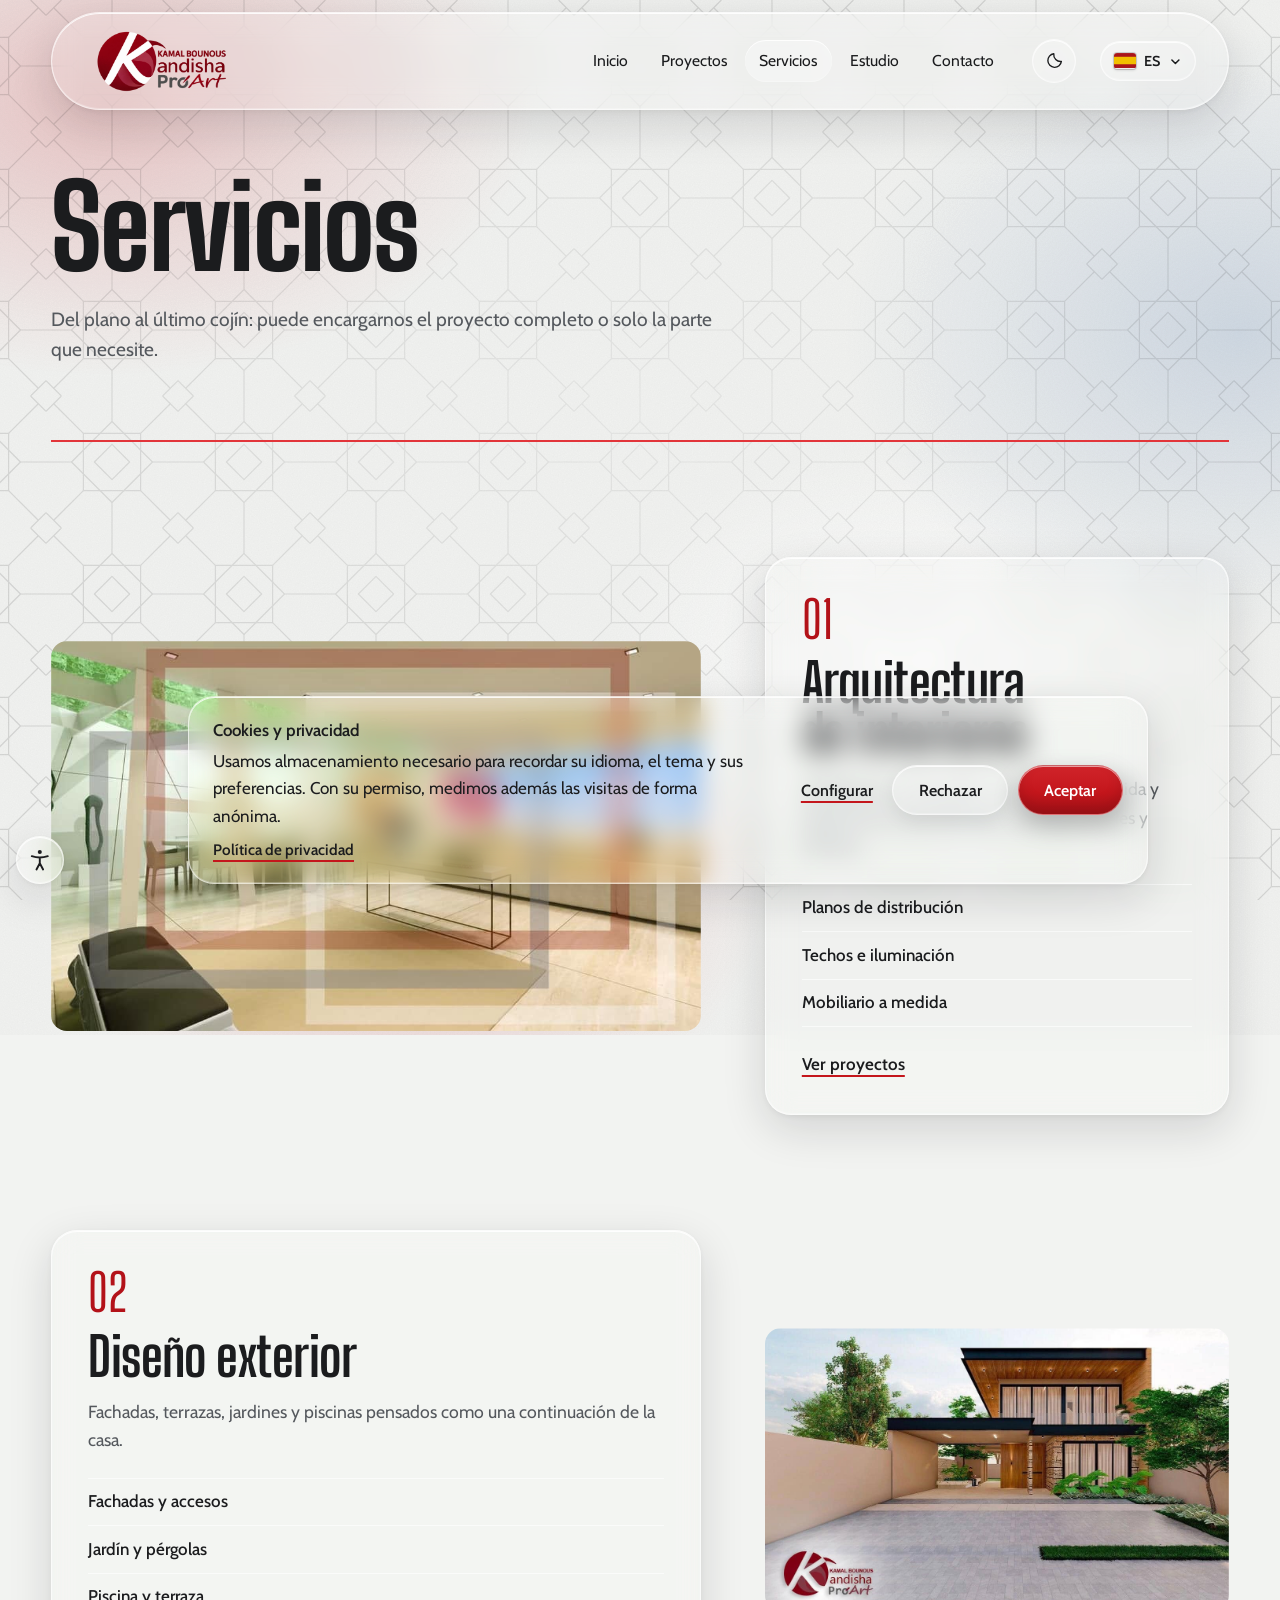
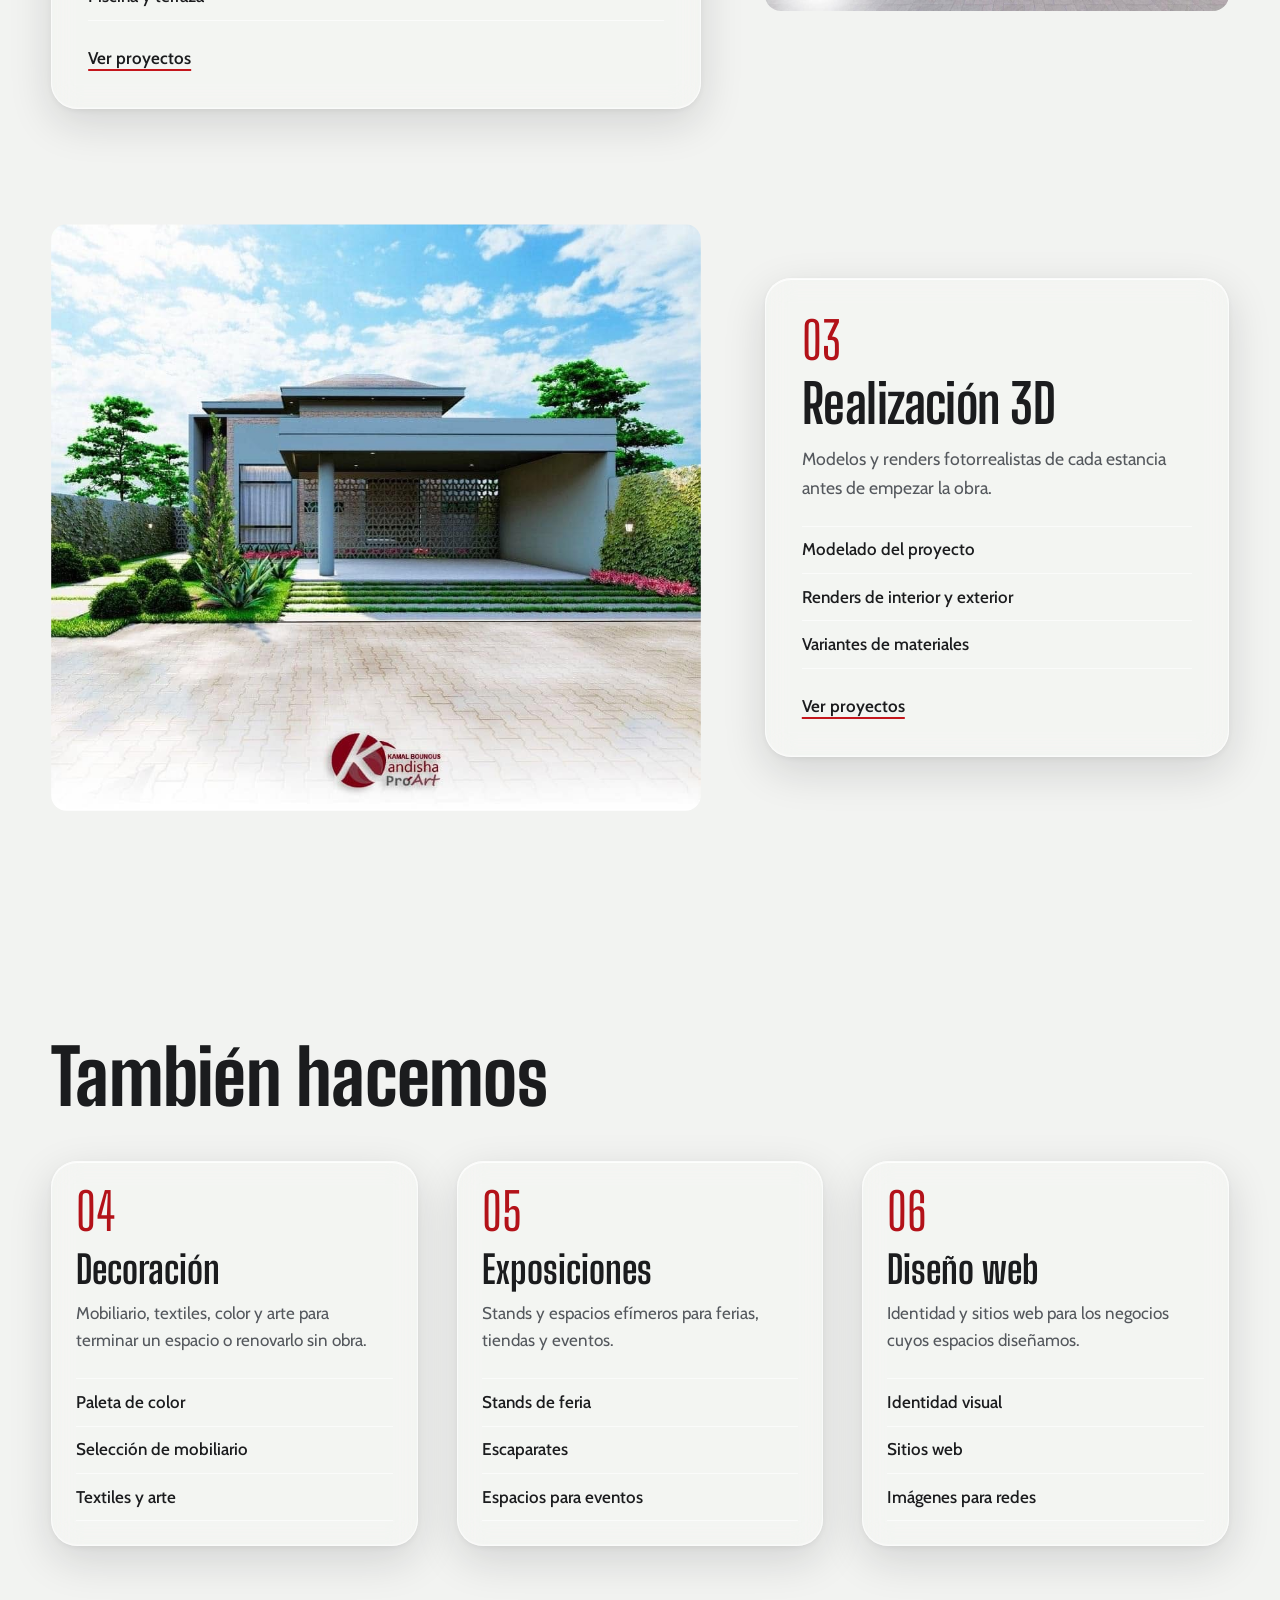
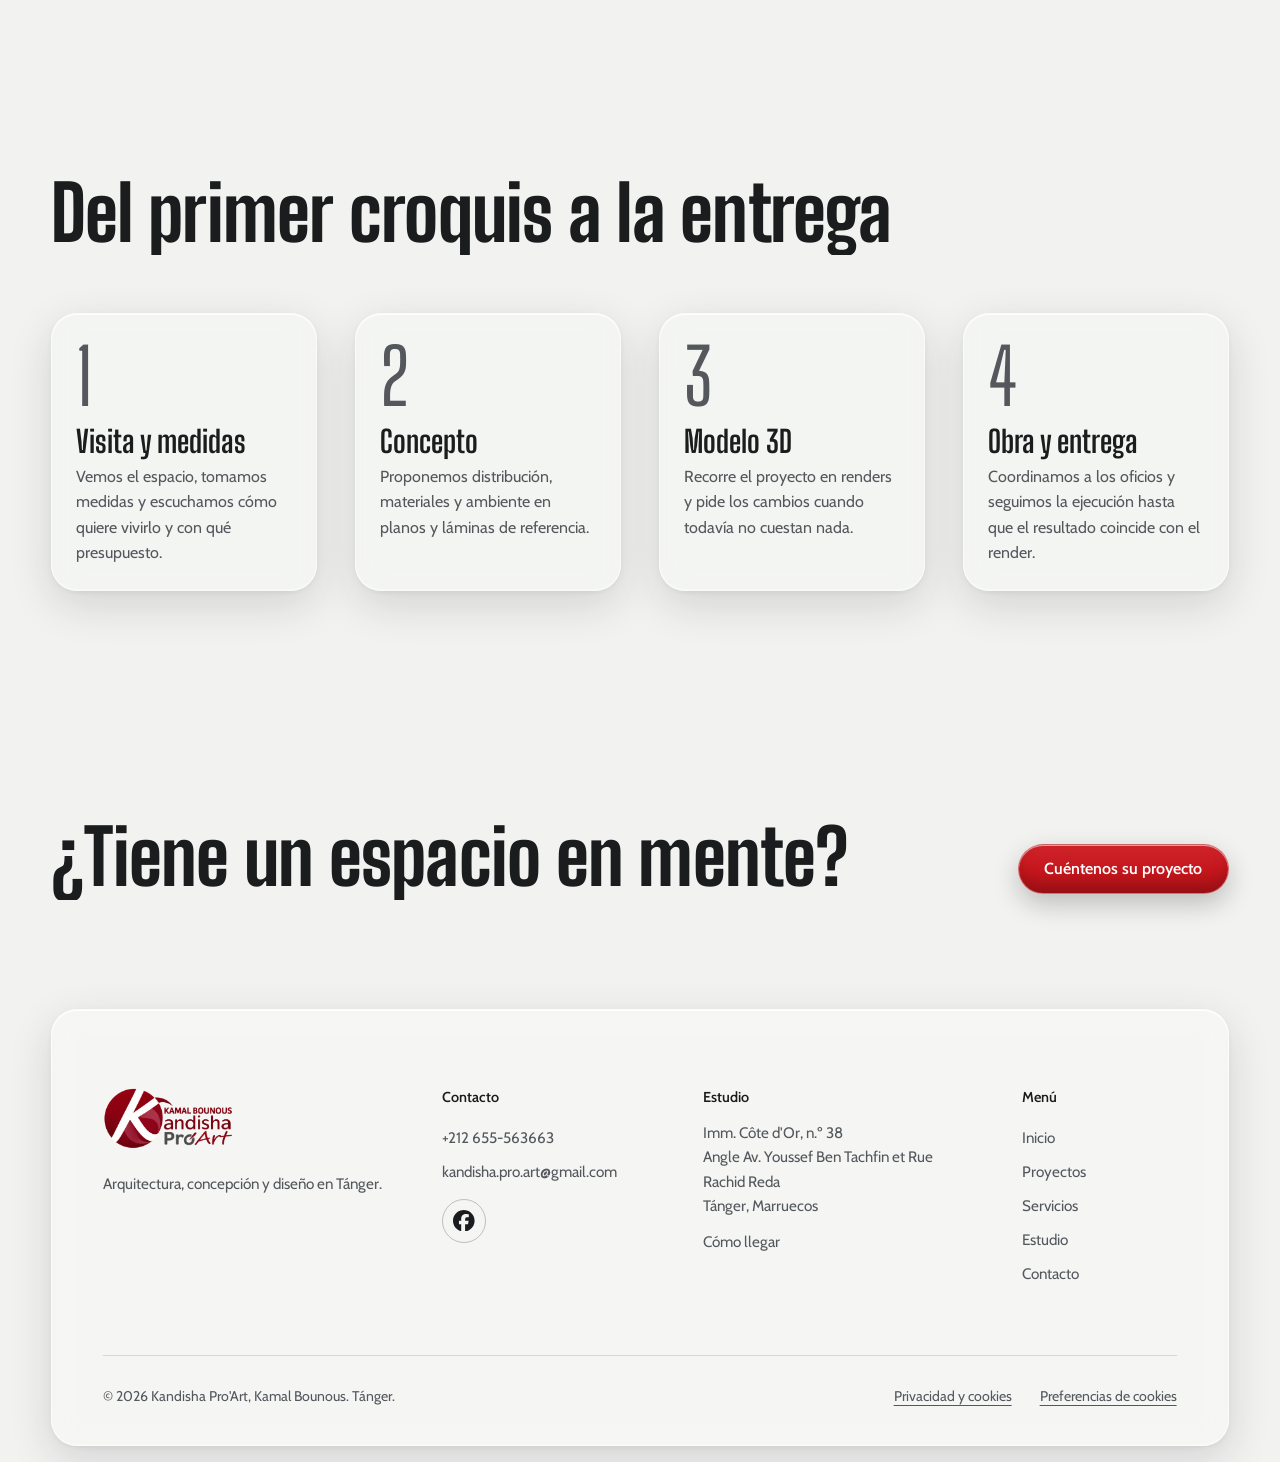
<file: servicios.html>
<!doctype html>
<html lang="es">
<head>
<meta charset="utf-8">
<meta name="viewport" content="width=device-width, initial-scale=1">
<script src="js/tema.js?v=20261125"></script>
<script src="js/accesibilidad.js?v=20261125"></script>
<title>Interiorismo, diseño exterior y 3D en Tánger — Kandisha Pro'Art</title>
<meta name="description" content="Arquitectura de interiores, diseño exterior, renders 3D, decoración, stands para exposiciones y diseño web. Estudio Kandisha Pro'Art en Tánger.">
<link rel="canonical" href="https://www.kandisha-proart.com/servicios.html">
<meta property="og:type" content="website">
<meta property="og:site_name" content="Kandisha Pro'Art">
<meta property="og:title" content="Interiorismo, diseño exterior y 3D en Tánger — Kandisha Pro'Art">
<meta property="og:description" content="Arquitectura de interiores, diseño exterior, renders 3D, decoración, stands para exposiciones y diseño web. Estudio Kandisha Pro'Art en Tánger.">
<meta property="og:url" content="https://www.kandisha-proart.com/servicios.html">
<meta property="og:image" content="https://www.kandisha-proart.com/assets/iconos/compartir.jpg">
<meta property="og:image:width" content="1200">
<meta property="og:image:height" content="630">
<meta property="og:image:alt" content="Villa moderna diseñada por Kandisha Pro'Art en Tánger">
<meta property="og:locale" content="es_ES">
<meta property="og:locale:alternate" content="fr_FR">
<meta property="og:locale:alternate" content="ar_MA">
<meta name="twitter:card" content="summary_large_image">
<link rel="icon" href="favicon.ico" sizes="48x48">
<link rel="icon" href="assets/iconos/favicon-96.png" sizes="96x96" type="image/png">
<link rel="icon" href="assets/iconos/favicon-32.png" sizes="32x32" type="image/png">
<link rel="icon" href="assets/iconos/favicon-192.png" sizes="192x192" type="image/png">
<link rel="apple-touch-icon" href="assets/iconos/apple-touch-icon.png">
<link rel="manifest" href="manifest.webmanifest">
<meta name="theme-color" content="#f2f3f1" media="(prefers-color-scheme: light)">
<meta name="theme-color" content="#17181a" media="(prefers-color-scheme: dark)">
<link rel="preconnect" href="https://fonts.googleapis.com">
<link rel="preconnect" href="https://fonts.gstatic.com" crossorigin>
<link href="https://fonts.googleapis.com/css2?family=Big+Shoulders+Display:wght@500;700;800&family=Cabin:ital,wght@0,400;0,500;0,600;1,400&family=Noto+Kufi+Arabic:wght@400;600;800&display=swap" rel="stylesheet">
<link rel="stylesheet" href="css/styles.css?v=20261125">
<link rel="stylesheet" href="css/motion.css?v=20261125">
<link rel="stylesheet" href="css/cristal.css?v=20261125">
<link rel="stylesheet" href="css/fondo.css?v=20261125">
<link rel="stylesheet" href="css/zellige.css?v=20261125">
<link rel="stylesheet" href="css/whatsapp.css?v=20261125">
<script>
// Decide antes de pintar si hay animaciones y qué entrada toca: carga completa, transición
// del navegador entre páginas (si la admite) o telón corto
(function (r) {
  // Sin animaciones, la transición entre páginas se salta
  window.addEventListener("pagereveal", function (e) {
    if (e.viewTransition && !r.classList.contains("vt")) e.viewTransition.skipTransition();
  });
  if (window.matchMedia("(prefers-reduced-motion: reduce)").matches || r.classList.contains("acc-quieto")) return;
  var visto = false;
  try { visto = !!sessionStorage.getItem("kandisha-visto"); } catch (e) {}
  var vt = "onpagereveal" in window && !!window.CSSViewTransitionRule;
  r.classList.add("anim", visto ? (vt ? "entrada-vt" : "entrada-corta") : "entrada-larga");
  if (vt) r.classList.add("vt");
})(document.documentElement);
</script>
</head>
<body data-pagina="servicios">
<div class="carga" id="carga" aria-hidden="true">
  <div class="carga-tarjeta">
    <span class="marca-logo carga-logo"><img class="logo-claro" src="assets/logo-kandisha-proart.webp" width="2000" height="782" alt=""><img class="logo-letras" src="assets/logo-kandisha-proart.webp" width="2000" height="782" alt=""></span>
    <div class="carga-barra"></div>
    <div class="carga-pie">
      <span class="carga-marca">Kandisha <em>Pro'Art</em></span>
      <span class="carga-num" id="carga-num">0</span>
    </div>
  </div>
</div>
<div class="telon" aria-hidden="true"></div>

<a class="saltar" href="#contenido" data-i18n="skip">Saltar al contenido</a>

<header class="cabecera" id="cabecera">
  <a class="marca" href="index.html" aria-label="Kandisha Pro'Art, inicio">
    <span class="marca-logo"><img class="logo-claro" src="assets/logo-kandisha-proart.webp" width="2000" height="782" alt="Kamal Bounous — Kandisha Pro’Art" fetchpriority="high"><img class="logo-letras" src="assets/logo-kandisha-proart.webp" width="2000" height="782" alt="" aria-hidden="true"></span>
  </a>
  <nav class="nav" id="nav" aria-label="Principal">
    <a href="index.html" data-i18n="nav.home">Inicio</a>
    <a href="proyectos.html" data-i18n="nav.projects">Proyectos</a>
    <a href="servicios.html" aria-current="page" data-i18n="nav.services">Servicios</a>
    <a href="estudio.html" data-i18n="nav.studio">Estudio</a>
    <a href="contacto.html" data-i18n="nav.contact">Contacto</a>
  </nav>
  <button class="tema-boton" id="tema-boton" type="button" aria-label="Activar modo oscuro" title="Activar modo oscuro" hidden>
    <svg class="tema-luna" viewBox="0 0 24 24" aria-hidden="true"><path d="M20.5 13A8.5 8.5 0 0 1 11 3.5 8.5 8.5 0 1 0 20.5 13Z"/></svg>
    <svg class="tema-sol" viewBox="0 0 24 24" aria-hidden="true"><circle cx="12" cy="12" r="4"/><path d="M12 2v2m0 16v2M2 12h2m16 0h2M5 5l1.5 1.5m11 11L19 19M5 19l1.5-1.5m11-11L19 5"/></svg>
  </button>
  <select class="idioma" id="idioma" aria-label="Idioma / Langue / اللغة">
    <option value="es">ES</option>
    <option value="fr">FR</option>
    <option value="ar">عربي</option>
  </select>
  <button class="menu-boton" id="menu-boton" type="button" aria-expanded="false" aria-controls="nav" data-i18n="menu">Menú</button>
</header>

<main id="contenido">
  <section class="cabeza-pagina malla">
    <h1 data-i18n="serv.h1">Servicios</h1>
    <p data-i18n="serv.lead">Del plano al último cojín: puede encargarnos el proyecto completo o solo la parte que necesite.</p>
  </section>

  <section class="seccion servicios-bloques">
    <article class="servicio-bloque">
      <figure class="servicio-bloque-foto"><img loading="lazy" src="assets/proyectos/salon-comedor.jpg" width="960" height="576" alt="Salón y comedor abiertos a la luz"></figure>
      <div class="servicio-bloque-texto">
        <span class="servicio-num" aria-hidden="true">01</span>
        <h2 data-i18n="s1.t">Arquitectura de interiores</h2>
        <p data-i18n="s1.d">Distribución, iluminación, carpintería a medida y elección de materiales para viviendas, locales y oficinas.</p>
        <ul>
          <li data-i18n="s1.a">Planos de distribución</li>
          <li data-i18n="s1.b">Techos e iluminación</li>
          <li data-i18n="s1.c">Mobiliario a medida</li>
        </ul>
        <a class="enlace" href="proyectos.html" data-i18n="hero.cta2">Ver proyectos</a>
      </div>
    </article>
    <article class="servicio-bloque">
      <figure class="servicio-bloque-foto"><img loading="lazy" src="assets/proyectos/casa-dos-plantas.jpg" width="1180" height="719" alt="Casa de dos plantas con alero de madera"></figure>
      <div class="servicio-bloque-texto">
        <span class="servicio-num" aria-hidden="true">02</span>
        <h2 data-i18n="s2.t">Diseño exterior</h2>
        <p data-i18n="s2.d">Fachadas, terrazas, jardines y piscinas pensados como una continuación de la casa.</p>
        <ul>
          <li data-i18n="s2.a">Fachadas y accesos</li>
          <li data-i18n="s2.b">Jardín y pérgolas</li>
          <li data-i18n="s2.c">Piscina y terraza</li>
        </ul>
        <a class="enlace" href="proyectos.html" data-i18n="hero.cta2">Ver proyectos</a>
      </div>
    </article>
    <article class="servicio-bloque">
      <figure class="servicio-bloque-foto"><img loading="lazy" src="assets/proyectos/casa-celosia.jpg" width="996" height="899" alt="Casa con celosía en el porche"></figure>
      <div class="servicio-bloque-texto">
        <span class="servicio-num" aria-hidden="true">03</span>
        <h2 data-i18n="s3.t">Realización 3D</h2>
        <p data-i18n="s3.d">Modelos y renders fotorrealistas de cada estancia antes de empezar la obra.</p>
        <ul>
          <li data-i18n="s3.a">Modelado del proyecto</li>
          <li data-i18n="s3.b">Renders de interior y exterior</li>
          <li data-i18n="s3.c">Variantes de materiales</li>
        </ul>
        <a class="enlace" href="proyectos.html" data-i18n="hero.cta2">Ver proyectos</a>
      </div>
    </article>
  </section>

  <section class="seccion seccion-blanca">
    <h2 data-i18n="serv.also">También hacemos</h2>
    <div class="servicios-cartas">
      <article class="servicio-carta">
        <span class="servicio-num" aria-hidden="true">04</span>
        <h3 data-i18n="s4.t">Decoración</h3>
        <p data-i18n="s4.d">Mobiliario, textiles, color y arte para terminar un espacio o renovarlo sin obra.</p>
        <ul>
          <li data-i18n="s4.a">Paleta de color</li>
          <li data-i18n="s4.b">Selección de mobiliario</li>
          <li data-i18n="s4.c">Textiles y arte</li>
        </ul>
      </article>
      <article class="servicio-carta">
        <span class="servicio-num" aria-hidden="true">05</span>
        <h3 data-i18n="s5.t">Exposiciones</h3>
        <p data-i18n="s5.d">Stands y espacios efímeros para ferias, tiendas y eventos.</p>
        <ul>
          <li data-i18n="s5.a">Stands de feria</li>
          <li data-i18n="s5.b">Escaparates</li>
          <li data-i18n="s5.c">Espacios para eventos</li>
        </ul>
      </article>
      <article class="servicio-carta">
        <span class="servicio-num" aria-hidden="true">06</span>
        <h3 data-i18n="s6.t">Diseño web</h3>
        <p data-i18n="s6.d">Identidad y sitios web para los negocios cuyos espacios diseñamos.</p>
        <ul>
          <li data-i18n="s6.a">Identidad visual</li>
          <li data-i18n="s6.b">Sitios web</li>
          <li data-i18n="s6.c">Imágenes para redes</li>
        </ul>
      </article>
    </div>
  </section>

  <section class="seccion malla">
    <h2 data-i18n="proc.title">Del primer croquis a la entrega</h2>
    <ol class="pasos">
      <li><h3 data-i18n="proc.1.t">Visita y medidas</h3><p data-i18n="proc.1.d">Vemos el espacio, tomamos medidas y escuchamos cómo quiere vivirlo y con qué presupuesto.</p></li>
      <li><h3 data-i18n="proc.2.t">Concepto</h3><p data-i18n="proc.2.d">Proponemos distribución, materiales y ambiente en planos y láminas de referencia.</p></li>
      <li><h3 data-i18n="proc.3.t">Modelo 3D</h3><p data-i18n="proc.3.d">Recorre el proyecto en renders y pide los cambios cuando todavía no cuestan nada.</p></li>
      <li><h3 data-i18n="proc.4.t">Obra y entrega</h3><p data-i18n="proc.4.d">Coordinamos a los oficios y seguimos la ejecución hasta que el resultado coincide con el render.</p></li>
    </ol>
  </section>

  <section class="seccion seccion-blanca llamada">
    <div>
      <h2 data-i18n="proj.cta.t">¿Tiene un espacio en mente?</h2>
    </div>
    <a class="boton boton-sello" href="contacto.html" data-i18n="hero.cta">Cuéntenos su proyecto</a>
  </section>
</main>

<footer class="pie">
  <div class="pie-columnas">
    <div class="pie-marca">
      <a class="pie-logo-enlace" href="index.html" aria-label="Kandisha Pro'Art, inicio">
        <span class="marca-logo pie-marca-logo"><img class="logo-claro" src="assets/logo-kandisha-proart.webp" width="2000" height="782" loading="lazy" alt="Kamal Bounous — Kandisha Pro’Art"><img class="logo-letras" src="assets/logo-kandisha-proart.webp" width="2000" height="782" loading="lazy" alt="" aria-hidden="true"></span>
      </a>
      <p data-i18n="foot.tag">Arquitectura, concepción y diseño en Tánger.</p>
    </div>
    <div>
      <h2 class="pie-titulo" data-i18n="nav.contact">Contacto</h2>
      <a href="tel:+212655563663">+212 655-563663</a>
      <a href="mailto:kandisha.pro.art@gmail.com">kandisha.pro.art@gmail.com</a>
      <a class="pie-red" href="https://www.facebook.com/KandishaProArt/" target="_blank" rel="noopener" aria-label="Facebook"><svg viewBox="0 0 24 24" aria-hidden="true"><path d="M9.101 23.691v-7.98H6.627v-3.667h2.474v-1.58c0-4.085 1.848-5.978 5.858-5.978.401 0 .955.042 1.468.103a8.68 8.68 0 0 1 1.141.195v3.325a8.623 8.623 0 0 0-.653-.036 26.805 26.805 0 0 0-.733-.009c-.707 0-1.259.096-1.675.309a1.686 1.686 0 0 0-.679.622c-.258.42-.374.995-.374 1.752v1.297h3.919l-.386 2.103-.287 1.564h-3.246v8.245C19.396 23.238 24 18.179 24 12.044c0-6.627-5.373-12-12-12s-12 5.373-12 12c0 5.628 3.874 10.35 9.101 11.647Z"/></svg></a>
    </div>
    <div>
      <h2 class="pie-titulo" data-i18n="con.addr">Estudio</h2>
      <address>Imm. Côte d'Or, n.º 38<br>Angle Av. Youssef Ben Tachfin et Rue Rachid Reda<br><span data-i18n="con.city">Tánger, Marruecos</span></address>
      <a href="https://www.google.com/maps/search/?api=1&amp;query=Imm+C%C3%B4te+d%27Or+Avenue+Youssef+Ben+Tachfine+Tanger" target="_blank" rel="noopener" data-i18n="con.map">Cómo llegar</a>
    </div>
    <nav class="pie-nav" aria-label="Pie">
      <h2 class="pie-titulo" data-i18n="menu">Menú</h2>
      <a href="index.html" data-i18n="nav.home">Inicio</a>
      <a href="proyectos.html" data-i18n="nav.projects">Proyectos</a>
      <a href="servicios.html" data-i18n="nav.services">Servicios</a>
      <a href="estudio.html" data-i18n="nav.studio">Estudio</a>
      <a href="contacto.html" data-i18n="nav.contact">Contacto</a>
    </nav>
  </div>
  <div class="pie-legal">
    <span data-i18n="foot">© 2026 Kandisha Pro'Art, Kamal Bounous. Tánger.</span>
    <div class="pie-legal-enlaces">
      <a class="pie-cookies" href="privacidad.html" data-i18n="priv.h1">Privacidad y cookies</a>
      <button type="button" class="pie-cookies" id="cookies-abrir" data-i18n="cook.prefs">Preferencias de cookies</button>
    </div>
  </div>
</footer>

<nav class="dock" aria-label="Navegación inferior">
  <a href="index.html"><svg viewBox="0 0 24 24" aria-hidden="true"><path d="M3.5 10.5 12 4l8.5 6.5V20a1 1 0 0 1-1 1h-5v-6h-5v6h-5a1 1 0 0 1-1-1z"/></svg><span data-i18n="nav.home">Inicio</span></a>
  <a href="proyectos.html"><svg viewBox="0 0 24 24" aria-hidden="true"><rect x="3.5" y="3.5" width="7" height="7" rx="1.5"/><rect x="13.5" y="3.5" width="7" height="7" rx="1.5"/><rect x="3.5" y="13.5" width="7" height="7" rx="1.5"/><rect x="13.5" y="13.5" width="7" height="7" rx="1.5"/></svg><span data-i18n="nav.projects">Proyectos</span></a>
  <a href="servicios.html" aria-current="page"><svg viewBox="0 0 24 24" aria-hidden="true"><path d="m12 3.5 8.5 4.5L12 12.5 3.5 8z"/><path d="m3.5 12 8.5 4.5 8.5-4.5M3.5 16l8.5 4.5 8.5-4.5"/></svg><span data-i18n="nav.services">Servicios</span></a>
  <a href="estudio.html"><svg viewBox="0 0 24 24" aria-hidden="true"><path d="M4 20.5V8l8-4.5L20 8v12.5"/><path d="M9.5 20.5v-6h5v6M2.5 20.5h19"/></svg><span data-i18n="nav.studio">Estudio</span></a>
  <a href="contacto.html"><svg viewBox="0 0 24 24" aria-hidden="true"><path d="M4.5 5.5h15a1 1 0 0 1 1 1v9a1 1 0 0 1-1 1H10l-4.5 3.5v-3.5h-1a1 1 0 0 1-1-1v-9a1 1 0 0 1 1-1z"/></svg><span data-i18n="nav.contact">Contacto</span></a>
</nav>

<section class="cookies" id="cookies" data-i18n-aria="cook.title" aria-label="Cookies y privacidad" hidden>
  <div class="cookies-texto">
    <p class="cookies-titulo" data-i18n="cook.title">Cookies y privacidad</p>
    <p data-i18n="cook.text">Usamos almacenamiento necesario para recordar su idioma, el tema y sus preferencias. Con su permiso, medimos además las visitas de forma anónima.</p>
    <a class="enlace" href="privacidad.html" data-i18n="cook.more">Política de privacidad</a>
  </div>
  <div class="cookies-acciones">
    <button type="button" class="cookies-enlace" id="cookies-cfg" data-i18n="cook.config">Configurar</button>
    <button type="button" class="boton boton-linea" id="cookies-no" data-i18n="cook.no">Rechazar</button>
    <button type="button" class="boton boton-sello" id="cookies-si" data-i18n="cook.yes">Aceptar</button>
  </div>
</section>

<dialog class="cookies-config" id="cookies-config" aria-labelledby="cookies-config-titulo">
  <h2 id="cookies-config-titulo" data-i18n="cook.prefs">Preferencias de cookies</h2>
  <p data-i18n="cook.cfg.intro">Elija qué permite. Puede cambiarlo cuando quiera desde el pie de cualquier página.</p>
  <div class="cookies-cat">
    <div>
      <h3 data-i18n="cook.nec.t">Necesarias</h3>
      <p data-i18n="cook.nec.d">Recuerdan su idioma, el tema, las opciones de accesibilidad y esta decisión. No identifican a nadie y no se pueden desactivar.</p>
    </div>
    <span class="cookies-fijo" data-i18n="cook.always">Siempre activas</span>
  </div>
  <div class="cookies-cat">
    <div>
      <h3 id="cookies-estadisticas-titulo" data-i18n="cook.stat.t">Estadísticas</h3>
      <p data-i18n="cook.stat.d">Cuentan las visitas a cada página con Cloudflare Web Analytics, sin cookies ni perfiles de visitantes.</p>
    </div>
    <label class="interruptor">
      <input type="checkbox" id="cookies-estadisticas" aria-labelledby="cookies-estadisticas-titulo">
      <span aria-hidden="true"></span>
    </label>
  </div>
  <a class="enlace" href="privacidad.html" data-i18n="cook.more">Política de privacidad</a>
  <div class="cookies-config-acciones">
    <button type="button" class="boton boton-linea" id="cookies-cfg-no" data-i18n="cook.no">Rechazar</button>
    <button type="button" class="boton boton-linea" id="cookies-cfg-guardar" data-i18n="cook.save">Guardar selección</button>
    <button type="button" class="boton boton-sello" id="cookies-cfg-si" data-i18n="cook.yes">Aceptar</button>
  </div>
</dialog>

<div class="acc" id="acc">
  <button type="button" class="acc-boton" id="acc-boton" aria-expanded="false" aria-controls="acc-panel" data-i18n-aria="acc.open" aria-label="Opciones de accesibilidad">
    <svg viewBox="0 0 24 24" aria-hidden="true"><circle cx="12" cy="4.6" r="1.9"/><path d="M4.5 8.6c2.5.8 5 1.2 7.5 1.2s5-.4 7.5-1.2M12 9.8v5.4m0 0-3.1 5.9m3.1-5.9 3.1 5.9"/></svg>
  </button>
  <div class="acc-panel" id="acc-panel" role="group" aria-labelledby="acc-titulo" hidden>
    <p class="acc-titulo" id="acc-titulo" data-i18n="acc.title">Accesibilidad</p>
    <p class="acc-etiqueta" id="acc-texto-etiqueta" data-i18n="acc.text">Tamaño del texto</p>
    <div class="acc-tamanos" role="group" aria-labelledby="acc-texto-etiqueta">
      <button type="button" data-acc-texto="0" aria-pressed="true" data-i18n="acc.t0">Normal</button>
      <button type="button" data-acc-texto="1" aria-pressed="false" data-i18n="acc.t1">Grande</button>
      <button type="button" data-acc-texto="2" aria-pressed="false" data-i18n="acc.t2">Muy grande</button>
    </div>
    <button type="button" class="acc-opcion" data-acc="contraste" aria-pressed="false" data-i18n="acc.contrast">Alto contraste</button>
    <button type="button" class="acc-opcion" data-acc="enlaces" aria-pressed="false" data-i18n="acc.links">Subrayar enlaces</button>
    <button type="button" class="acc-opcion" data-acc="quieto" aria-pressed="false" data-i18n="acc.motion">Detener animaciones</button>
    <button type="button" class="acc-reset" id="acc-reset" data-i18n="acc.reset">Restablecer</button>
  </div>
</div>

<a class="whatsapp" href="https://wa.me/212655563663" target="_blank" rel="noopener" data-i18n-aria="wa.aria" aria-label="Escribir al estudio por WhatsApp">
  <span class="whatsapp-icono" aria-hidden="true"><svg viewBox="0 0 24 24"><path d="M17.472 14.382c-.297-.149-1.758-.867-2.03-.967-.273-.099-.471-.148-.67.15-.197.297-.767.966-.94 1.164-.173.199-.347.223-.644.075-.297-.15-1.255-.463-2.39-1.475-.883-.788-1.48-1.761-1.653-2.059-.173-.297-.018-.458.13-.606.134-.133.298-.347.446-.52.149-.174.198-.298.298-.497.099-.198.05-.371-.025-.52-.075-.149-.669-1.612-.916-2.207-.242-.579-.487-.5-.669-.51-.173-.008-.371-.01-.57-.01-.198 0-.52.074-.792.372-.272.297-1.04 1.016-1.04 2.479 0 1.462 1.065 2.875 1.213 3.074.149.198 2.096 3.2 5.077 4.487.709.306 1.262.489 1.694.625.712.227 1.36.195 1.871.118.571-.085 1.758-.719 2.006-1.413.248-.694.248-1.289.173-1.413-.074-.124-.272-.198-.57-.347m-5.421 7.403h-.004a9.87 9.87 0 0 1-5.031-1.378l-.361-.214-3.741.982.998-3.648-.235-.374a9.86 9.86 0 0 1-1.51-5.26c.001-5.45 4.436-9.884 9.888-9.884 2.64 0 5.122 1.03 6.988 2.898a9.825 9.825 0 0 1 2.893 6.994c-.003 5.45-4.437 9.884-9.885 9.884m8.413-18.297A11.815 11.815 0 0 0 12.05 0C5.495 0 .16 5.335.157 11.892c0 2.096.547 4.142 1.588 5.945L.057 24l6.305-1.654a11.882 11.882 0 0 0 5.683 1.448h.005c6.554 0 11.89-5.335 11.893-11.893a11.821 11.821 0 0 0-3.48-8.413Z"/></svg></span>
  <span class="whatsapp-texto" data-i18n="wa.t">WhatsApp</span>
</a>

<script src="js/textos-fr.js?v=20261125" defer></script>
<script src="js/textos-ar.js?v=20261125" defer></script>
<script src="js/main.js?v=20261125" defer></script>
<script src="js/cristal.js?v=20261125" defer></script>
<script src="js/whatsapp.js?v=20261125" defer></script>
<script src="js/zellige.js?v=20261125" defer></script>
<script src="js/motion.js?v=20261125" defer></script>
<script src="js/cookies.js?v=20261125" defer></script>
<script src="js/analitica.js?v=20261125" defer></script>
</body>
</html>
</file>
<file: css/styles.css>
/* Kandisha Pro'Art
   Carbón y malla perforada del logotipo, blanco de cal de Tánger, acero y rojo de sello. */

:root {
  --carbon: #17181a;
  --cal: #f2f3f1;
  --cal-2: #e4e6e3;
  --acero: #a9adb1;
  --tinta: #1b1c1e;
  --tinta-suave: #54585d;
  --sello: #c4161c;
  --sello-claro: #e2353a;
  color-scheme: light;
  --fondo: #f2f3f1;
  --superficie: #fff;
  --malla-fondo: #e4e6e3;
  --malla-punto: rgba(27, 28, 30, 0.08);
  --cabecera-fondo: rgba(242, 243, 241, 0.97);
  --borde-contraste: #b8bcbc;
  --borde-campo: #858a90;
  --acento: #b31219;

  --display: "Big Shoulders Display", "Arial Narrow", sans-serif;
  --texto: "Cabin", "Gill Sans", "Trebuchet MS", sans-serif;

  --borde: clamp(1.25rem, 4vw, 4rem);
  --ancho: 82rem;
  --lado: max(var(--borde), calc((100vw - var(--ancho)) / 2 + var(--borde)));
}

:root[data-tema="dark"] {
  color-scheme: dark;
  --fondo: #17181a;
  --superficie: #202225;
  --cal-2: #34373c;
  --tinta: #f2f3f1;
  --tinta-suave: #bfc3c8;
  --malla-fondo: #111214;
  --malla-punto: rgba(255, 255, 255, 0.06);
  --cabecera-fondo: rgba(23, 24, 26, 0.97);
  --borde-contraste: #555b63;
  --borde-campo: #767d87;
  --acento: #ff8589;
}

*, *::before, *::after { box-sizing: border-box; }

html { scroll-behavior: smooth; scroll-padding-top: 4.5rem; }

body {
  margin: 0;
  background: var(--fondo);
  color: var(--tinta);
  font-family: var(--texto);
  font-size: 1.0625rem;
  line-height: 1.6;
  -webkit-font-smoothing: antialiased;
}

img { display: block; max-width: 100%; height: auto; }

h1, h2, h3 {
  font-family: var(--display);
  font-weight: 800;
  line-height: 0.95;
  margin: 0;
  text-wrap: balance;
}
h2 { font-size: clamp(2.5rem, 6vw, 4.75rem); letter-spacing: -0.01em; }

p { margin: 0; max-width: 62ch; }
a { color: inherit; }

:focus-visible { outline: 3px solid var(--sello-claro); outline-offset: 3px; }

.saltar {
  position: absolute;
  inset-inline-start: 1rem;
  top: -4rem;
  z-index: 100;
  background: var(--fondo);
  color: var(--tinta);
  padding: 0.6rem 1rem;
}
.saltar:focus { top: 1rem; }

/* La malla perforada del logotipo */
.malla {
  background-color: var(--malla-fondo);
  background-image: radial-gradient(var(--malla-punto) 1px, transparent 1.5px);
  background-size: 7px 7px;
  color: var(--tinta);
}

.seccion { padding: clamp(4rem, 9vw, 7.5rem) var(--lado); }
.seccion-blanca { background: var(--superficie); }

.enlace {
  font-weight: 600;
  text-decoration-color: var(--sello);
  text-decoration-thickness: 2px;
  text-underline-offset: 0.3em;
}
.enlace:hover { color: var(--acento); }
.malla .enlace:hover { color: var(--tinta); text-decoration-color: var(--sello-claro); }

/* ---------- Cabecera ---------- */

.cabecera {
  position: fixed;
  inset: 0 0 auto 0;
  z-index: 50;
  display: flex;
  align-items: center;
  gap: 1.5rem;
  padding: 0.9rem var(--borde);
  color: var(--tinta);
  background: var(--cabecera-fondo);
  box-shadow: 0 1px 0 var(--borde-contraste);
}

.marca {
  display: flex;
  align-items: center;
  gap: 0.65rem;
  text-decoration: none;
  margin-inline-end: auto;
}
.marca-k {
  flex: none;
  display: grid;
  place-items: center;
  width: 2.25rem;
  height: 2.25rem;
  border-radius: 50%;
  background: var(--tinta);
  color: var(--fondo);
  font-family: var(--display);
  font-weight: 800;
  font-size: 1.5rem;
  font-style: italic;
  line-height: 1;
}
.marca-texto { font-weight: 600; font-style: italic; font-size: 1.15rem; letter-spacing: -0.01em; }
.marca-texto em { font-weight: 400; color: var(--tinta-suave); }

.nav { display: flex; gap: 1.75rem; }
.nav a {
  text-decoration: none;
  font-size: 0.98rem;
  padding: 0.5rem 0;
  border-bottom: 2px solid transparent;
}
.nav a:hover, .nav a[aria-current="page"] { border-bottom-color: var(--sello-claro); }

.idioma option { color: var(--tinta); background: var(--superficie); }
select.idioma { padding-inline: 0.9rem 0.6rem; }

.idioma, .menu-boton, .tema-boton {
  font: 600 0.9rem var(--texto);
  color: inherit;
  background: none;
  border: 1px solid var(--borde-contraste);
  border-radius: 999px;
  padding: 0.5rem 1rem;
  cursor: pointer;
}
.idioma:hover, .menu-boton:hover, .tema-boton:hover { border-color: var(--tinta); }
.menu-boton { display: none; }
.tema-boton {
  display: grid;
  place-items: center;
  flex: none;
  width: 2.75rem;
  height: 2.75rem;
  padding: 0;
}
.tema-boton[hidden] { display: none; }
.tema-boton svg { width: 1.2rem; height: 1.2rem; fill: none; stroke: currentColor; stroke-width: 1.7; stroke-linecap: round; stroke-linejoin: round; }
.tema-boton .tema-sol, [data-tema="dark"] .tema-boton .tema-luna { display: none; }
[data-tema="dark"] .tema-boton .tema-sol { display: block; }

/* ---------- Botones ---------- */

.boton {
  display: inline-block;
  font: 600 1rem var(--texto);
  text-decoration: none;
  padding: 0.9rem 1.4rem;
  border-radius: 2px;
  border: 1.5px solid transparent;
  cursor: pointer;
  transition: background-color 0.15s, border-color 0.15s;
}
.boton-sello { background: var(--sello); color: #fff; }
.boton-sello:hover { background: #a51217; }
.boton-linea { border-color: var(--borde-contraste); color: var(--tinta); }
.boton-linea:hover { border-color: var(--tinta); }
.acciones { display: flex; flex-wrap: wrap; gap: 0.75rem; margin-top: 2rem; }

/* ---------- Portada (inicio) ---------- */

.portada {
  display: grid;
  grid-template-columns: minmax(0, 5fr) minmax(0, 7fr);
  min-height: 100svh;
}
.portada-texto {
  align-self: end;
  padding-block: 7rem clamp(2.5rem, 6vh, 4rem);
  padding-inline: var(--borde) clamp(1.5rem, 3vw, 3rem);
}
.portada h1 {
  font-size: clamp(3.25rem, 6.6vw, 6.75rem);
  line-height: 0.9;
  letter-spacing: -0.015em;
}
.portada-sub { margin-top: 1.5rem; font-size: 1.15rem; color: var(--tinta-suave); max-width: 30rem; }
.portada-foto { margin: 0; position: relative; min-height: 20rem; }
.portada-foto img { position: absolute; inset: 0; width: 100%; height: 100%; object-fit: cover; object-position: left bottom; }

/* ---------- Cabeza de páginas interiores ---------- */

.cabeza-pagina { padding: clamp(8rem, 16vw, 11rem) var(--lado) clamp(3rem, 6vw, 5rem); }
.cabeza-pagina h1 {
  font-size: clamp(3.25rem, 9vw, 7.5rem);
  line-height: 0.9;
  letter-spacing: -0.015em;
  max-width: 14ch;
}
.cabeza-pagina p { margin-top: 1.5rem; font-size: 1.2rem; color: var(--tinta-suave); max-width: 52ch; }

/* ---------- Declaración ---------- */

.declaracion {
  display: grid;
  grid-template-columns: minmax(0, 7fr) minmax(0, 5fr);
  gap: clamp(2rem, 5vw, 5rem);
  align-items: end;
}
.declaracion-frase {
  font-family: var(--display);
  font-weight: 700;
  font-size: clamp(2.25rem, 5.2vw, 4.5rem);
  line-height: 1;
  max-width: 16ch;
  text-wrap: balance;
}
.declaracion-texto { color: var(--tinta-suave); font-size: 1.15rem; }

/* ---------- Encabezado de sección con enlace ---------- */

.fila-titulo {
  display: flex;
  flex-wrap: wrap;
  align-items: end;
  justify-content: space-between;
  gap: 1.25rem 2rem;
  margin-bottom: clamp(2rem, 4vw, 3rem);
}

/* ---------- Obras ---------- */

.obra { margin: 0; }
.obra[hidden] { display: none; }
.obra img { width: 100%; object-fit: cover; background: var(--cal-2); }
.obra figcaption {
  display: flex;
  flex-wrap: wrap;
  justify-content: space-between;
  align-items: baseline;
  gap: 0.25rem 1rem;
  padding: 0.7rem 0 0.5rem;
  font-weight: 600;
  line-height: 1.3;
}
.obra figcaption small { font-weight: 400; font-size: 0.88rem; color: var(--tinta-suave); white-space: nowrap; }

/* Cada foto conserva su proporción (--ar = ancho / alto) y todas igualan la altura */
.obras-grandes { display: flex; gap: 1rem 0.75rem; }
.obras-grandes .obra { flex: var(--ar, 1) 1 0; min-width: 0; }
.obras-grandes .obra img { height: auto; }

.obras-pequenas {
  display: grid;
  grid-template-columns: repeat(5, minmax(0, 1fr));
  gap: 1rem 0.75rem;
  margin-top: 1.5rem;
}
.obras-pequenas .obra img { aspect-ratio: 1; }
.obras-pequenas .obra figcaption { display: block; font-size: 0.95rem; }
.obras-pequenas .obra figcaption small { display: block; }

.filtros { display: flex; flex-wrap: wrap; gap: 0.5rem; }
.filtro {
  font: 600 0.98rem var(--texto);
  color: var(--tinta);
  background: none;
  border: 1.5px solid var(--borde-contraste);
  border-radius: 999px;
  padding: 0.6rem 1.2rem;
  cursor: pointer;
}
.filtro:hover { border-color: var(--tinta); }
.filtro[aria-pressed="true"] { background: var(--tinta); border-color: var(--tinta); color: var(--fondo); }

/* ---------- Servicios ---------- */

.servicios-lista {
  list-style: none;
  margin: 0;
  padding: 0;
  border-top: 2px solid var(--tinta);
}
.servicios-lista li {
  display: grid;
  grid-template-columns: minmax(0, 7fr) minmax(0, 5fr);
  gap: clamp(1rem, 5vw, 5rem);
  align-items: baseline;
  padding: 1.5rem 0;
  border-bottom: 1px solid var(--cal-2);
}
.servicios-lista h3 { font-size: clamp(1.9rem, 4vw, 3.25rem); font-weight: 700; line-height: 1; }
.servicios-lista p { color: var(--tinta-suave); }

.servicio {
  display: grid;
  grid-template-columns: minmax(0, 5fr) minmax(0, 4fr) minmax(0, 3fr);
  gap: clamp(1.25rem, 4vw, 4rem);
  align-items: start;
  padding: clamp(2rem, 4vw, 3rem) 0;
  border-top: 1px solid var(--borde-contraste);
}
.servicio:first-child { border-top: 2px solid var(--tinta); }
.servicio h2 { font-size: clamp(2.25rem, 4.6vw, 3.75rem); font-weight: 700; }
.servicio p { color: var(--tinta-suave); }
.servicio ul { margin: 0; padding: 0; list-style: none; }
.servicio ul li { padding: 0.45rem 0; border-bottom: 1px solid var(--cal-2); font-weight: 500; }
.servicio ul li:first-child { padding-top: 0; }

/* ---------- Proceso ---------- */

.pasos {
  list-style: none;
  counter-reset: paso;
  display: grid;
  grid-template-columns: repeat(4, minmax(0, 1fr));
  gap: clamp(1.25rem, 3vw, 2.5rem);
  margin: clamp(2.5rem, 5vw, 4rem) 0 0;
  padding: 0;
}
.pasos li { counter-increment: paso; border-top: 1px solid var(--borde-contraste); padding-top: 1rem; }
.pasos li::before {
  content: counter(paso);
  display: block;
  font-family: var(--display);
  font-weight: 500;
  font-size: clamp(3.5rem, 6vw, 5.5rem);
  line-height: 1;
  color: var(--tinta-suave);
}
.pasos h3 { font-size: 1.9rem; font-weight: 700; margin: 0.75rem 0 0.5rem; }
.pasos p { color: var(--tinta-suave); font-size: 1rem; }

/* ---------- Estudio ---------- */

.estudio {
  display: grid;
  grid-template-columns: minmax(0, 7fr) minmax(0, 4fr);
  gap: clamp(2rem, 6vw, 6rem);
  align-items: center;
}
.estudio h2 { max-width: 14ch; }
.estudio-texto > p { margin-top: 1.5rem; font-size: 1.15rem; color: var(--tinta-suave); }
.datos { display: flex; flex-wrap: wrap; gap: 2rem 3.5rem; margin: 2.5rem 0 2rem; }
.datos dt { font-family: var(--display); font-weight: 800; font-size: clamp(3rem, 6vw, 4.5rem); line-height: 1; }
.datos dd { margin: 0.4rem 0 0; max-width: 17ch; color: var(--tinta-suave); }
.sello { width: min(100%, 22rem); justify-self: center; mix-blend-mode: multiply; transform: rotate(-7deg); }
[data-tema="dark"] .sello { mix-blend-mode: normal; background: var(--cal); border-radius: 50%; }

.principios {
  display: grid;
  grid-template-columns: repeat(3, minmax(0, 1fr));
  gap: clamp(1.5rem, 4vw, 3.5rem);
  margin-top: clamp(2rem, 4vw, 3rem);
}
.principios h3 { font-size: clamp(1.75rem, 3vw, 2.4rem); font-weight: 700; line-height: 1; }
.principios p { margin-top: 0.75rem; color: var(--tinta-suave); }

.foto-ancha { margin: 0; }
.foto-ancha img { width: 100%; aspect-ratio: 16 / 8; object-fit: cover; object-position: left bottom; }

/* ---------- Llamada final ---------- */

.llamada {
  display: flex;
  flex-wrap: wrap;
  align-items: end;
  justify-content: space-between;
  gap: 2rem 3rem;
}
.llamada p { margin-top: 1.25rem; color: var(--tinta-suave); max-width: 44ch; }
.llamada-tel {
  display: block;
  font-family: var(--display);
  font-weight: 700;
  font-size: clamp(2rem, 4vw, 3rem);
  line-height: 1.1;
  text-decoration: none;
  margin-bottom: 1.25rem;
}
.llamada-tel:hover { color: var(--acento); }

/* ---------- Contacto ---------- */

.contacto {
  display: grid;
  grid-template-columns: minmax(0, 1fr) minmax(0, 1fr);
  gap: clamp(2.5rem, 6vw, 6rem);
}
.contacto-lista { list-style: none; margin: 0; padding: 0; display: grid; gap: 1.75rem; align-content: start; }
.contacto-lista > li > span { display: block; font-size: 0.9rem; color: var(--tinta-suave); }
.contacto-lista a.dato {
  font-family: var(--display);
  font-weight: 700;
  font-size: clamp(1.6rem, 3vw, 2.4rem);
  line-height: 1.15;
  text-decoration: none;
  overflow-wrap: anywhere;
}
.contacto-lista a.dato:hover { color: var(--acento); }
.contacto-lista address { font-style: normal; font-size: 1.05rem; margin: 0.2rem 0 0.6rem; }

.formulario {
  display: grid;
  gap: 1.1rem;
  align-content: start;
  background: var(--superficie);
  border-top: 3px solid var(--sello);
  padding: clamp(1.5rem, 3vw, 2.5rem);
}
.campo { display: grid; gap: 0.35rem; }
.campo label { font-weight: 600; font-size: 0.95rem; }
.campo input, .campo select, .campo textarea {
  font: inherit;
  color: var(--tinta);
  background: var(--superficie);
  border: 1.5px solid var(--borde-campo);
  border-radius: 2px;
  padding: 0.7rem 0.8rem;
  width: 100%;
  min-width: 0;
}
.campo textarea { resize: vertical; }
.campo [aria-invalid="true"] { border-color: var(--acento); }
.form-error { color: var(--acento); font-weight: 600; }
.form-nota { font-size: 0.88rem; color: var(--tinta-suave); }
.formulario .boton { justify-self: start; }

/* ---------- Pie ---------- */

.pie {
  color-scheme: dark;
  background: #0c0c0d;
  color: var(--acero);
  padding: 0 var(--lado) 2rem;
  font-size: 0.95rem;
}
.pie-logo {
  width: min(100%, 40rem);
  margin: 0 auto;
  -webkit-mask-image: radial-gradient(closest-side, #000 60%, transparent);
  mask-image: radial-gradient(closest-side, #000 60%, transparent);
}
.pie-fila {
  display: flex;
  flex-wrap: wrap;
  justify-content: space-between;
  gap: 1rem 2.5rem;
  border-top: 1px solid rgba(255, 255, 255, 0.12);
  padding-top: 1.5rem;
}
.pie-nav { display: flex; flex-wrap: wrap; gap: 0.5rem 1.5rem; }
.pie a { text-decoration: none; }
.pie a:hover { color: #fff; }

/* ---------- Muro de proyectos y visor ---------- */

.obras-muro { column-count: 3; column-gap: 0.75rem; }
.obras-muro .obra { break-inside: avoid; margin-bottom: 0.5rem; }
.obras-muro .obra img { height: auto; }

.obra-abrir {
  display: block;
  width: 100%;
  padding: 0;
  border: 0;
  background: none;
  cursor: zoom-in;
}
.obra-abrir img { transition: filter 0.15s; }
.obra-abrir:hover img { filter: brightness(0.88); }

.titulo-menor { font-size: clamp(2rem, 4vw, 3rem); margin-top: clamp(2.5rem, 5vw, 4rem); }
.titulo-menor[hidden] { display: none; }

.visor {
  color-scheme: dark;
  width: 100vw;
  height: 100dvh;
  max-width: none;
  max-height: none;
  margin: 0;
  padding: 0;
  border: 0;
  background: rgba(12, 12, 13, 0.97);
  color: var(--cal);
}
.visor[open] { display: grid; grid-template-rows: auto minmax(0, 1fr) auto; }
.visor-abierto { overflow: hidden; }
.visor::backdrop { background: #0c0c0d; }
.visor-barra, .visor-pie {
  display: flex;
  align-items: center;
  justify-content: space-between;
  gap: 1rem;
  padding: 1rem var(--borde);
}
.visor-foto { position: relative; min-height: 0; margin: 0 var(--borde); }
.visor-foto img { position: absolute; inset: 0; width: 100%; height: 100%; object-fit: contain; }
.visor-pie p { flex: 1; text-align: center; font-weight: 600; max-width: none; }
.visor-boton {
  font: 600 0.98rem var(--texto);
  color: var(--cal);
  background: none;
  border: 1px solid rgba(255, 255, 255, 0.35);
  border-radius: 2px;
  padding: 0.7rem 1.1rem;
  cursor: pointer;
}
.visor-boton:hover { border-color: var(--cal); }

/* ---------- Árabe: tipografía propia y lectura de derecha a izquierda ---------- */

:lang(ar) {
  --display: "Noto Kufi Arabic", "Segoe UI", Tahoma, sans-serif;
  --texto: "Noto Kufi Arabic", "Segoe UI", Tahoma, sans-serif;
}
:lang(ar) body { line-height: 1.9; }
:lang(ar) h1, :lang(ar) h2, :lang(ar) h3,
:lang(ar) .declaracion-frase { line-height: 1.35; letter-spacing: 0; }
:lang(ar) h2 { font-size: clamp(2rem, 4.4vw, 3.4rem); }
:lang(ar) .portada h1 { font-size: clamp(2.4rem, 4.6vw, 4.6rem); line-height: 1.3; }
:lang(ar) .cabeza-pagina h1 { font-size: clamp(2.6rem, 6vw, 5rem); line-height: 1.3; }
:lang(ar) .declaracion-frase { font-size: clamp(1.8rem, 3.6vw, 3rem); }
:lang(ar) .servicios-lista h3, :lang(ar) .servicio h2 { font-size: clamp(1.6rem, 3vw, 2.5rem); }
:lang(ar) .pasos h3, :lang(ar) .principios h3 { font-size: 1.5rem; line-height: 1.4; }
:lang(ar) .marca-texto { font-family: "Cabin", sans-serif; }

/* Teléfono, correo y dirección se leen siempre de izquierda a derecha */
a[href^="tel:"], a[href^="mailto:"], address { direction: ltr; unicode-bidi: isolate; }
:lang(ar) .llamada-tel, :lang(ar) address { text-align: right; }
:lang(ar) .marca, :lang(ar) .contacto-lista a.dato { font-family: "Big Shoulders Display", sans-serif; }

/* ---------- Adaptación ---------- */

@media (min-width: 60.001rem) and (max-width: 75rem) {
  .cabecera { gap: 1rem; }
  .nav { gap: 1rem; }
}

@media (max-width: 60rem) {
  .cabecera { gap: 0.75rem; }
  .marca { min-width: 0; }
  .idioma, .menu-boton, .tema-boton { min-height: 2.75rem; font-size: 1rem; flex: none; }
  .menu-boton {
    display: block;
    position: relative;
    width: 2.75rem;
    padding: 0;
    font-size: 0;
  }
  .menu-boton::before, .menu-boton::after {
    content: "";
    position: absolute;
    top: 50%;
    left: 50%;
    width: 18px;
    height: 2px;
    background: currentColor;
    transition: transform 0.2s;
  }
  .menu-boton::before { transform: translate(-50%, -4.5px); }
  .menu-boton::after { transform: translate(-50%, 2.5px); }
  .cabecera.abierta .menu-boton::before { transform: translate(-50%, -50%) rotate(45deg); }
  .cabecera.abierta .menu-boton::after { transform: translate(-50%, -50%) rotate(-45deg); }
  .nav {
    display: none;
    position: absolute;
    inset: 100% 0 auto 0;
    flex-direction: column;
    gap: 0;
    padding: 0.5rem var(--borde) 1.25rem;
    background: var(--malla-fondo);
    max-height: calc(100svh - 100%);
    max-height: calc(100dvh - 100%);
    overflow-y: auto;
    overscroll-behavior: contain;
  }
  .cabecera.abierta .nav { display: flex; }
  .nav a { font-size: 1.25rem; padding: 0.8rem 0; border-bottom: 1px solid var(--borde-contraste); }

  .portada { grid-template-columns: minmax(0, 1fr); min-height: 0; }
  .portada-texto { padding-block: 7rem 2.5rem; padding-inline: var(--borde); }
  .portada-foto { aspect-ratio: 4 / 3; min-height: 0; min-width: 0; }

  .declaracion, .estudio, .contacto { grid-template-columns: minmax(0, 1fr); }
  .servicios-lista li { grid-template-columns: minmax(0, 1fr); gap: 0.5rem; }
  .servicio { grid-template-columns: minmax(0, 1fr); gap: 1rem; }
  .obras-pequenas { grid-template-columns: repeat(3, minmax(0, 1fr)); }
  .obras-muro { column-count: 2; }
  .pasos { grid-template-columns: repeat(2, minmax(0, 1fr)); }
  .principios { grid-template-columns: minmax(0, 1fr); }
  .sello { width: 14rem; }
}

@media (max-width: 38rem) {
  :root { --borde: clamp(1rem, 5vw, 1.5rem); }
  .seccion { padding-block: 3rem; }
  .portada-texto { padding-block: 7rem 2rem; }
  .portada h1, .cabeza-pagina h1 { font-size: clamp(2.75rem, 12vw, 4rem); }
  .portada-sub, .cabeza-pagina p { font-size: 1.0625rem; }
  h1, h2, h3, .declaracion-frase { overflow-wrap: anywhere; }
  .acciones { display: grid; grid-template-columns: minmax(0, 1fr); margin-top: 1.5rem; }
  .boton { text-align: center; min-height: 3rem; }
  .llamada > div { width: 100%; min-width: 0; }
  .llamada .boton, .formulario .boton { width: 100%; }
  .formulario { padding: 1.25rem; min-width: 0; }
  .campo { min-width: 0; }
  .filtro { min-height: 2.75rem; padding-inline: 1rem; }
  .pie-nav a { display: inline-flex; align-items: center; min-height: 2.75rem; }
  .obras-grandes { flex-direction: column; }
  .obras-grandes .obra { flex: none; }
  .obras-pequenas { grid-template-columns: repeat(2, minmax(0, 1fr)); }
  .obras-muro { column-count: 1; }
  .visor-barra, .visor-pie { gap: 0.75rem; padding-block: 0.75rem; }
  .visor-pie { display: grid; grid-template-columns: repeat(2, minmax(0, 1fr)); }
  .visor-pie p { grid-column: 1 / -1; grid-row: 1; font-size: 0.95rem; line-height: 1.4; }
  .visor-boton { min-height: 2.75rem; }
  .marca-texto em { display: none; }
  .pasos { grid-template-columns: minmax(0, 1fr); }
  .marca-texto { font-size: 1.05rem; }
  .cabecera { gap: 0.5rem; padding-block: 0.65rem; }
  :lang(ar) .portada h1, :lang(ar) .cabeza-pagina h1 { font-size: clamp(2rem, 9vw, 2.8rem); }
}

@media (prefers-reduced-motion: reduce) {
  html { scroll-behavior: auto; }
  * { transition: none !important; }
}

@media (max-width: 23rem) {
  .marca-texto { display: none; }
}

/* Identidad original en la cabecera, con fondo claro para ambos temas. */
:root { --cabecera-alto: 104px; }
html { scroll-padding-top: calc(var(--cabecera-alto) + 1rem); }
.cabecera { min-height: var(--cabecera-alto); padding-block: 10px; }
.cabecera .marca {
  flex: none;
  position: relative;
  overflow: hidden;
  isolation: isolate;
  padding: 6px 12px;
  border-radius: 7px;
  background: #f9f8f5;
  border: 1px solid #ffffff70;
  box-shadow: 0 2px 12px #0000000a;
  direction: ltr;
}
.marca-logo { position: relative; display: block; width: 146px; height: 70px; overflow: hidden; flex: none; }
.marca-logo img { position: absolute; top: 0; left: -15.5%; width: 133.333%; max-width: none; height: 100%; object-fit: contain; }
.cabecera.compacta { min-height: 86px; padding-block: 7px; }
.cabecera.compacta .marca-logo { width: 126px; height: 60px; }
.cabeza-pagina { padding-block-start: max(clamp(8rem, 16vw, 11rem), calc(var(--cabecera-alto) + 2rem)); }
/* Logotipo sin fondo. En modo oscuro va sin placa: la esfera queda igual y una segunda
   copia, recortada a la zona de las letras, las aclara para que se lean. */
.cabecera .marca { background: transparent; border-color: transparent; box-shadow: none; }
.logo-letras { display: none; }
[data-tema="dark"] .logo-claro { clip-path: inset(0 54.1% 0 0); }
[data-tema="dark"] .logo-letras { display: block; clip-path: inset(0 0 0 45.9%); filter: brightness(2.3) saturate(0.8); }
@media (max-width: 60rem) {
  .portada-texto { padding-block-start: calc(var(--cabecera-alto) + 2.5rem); }
}
@media (max-width: 38rem) {
  :root { --cabecera-alto: 86px; }
  .cabecera .marca { padding: 5px 8px; }
  .marca-logo { width: 110px; height: 53px; }
  .cabecera.compacta { min-height: 76px; }
  .cabecera.compacta .marca-logo { width: 100px; height: 48px; }
}
@media (max-width: 23rem) {
  .cabecera { padding-inline: 12px; gap: 6px; }
  .cabecera .marca-logo { width: 96px; height: 46px; }
  .cabecera .idioma { max-width: 64px; padding-inline: 8px; }
}

/* ---------- Pie en columnas ---------- */

.pie { padding: clamp(3rem, 6vw, 5rem) var(--lado) 1.75rem; color: #c9ccd0; }
.pie-columnas { display: grid; grid-template-columns: 1.5fr 1.1fr 1.4fr 0.8fr; gap: 2.5rem 3rem; align-items: start; }
.pie-logo-enlace { display: inline-block; direction: ltr; }
.pie-marca-logo { width: 190px; height: 91px; margin-bottom: 1rem; }
/* El pie es siempre oscuro: las letras del logotipo van aclaradas en los dos temas */
.pie .logo-claro { clip-path: inset(0 54.1% 0 0); }
.pie .logo-letras { display: block; clip-path: inset(0 0 0 45.9%); filter: brightness(2.3) saturate(0.8); }
.pie-marca p { max-width: 26ch; }
.pie .pie-titulo { font: 600 0.9rem/1.4 var(--texto); letter-spacing: 0; color: #fff; margin-bottom: 0.9rem; }
.pie-columnas > div > a:not(.pie-logo-enlace), .pie-nav a { display: block; width: fit-content; padding: 0.3rem 0; }
.pie-columnas a:not(.pie-logo-enlace):hover { text-decoration: underline; text-underline-offset: 0.25em; }
.pie-nav { display: block; }
.pie address { font-style: normal; line-height: 1.6; margin-bottom: 0.4rem; }
.pie-legal {
  display: flex;
  flex-wrap: wrap;
  align-items: center;
  justify-content: space-between;
  gap: 0.5rem 2rem;
  margin-top: clamp(2.5rem, 5vw, 4rem);
  padding-top: 1.25rem;
  border-top: 1px solid rgba(255, 255, 255, 0.14);
  font-size: 0.88rem;
  color: #a9adb1;
}
.pie-cookies { font: inherit; color: inherit; background: none; border: 0; padding: 0.6rem 0; cursor: pointer; text-decoration: underline; text-underline-offset: 0.25em; }
.pie-cookies:hover { color: #fff; }

/* ---------- Aviso de cookies ---------- */

.cookies {
  position: fixed;
  inset: auto var(--borde) 1rem;
  z-index: 60;
  display: flex;
  align-items: center;
  justify-content: space-between;
  gap: 1.25rem 2.5rem;
  max-width: 60rem;
  margin-inline: auto;
  padding: 1.25rem 1.5rem;
  background: var(--superficie);
  color: var(--tinta);
  border: 1px solid var(--borde-contraste);
  border-top: 3px solid var(--sello);
  box-shadow: 0 18px 50px rgba(0, 0, 0, 0.28);
}
.cookies[hidden] { display: none; }
.cookies-titulo { font-weight: 600; font-size: 1.05rem; margin-bottom: 0.25rem; }
.cookies-texto p:last-child { font-size: 0.97rem; color: var(--tinta-suave); max-width: 60ch; }
.cookies-acciones { display: flex; gap: 0.6rem; flex: none; }

/* ---------- Proyectos: proyecto destacado ---------- */

.antetitulo { font-weight: 600; color: var(--acento); margin-bottom: 0.9rem; }
.destacado { display: grid; grid-template-columns: minmax(0, 4fr) minmax(0, 8fr); gap: clamp(2rem, 5vw, 5rem); align-items: start; }
.destacado-texto { position: sticky; top: calc(var(--cabecera-alto) + 1.5rem); }
.destacado-texto h2 { font-size: clamp(2.5rem, 4.6vw, 4rem); }
.destacado-texto h2 + p { margin-top: 1.25rem; color: var(--tinta-suave); font-size: 1.1rem; }
.destacado-fotos { display: grid; gap: 0.5rem; }
.destacado-fotos .obra img { height: auto; }
.obras-muro .obra { margin-bottom: 1rem; }

/* ---------- Servicios: bloques con foto y fichas ---------- */

.servicios-bloques { display: grid; gap: clamp(4rem, 9vw, 7.5rem); }
.servicio-bloque { display: grid; grid-template-columns: minmax(0, 7fr) minmax(0, 5fr); gap: clamp(2rem, 5vw, 5rem); align-items: center; }
.servicio-bloque:nth-child(even) .servicio-bloque-foto { order: 2; }
.servicio-bloque-foto { margin: 0; }
.servicio-bloque-foto img { width: 100%; height: auto; background: var(--cal-2); }
.servicio-num {
  display: block;
  font-family: "Big Shoulders Display", sans-serif;
  font-weight: 500;
  font-size: clamp(2.5rem, 4vw, 3.5rem);
  line-height: 1;
  color: var(--acento);
  margin-bottom: 0.75rem;
}
.servicio-bloque h2 { font-size: clamp(2.25rem, 4.2vw, 3.5rem); font-weight: 700; }
.servicio-bloque-texto > p { margin-top: 1rem; color: var(--tinta-suave); font-size: 1.1rem; }
.servicio-bloque ul, .servicio-carta ul { list-style: none; margin: 1.5rem 0; padding: 0; border-top: 1px solid var(--borde-contraste); }
.servicio-bloque li, .servicio-carta li { padding: 0.6rem 0; border-bottom: 1px solid var(--cal-2); font-weight: 500; }
.servicios-cartas { display: grid; grid-template-columns: repeat(3, minmax(0, 1fr)); gap: clamp(1.5rem, 3vw, 3rem); margin-top: clamp(2rem, 4vw, 3rem); }
.servicio-carta { border-top: 2px solid var(--tinta); padding-top: 1.25rem; }
.servicio-carta h3 { font-size: clamp(1.75rem, 3vw, 2.4rem); font-weight: 700; line-height: 1; }
.servicio-carta p { margin-top: 0.75rem; color: var(--tinta-suave); }
.servicio-carta ul { margin-bottom: 0; }
:lang(ar) .servicio-bloque h2, :lang(ar) .servicio-carta h3, :lang(ar) .destacado-texto h2 { font-size: clamp(1.6rem, 3vw, 2.5rem); line-height: 1.4; }

@media (max-width: 60rem) {
  .pie-columnas { grid-template-columns: repeat(2, minmax(0, 1fr)); }
  .destacado, .servicio-bloque { grid-template-columns: minmax(0, 1fr); }
  .destacado-texto { position: static; }
  .servicio-bloque:nth-child(even) .servicio-bloque-foto { order: 0; }
  .servicios-cartas { grid-template-columns: minmax(0, 1fr); }
}
@media (max-width: 46rem) {
  .cookies { flex-direction: column; align-items: stretch; inset-inline: 0.75rem; bottom: 0.75rem; padding: 1.1rem 1.15rem; }
  .cookies-acciones .boton { flex: 1; }
}
@media (max-width: 38rem) {
  .pie-columnas { grid-template-columns: minmax(0, 1fr); gap: 2rem; }
  .pie-marca-logo { width: 170px; height: 81px; }
  .pie-columnas > div > a:not(.pie-logo-enlace), .pie-nav a { min-height: 2.75rem; display: flex; align-items: center; }
  .pie-cookies { min-height: 2.75rem; }
}

/* ---------- Estudio: cifras y principios en fichas ---------- */

.cifras { padding-block: clamp(2.5rem, 6vw, 4.5rem); }
.cifras .datos { display: grid; grid-template-columns: repeat(3, minmax(0, 1fr)); gap: 2rem clamp(1.5rem, 4vw, 4rem); margin: 0; }
.cifras .datos > div { border-inline-start: 2px solid var(--sello-claro); padding-inline-start: 1.25rem; }
.cifras .datos dd { max-width: 24ch; }
.principios-fichas > div { border-top: 2px solid var(--tinta); padding-top: 1.25rem; }

/* ---------- Contacto: datos en tarjetas y formulario con presentación ---------- */

.contacto-tarjetas { grid-template-columns: repeat(2, minmax(0, 1fr)); gap: clamp(2rem, 4vw, 3.5rem) clamp(2rem, 6vw, 6rem); }
.contacto-tarjetas > li { border-top: 2px solid var(--tinta); padding-top: 1.1rem; }
.contacto-tarjetas > li > span { margin-bottom: 0.35rem; }
.contacto-intro { display: grid; gap: 1.25rem; align-content: start; }
.contacto-intro p { color: var(--tinta-suave); font-size: 1.1rem; }
.contacto-intro img { width: 100%; height: auto; margin-top: 0.75rem; background: var(--cal-2); }
.seccion-blanca .formulario { background: var(--fondo); }
.seccion-blanca .formulario input, .seccion-blanca .formulario select, .seccion-blanca .formulario textarea { background: var(--superficie); }

@media (max-width: 60rem) {
  .cifras .datos { grid-template-columns: minmax(0, 1fr); }
}
@media (max-width: 38rem) {
  .contacto-tarjetas { grid-template-columns: minmax(0, 1fr); }
}

/* ---------- Pie: red social y enlaces legales ---------- */

.pie-columnas > div > a.pie-red {
  display: grid;
  place-items: center;
  width: 2.75rem;
  height: 2.75rem;
  margin-top: 0.6rem;
  padding: 0;
  border: 1px solid rgba(255, 255, 255, 0.28);
  border-radius: 50%;
  color: #fff;
}
.pie-red svg { width: 1.35rem; height: 1.35rem; fill: currentColor; }
.pie-columnas > div > a.pie-red:hover { background: #fff; color: #0c0c0d; text-decoration: none; }
.pie-legal-enlaces { display: flex; flex-wrap: wrap; gap: 0 1.75rem; }

/* ---------- Cookies: aviso con tres opciones y panel de preferencias ---------- */

.cookies-texto .enlace { display: inline-block; margin-top: 0.5rem; font-size: 0.95rem; }
.cookies-acciones { align-items: center; }
.cookies-enlace {
  font: 600 1rem var(--texto);
  color: var(--tinta);
  background: none;
  border: 0;
  padding: 0.9rem 0.6rem;
  cursor: pointer;
  text-decoration: underline;
  text-decoration-color: var(--sello);
  text-decoration-thickness: 2px;
  text-underline-offset: 0.3em;
}
.cookies-enlace:hover { color: var(--acento); }

.cookies-config {
  width: min(36rem, calc(100vw - 2rem));
  max-height: calc(100dvh - 2rem);
  overflow-y: auto;
  padding: clamp(1.5rem, 4vw, 2.25rem);
  border: 1px solid var(--borde-contraste);
  border-top: 3px solid var(--sello);
  background: var(--superficie);
  color: var(--tinta);
}
.cookies-config::backdrop { background: rgba(12, 12, 13, 0.72); }
.cookies-config h2 { font-size: 2.25rem; line-height: 1; margin-bottom: 0.75rem; }
.cookies-config > p { color: var(--tinta-suave); }
.cookies-cat {
  display: flex;
  align-items: center;
  justify-content: space-between;
  gap: 1.5rem;
  padding: 1.1rem 0;
  border-bottom: 1px solid var(--cal-2);
}
.cookies-cat:first-of-type { margin-top: 1.25rem; border-top: 1px solid var(--borde-contraste); }
.cookies-cat h3 { font: 600 1.1rem/1.3 var(--texto); margin-bottom: 0.25rem; }
.cookies-cat p { font-size: 0.95rem; color: var(--tinta-suave); }
.cookies-fijo { flex: none; font-size: 0.88rem; font-weight: 600; color: var(--tinta-suave); }
.cookies-config > .enlace { display: inline-block; margin-top: 1.25rem; }
.cookies-config-acciones { display: flex; flex-wrap: wrap; justify-content: flex-end; gap: 0.6rem; margin-top: 1.5rem; }

.interruptor { position: relative; flex: none; width: 3.25rem; height: 1.85rem; cursor: pointer; }
.interruptor input { position: absolute; inset: 0; width: 100%; height: 100%; margin: 0; opacity: 0; cursor: pointer; }
.interruptor span { position: absolute; inset: 0; border-radius: 999px; background: var(--borde-campo); transition: background-color 0.2s; }
.interruptor span::after {
  content: "";
  position: absolute;
  top: 0.2rem;
  left: 0.2rem;
  width: 1.45rem;
  height: 1.45rem;
  border-radius: 50%;
  background: #fff;
  transition: transform 0.2s;
}
.interruptor input:checked + span { background: var(--sello); }
.interruptor input:checked + span::after { transform: translateX(1.4rem); }
.interruptor input:focus-visible + span { outline: 3px solid var(--sello-claro); outline-offset: 3px; }

/* ---------- Accesibilidad: botón fijo y panel ---------- */

.acc { position: fixed; inset-block-end: 1rem; inset-inline-start: 1rem; z-index: 55; }
.acc-boton {
  display: grid;
  place-items: center;
  width: 3rem;
  height: 3rem;
  padding: 0;
  border: 2px solid var(--fondo);
  border-radius: 50%;
  background: var(--tinta);
  color: var(--fondo);
  cursor: pointer;
  box-shadow: 0 6px 20px rgba(0, 0, 0, 0.25);
}
.acc-boton:hover { background: var(--sello); color: #fff; }
.acc-boton svg { width: 1.6rem; height: 1.6rem; fill: none; stroke: currentColor; stroke-width: 1.8; stroke-linecap: round; stroke-linejoin: round; }
.acc-boton circle { fill: currentColor; stroke: none; }
.acc-panel {
  position: absolute;
  inset-block-end: calc(100% + 0.6rem);
  inset-inline-start: 0;
  display: grid;
  gap: 0.5rem;
  width: min(19rem, calc(100vw - 2rem));
  padding: 1.1rem;
  background: var(--superficie);
  color: var(--tinta);
  border: 1px solid var(--borde-contraste);
  border-top: 3px solid var(--sello);
  box-shadow: 0 18px 50px rgba(0, 0, 0, 0.28);
}
.acc-panel[hidden] { display: none; }
.acc-titulo { font-weight: 600; font-size: 1.1rem; }
.acc-etiqueta { font-size: 0.9rem; color: var(--tinta-suave); margin-top: 0.25rem; }
.acc-tamanos { display: grid; grid-template-columns: repeat(3, minmax(0, 1fr)); gap: 0.35rem; margin-bottom: 0.4rem; }
.acc-tamanos button, .acc-opcion, .acc-reset {
  font: 600 0.95rem var(--texto);
  color: var(--tinta);
  background: none;
  border: 1.5px solid var(--borde-contraste);
  border-radius: 2px;
  min-height: 2.75rem;
  padding: 0.5rem 0.75rem;
  cursor: pointer;
}
.acc-opcion { display: flex; align-items: center; justify-content: space-between; gap: 1rem; text-align: start; }
.acc-opcion::after { content: ""; flex: none; width: 1rem; height: 1rem; border: 1.5px solid currentColor; border-radius: 50%; }
.acc-tamanos button:hover, .acc-opcion:hover { border-color: var(--tinta); }
.acc-tamanos button[aria-pressed="true"], .acc-opcion[aria-pressed="true"] { background: var(--tinta); border-color: var(--tinta); color: var(--fondo); }
.acc-opcion[aria-pressed="true"]::after { background: var(--sello-claro); border-color: var(--sello-claro); }
.acc-reset { border-color: transparent; text-decoration: underline; text-underline-offset: 0.25em; justify-self: start; padding-inline: 0; }

/* Preferencias aplicadas */
html.acc-texto-1 { font-size: 112.5%; }
html.acc-texto-2 { font-size: 125%; }
html.acc-contraste {
  --tinta: #000; --tinta-suave: #1b1c1e; --fondo: #fff; --superficie: #fff; --malla-fondo: #fff; --malla-punto: transparent;
  --cal-2: #54585d; --borde-contraste: #000; --borde-campo: #000; --acento: #8f0611; --cabecera-fondo: #fff;
}
html.acc-contraste[data-tema="dark"] {
  --tinta: #fff; --tinta-suave: #f2f3f1; --fondo: #000; --superficie: #000; --malla-fondo: #000;
  --cal-2: #bfc3c8; --borde-contraste: #fff; --borde-campo: #fff; --acento: #ffb3b5; --cabecera-fondo: #000;
}
html.acc-contraste .pie, html.acc-contraste .pie-legal { color: #fff; }
html.acc-enlaces a:not(.boton):not(.marca):not(.pie-logo-enlace):not(.pie-red) { text-decoration: underline; text-underline-offset: 0.25em; }
html.acc-quieto *, html.acc-quieto *::before, html.acc-quieto *::after { animation: none !important; transition: none !important; }
html.acc-quieto { scroll-behavior: auto; }

/* ---------- Página legal ---------- */

.legal { max-width: calc(46rem + 2 * var(--lado)); }
.legal h2 { font-size: clamp(1.75rem, 3vw, 2.4rem); font-weight: 700; line-height: 1; margin: 2.75rem 0 0.75rem; }
.legal h2:first-child { margin-top: 0; }
.legal p { max-width: 68ch; }
.legal-fecha { margin-top: 3rem; padding-top: 1.25rem; border-top: 1px solid var(--borde-contraste); font-size: 0.92rem; color: var(--tinta-suave); }
:lang(ar) .legal h2, :lang(ar) .cookies-config h2 { font-size: 1.6rem; line-height: 1.4; }

/* El aviso de cookies deja libre el botón de accesibilidad */
@media (min-width: 46.001rem) {
  .cookies { inset-inline-start: calc(var(--borde) + 3.5rem); }
}
@media (max-width: 46rem) {
  .cookies-acciones { flex-wrap: wrap; }
  .cookies-enlace { flex-basis: 100%; text-align: start; padding-inline: 0; }
  .cookies:not([hidden]) ~ .acc { inset-block-end: auto; inset-block-start: calc(var(--cabecera-alto) + 0.75rem); }
  .cookies:not([hidden]) ~ .acc .acc-panel { inset-block-end: auto; inset-block-start: calc(100% + 0.6rem); }
  .cookies-cat { align-items: flex-start; }
  .cookies-config-acciones .boton { flex: 1 1 100%; }
}
.pie a.pie-cookies { text-decoration: underline; }
.acc-panel { width: min(21.5rem, calc(100vw - 2rem)); }
.acc-reset { border: 0; padding-block: 0.6rem; }
</file>
<file: css/motion.css>
/* =====================================================================
   MOVIMIENTO
   Casi todo depende de clases que solo existen si el visitante no ha
   pedido reducir el movimiento (html.anim la pone un script en <head>,
   html.mov la pone js/motion.js).
   ===================================================================== */

/* ---------- Pantalla de carga ---------- */

.carga, .telon { display: none; }

html.entrada-larga .carga {
  display: grid;
  place-content: center;
  justify-items: center;
  gap: 1.75rem;
  position: fixed;
  inset: 0;
  z-index: 200;
  padding: var(--borde);
  clip-path: inset(0 0 0 0);
  transition: clip-path 0.9s cubic-bezier(0.76, 0, 0.24, 1);
  /* si el script fallara, la pantalla se retira sola */
  animation: carga-emergencia 0.01s 7s forwards;
}
html.entrada-larga .carga.fuera { clip-path: inset(0 0 100% 0); }
html.entrada-larga:not(.lista) body { overflow: hidden; }
@keyframes carga-emergencia { to { visibility: hidden; } }

/* Del plano a la obra: el alzado se traza y la foto del proyecto lo va sustituyendo */
.carga-escena {
  position: relative;
  width: min(84vw, 40rem);
  aspect-ratio: 1279 / 719;
  overflow: hidden;
  direction: ltr;
  background: var(--superficie);
}
.carga-foto { position: absolute; inset: 0; width: 100%; height: 100%; object-fit: cover; }
.carga-plano {
  position: absolute;
  inset: 0;
  display: grid;
  place-items: center;
  background: var(--superficie);
  box-shadow: inset 0 0 0 1px var(--borde-contraste);
  clip-path: inset(0 0 0 calc(var(--r, 0) * 100%));
}
.carga-corte {
  position: absolute;
  top: 0;
  bottom: 0;
  left: calc(var(--r, 0) * 100%);
  width: 2px;
  margin-left: -1px;
  background: var(--sello-claro);
}
.carga-dibujo { width: 78%; height: auto; overflow: visible; }
.carga-dibujo path {
  fill: none;
  stroke: var(--tinta);
  stroke-width: 1.4;
  stroke-linecap: round;
  stroke-linejoin: round;
  stroke-dasharray: 1;
  stroke-dashoffset: 1;
  animation: trazo 0.75s cubic-bezier(0.6, 0, 0.2, 1) forwards;
  animation-delay: calc(var(--d, 0) * 0.035s);
}
.carga-dibujo .fino { stroke: var(--tinta-suave); stroke-width: 1; }
@keyframes trazo { to { stroke-dashoffset: 0; } }

.carga-pie {
  display: flex;
  align-items: baseline;
  justify-content: space-between;
  gap: 2rem;
  width: min(84vw, 40rem);
  direction: ltr;
}
.carga-marca { font-family: "Cabin", sans-serif; font-style: italic; font-weight: 600; font-size: 1.1rem; }
.carga-marca em { font-weight: 400; color: var(--tinta-suave); }
.carga-num {
  font-family: "Big Shoulders Display", sans-serif;
  font-weight: 800;
  font-size: 3.25rem;
  line-height: 1;
  font-variant-numeric: tabular-nums;
}
.carga-barra { width: min(84vw, 40rem); height: 2px; background: var(--borde-contraste); direction: ltr; }
.carga-barra::after {
  content: "";
  display: block;
  height: 100%;
  background: var(--sello-claro);
  transform: scaleX(var(--p, 0));
  transform-origin: left;
}
.carga > * { transition: transform 0.9s cubic-bezier(0.76, 0, 0.24, 1); }
.carga.fuera > * { transform: translateY(-4rem); }

/* ---------- Telón entre páginas ---------- */

html.entrada-corta .telon, html.saliendo .telon {
  display: block;
  position: fixed;
  inset: 0;
  z-index: 200;
  background: var(--malla-fondo);
}
html.entrada-corta .telon { animation: telon-fuera 0.55s cubic-bezier(0.76, 0, 0.24, 1) 0.05s forwards; }
html.saliendo .telon { animation: telon-dentro 0.34s cubic-bezier(0.76, 0, 0.24, 1) forwards; }
@keyframes telon-fuera { to { transform: translateY(-100%); } }
@keyframes telon-dentro { from { transform: translateY(100%); } to { transform: none; } }

/* ---------- Titulares palabra a palabra ---------- */

.pal { display: inline-block; overflow: hidden; vertical-align: bottom; padding-block: 0.08em; margin-block: -0.08em; }
.pal > span {
  display: inline-block;
  transition: transform 0.9s cubic-bezier(0.2, 0.7, 0.2, 1);
  transition-delay: calc(var(--i, 0) * 55ms);
}
html.mov .partido .pal > span { transform: translateY(115%); }
html.mov.lista .portada h1 .pal > span,
html.mov.lista .cabeza-pagina h1 .pal > span,
html.mov .partido.visto .pal > span { transform: none; }
:lang(ar) .pal { padding-block: 0.3em; margin-block: -0.3em; }

/* ---------- Entrada de la portada ---------- */

html.mov .portada-sub, html.mov .portada .acciones, html.mov .cabeza-pagina p {
  opacity: 0;
  transform: translateY(1.25rem);
  transition: opacity 0.8s, transform 0.8s cubic-bezier(0.2, 0.7, 0.2, 1);
}
html.mov.lista .portada-sub, html.mov.lista .cabeza-pagina p { opacity: 1; transform: none; transition-delay: 0.45s; }
html.mov.lista .portada .acciones { opacity: 1; transform: none; transition-delay: 0.6s; }

.portada-foto, .foto-ancha { overflow: hidden; }
html.mov .portada-foto { clip-path: inset(0 0 0 100%); transition: clip-path 1.3s cubic-bezier(0.76, 0, 0.24, 1) 0.1s; }
html.mov[dir="rtl"] .portada-foto { clip-path: inset(0 100% 0 0); }
html.mov.lista .portada-foto { clip-path: inset(0 0 0 0); }

/* Línea que se traza bajo el título de las páginas interiores */
.cabeza-pagina { position: relative; }
html.mov .cabeza-pagina::after {
  content: "";
  position: absolute;
  inset: auto var(--lado) 0;
  height: 2px;
  background: var(--sello-claro);
  transform: scaleX(0);
  transform-origin: left;
  transition: transform 1.2s cubic-bezier(0.76, 0, 0.24, 1) 0.3s;
}
html.mov[dir="rtl"] .cabeza-pagina::after { transform-origin: right; }
html.mov.lista .cabeza-pagina::after { transform: scaleX(1); }

/* ---------- Entradas al desplazar ---------- */

html.mov .rev-sube {
  opacity: 0;
  transform: translateY(2rem);
  transition: opacity 0.8s, transform 0.9s cubic-bezier(0.2, 0.7, 0.2, 1);
  transition-delay: calc(var(--n, 0) * 90ms);
}
html.mov .rev-sube.visto { opacity: 1; transform: none; }

html.mov .rev-foto img {
  clip-path: inset(100% 0 0 0);
  transition: clip-path 1.1s cubic-bezier(0.76, 0, 0.24, 1), filter 0.3s, transform 0.9s cubic-bezier(0.2, 0.7, 0.2, 1);
}
html.mov .rev-foto.visto img { clip-path: inset(0 0 0 0); }
html.mov .rev-foto figcaption { opacity: 0; transition: opacity 0.6s 0.5s; }
html.mov .rev-foto.visto figcaption { opacity: 1; }

/* El sello cae sobre el papel */
html.mov .rev-sello { opacity: 0; }
html.mov .rev-sello.visto { animation: sellar 0.5s cubic-bezier(0.5, 0, 0.9, 0.6) 0.25s both; }
@keyframes sellar {
  0% { opacity: 0; transform: rotate(8deg) scale(1.9); }
  70% { opacity: 1; transform: rotate(-9deg) scale(0.94); }
  100% { opacity: 1; transform: rotate(-7deg) scale(1); }
}

/* ---------- Cinta animada ---------- */

.cinta { overflow: hidden; padding: clamp(1.25rem, 3vw, 2.25rem) 0; direction: ltr; }
.cinta-pista { display: flex; width: max-content; }
html.mov .cinta-pista { animation: cinta 36s linear infinite; }
.cinta-grupo {
  display: flex;
  align-items: center;
  gap: clamp(1.5rem, 4vw, 3.5rem);
  padding-inline-end: clamp(1.5rem, 4vw, 3.5rem);
  font-family: "Big Shoulders Display", sans-serif;
  font-weight: 800;
  font-size: clamp(3rem, 9vw, 7.5rem);
  line-height: 1;
  white-space: nowrap;
}
.cinta-grupo span:nth-of-type(even) { color: transparent; -webkit-text-stroke: 1.5px var(--tinta-suave); }
.cinta-grupo i { width: 0.22em; height: 0.22em; background: var(--sello-claro); border-radius: 50%; flex: none; }
@keyframes cinta { to { transform: translateX(-50%); } }

/* ---------- Cabecera que se esconde al bajar ---------- */

.cabecera { transition: transform 0.4s cubic-bezier(0.2, 0.7, 0.2, 1); }
.cabecera.oculta { transform: translateY(-100%); }

/* ---------- Detalles al pasar el ratón ---------- */

.obra-abrir { overflow: hidden; }
.obra-abrir img { transition: filter 0.3s, transform 0.9s cubic-bezier(0.2, 0.7, 0.2, 1); }

.servicios-lista li { position: relative; transition: padding 0.4s cubic-bezier(0.2, 0.7, 0.2, 1); }
.servicios-lista li::before {
  content: "";
  position: absolute;
  inset-block: 1.5rem;
  inset-inline-start: 0;
  width: 3px;
  background: var(--sello);
  transform: scaleY(0);
  transform-origin: top;
  transition: transform 0.4s cubic-bezier(0.2, 0.7, 0.2, 1);
}
@media (hover: hover) {
  html.anim .servicios-lista li:hover { padding-inline-start: 1.25rem; }
  html.anim .servicios-lista li:hover::before { transform: scaleY(1); }
}

html.anim .boton { transition: background-color 0.15s, border-color 0.15s, transform 0.25s cubic-bezier(0.2, 0.7, 0.2, 1); }
html.anim .boton:hover { transform: translateY(-2px); }
html.anim .boton:active { transform: none; }

/* ---------- Visor ---------- */

html.anim .visor[open] { animation: visor-entra 0.3s ease-out; }
@keyframes visor-entra { from { opacity: 0; } }
html.anim .visor-foto img { animation: visor-foto 0.45s cubic-bezier(0.2, 0.7, 0.2, 1); }
@keyframes visor-foto { from { opacity: 0; transform: scale(0.97); } }

/* Las entradas con escala o desplazamiento no deben crear barra horizontal */
body { overflow-x: clip; }

/* ---------- Identidad, cabecera y navegación ---------- */
html.anim .cabecera {
  transition: min-height .4s ease, padding .4s ease, background-color .4s ease, box-shadow .4s ease;
  backdrop-filter: blur(14px);
}
html.anim .marca-logo { transition: width .4s ease, height .4s ease; }
html.mov.lista .cabecera .marca { animation: identidad-entra .9s cubic-bezier(.2,.7,.2,1) both; }
@keyframes identidad-entra { from { opacity: 0; transform: translateY(-16px) scale(.94); } to { opacity: 1; transform: none; } }
html.anim .cabecera .marca, html.anim .boton {
  translate: var(--puntero-x, 0px) var(--puntero-y, 0px);
  transition: translate .2s ease, box-shadow .3s ease, background-color .2s ease, transform .3s ease;
}
.cabecera .marca::after {
  content: ''; position: absolute; inset: -40% -60%; pointer-events: none;
  background: linear-gradient(110deg, transparent 35%, #fff9 47%, transparent 59%);
  transform: translateX(-100%);
}
html.mov.lista .cabecera .marca::after { animation: identidad-brillo 1.3s .45s ease both; }
@keyframes identidad-brillo { from { transform: translateX(-100%); } to { transform: translateX(100%); } }
html.anim .cabecera::after {
  content: ''; position: absolute; bottom: -1px; left: 0; right: 0; height: 2px;
  background: linear-gradient(90deg, #8f0611, #e2353a); transform: scaleX(var(--lectura, 0)); transform-origin: left; pointer-events: none;
}
html.anim[dir=rtl] .cabecera::after { transform-origin: right; }
.cabecera.compacta { box-shadow: 0 8px 30px #00000012, 0 1px 0 var(--borde-contraste); }
html.anim .nav a { position: relative; }
html.anim .nav a::after {
  content: ''; position: absolute; inset: auto 0 -2px; height: 2px; background: var(--sello-claro);
  transform: scaleX(0); transform-origin: left; transition: transform .35s cubic-bezier(.2,.7,.2,1);
}
html.anim .nav a:hover::after, html.anim .nav a:focus-visible::after, html.anim .nav a[aria-current=page]::after { transform: scaleX(1); }
html.anim .nav a:hover { border-bottom-color: transparent; }
html.anim .tema-boton svg { transition: transform .55s cubic-bezier(.2,.7,.2,1); }
html.anim .tema-boton:hover svg { transform: rotate(65deg); }

/* ---------- Imágenes y trazos que acompañan el recorrido ---------- */
html.mov .portada-foto img, html.mov .foto-ancha img {
  transform: translateY(var(--profundidad, 0px)) scale(1.08);
}
.fila-titulo { position: relative; padding-bottom: 1.1rem; }
html.mov .fila-titulo::after {
  content: ''; position: absolute; inset: auto 0 0; height: 1px; background: var(--borde-contraste);
  transform: scaleX(var(--trazo, 0)); transform-origin: left;
}
html.mov[dir=rtl] .fila-titulo::after { transform-origin: right; }
.obra-abrir { position: relative; }
.obra-abrir::after {
  content: '↗'; position: absolute; right: 16px; bottom: 16px; display: grid; place-items: center;
  width: 42px; height: 42px; border-radius: 50%; background: var(--fondo); color: var(--tinta); font-size: 23px;
  opacity: 0; transform: translateY(10px) rotate(-25deg); transition: opacity .3s, transform .4s; pointer-events: none;
}
.obra-abrir:hover::after, .obra-abrir:focus-visible::after { opacity: 1; transform: none; }
html.anim .servicio, html.anim .principios > div, html.anim .pasos li {
  transition: opacity .8s, transform .7s cubic-bezier(.2,.7,.2,1), border-color .3s;
}
html.anim .campo input, html.anim .campo textarea, html.anim .campo select { transition: border-color .25s, box-shadow .25s; }
.campo input:focus, .campo textarea:focus, .campo select:focus { box-shadow: 0 3px 0 var(--sello); }
html.anim .pie-nav a { transition: color .25s, translate .25s; }
html.anim .pie-nav a:hover { color: var(--sello-claro); translate: 0 -3px; }
html.mov .cinta:hover .cinta-pista { animation-play-state: paused; }
@media (hover:hover) and (pointer:fine) {
  html.anim.lista .cabecera .marca:hover::after { animation: identidad-brillo-hover .9s ease both; }
  @keyframes identidad-brillo-hover { from { transform: translateX(-100%); } to { transform: translateX(100%); } }
  html.anim .cabecera .marca:hover { box-shadow: 0 4px 20px #c4161c22; }
  html.anim .servicio.visto:hover, html.anim .principios > .visto:hover, html.anim .pasos .visto:hover { transform: translateY(-5px); border-color: var(--sello-claro); }
}
@media (max-width:60rem) {
  html.anim .cabecera.abierta .nav { animation: menu-panel .3s ease both; }
  html.anim .cabecera.abierta .nav a { animation: menu-enlace .45s cubic-bezier(.2,.7,.2,1) both; }
  html.anim .cabecera.abierta .nav a:nth-child(2) { animation-delay: .04s; }
  html.anim .cabecera.abierta .nav a:nth-child(3) { animation-delay: .08s; }
  html.anim .cabecera.abierta .nav a:nth-child(4) { animation-delay: .12s; }
  html.anim .cabecera.abierta .nav a:nth-child(5) { animation-delay: .16s; }
  @keyframes menu-panel { from { opacity: 0; } to { opacity: 1; } }
  @keyframes menu-enlace { from { opacity: 0; transform: translateY(-12px); } to { opacity: 1; transform: none; } }
}
@media (prefers-reduced-motion:reduce) {
  *, *::before, *::after { animation: none !important; transition: none !important; }
  .carga, .telon { display: none !important; }
  html.entrada-larga:not(.lista) body { overflow: visible; }
  .cabecera .marca, .boton, .portada-foto img, .foto-ancha img { translate: none !important; transform: none !important; }
  html.mov .rev, html.mov .rev img, html.mov .rev figcaption, html.mov .pal > span,
  html.mov .portada-sub, html.mov .portada .acciones, html.mov .cabeza-pagina p, html.mov .portada-foto { opacity: 1 !important; transform: none !important; clip-path: none !important; }
}
</file>
<file: css/cristal.css>
/* Prueba de estilo «cristal líquido». Se carga después de styles.css y motion.css y solo
   cambia la piel: superficies translúcidas con desenfoque, brillos en el borde y formas
   redondeadas. Para quitarlo basta con retirar este archivo y su <link>. */

:root {
  --cristal: rgba(255, 255, 255, 0.52);
  --cristal-fuerte: rgba(255, 255, 255, 0.72);
  --cristal-borde: rgba(255, 255, 255, 0.75);
  --cristal-brillo: inset 0 1px 0 rgba(255, 255, 255, 0.85), inset 0 -1px 0 rgba(255, 255, 255, 0.25);
  --cristal-sombra: 0 14px 44px rgba(23, 24, 26, 0.14), 0 2px 6px rgba(23, 24, 26, 0.06);
  --cristal-filtro: blur(22px) saturate(180%);
  --radio: 26px;
  --radio-menor: 16px;
  --luz-1: rgba(196, 22, 28, 0.16);
  --luz-2: rgba(120, 150, 190, 0.22);
  --luz-3: rgba(255, 255, 255, 0.9);
}
:root[data-tema="dark"] {
  --cristal: rgba(44, 46, 51, 0.46);
  --cristal-fuerte: rgba(36, 38, 42, 0.72);
  --cristal-borde: rgba(255, 255, 255, 0.16);
  --cristal-brillo: inset 0 1px 0 rgba(255, 255, 255, 0.22), inset 0 -1px 0 rgba(255, 255, 255, 0.05);
  --cristal-sombra: 0 18px 50px rgba(0, 0, 0, 0.5), 0 2px 6px rgba(0, 0, 0, 0.3);
  --luz-1: rgba(226, 53, 58, 0.26);
  --luz-2: rgba(70, 110, 170, 0.26);
  --luz-3: rgba(255, 255, 255, 0.05);
}

/* ---------- Fondo con luz: da al cristal algo que difuminar ---------- */

body::before {
  content: "";
  position: fixed;
  inset: 0;
  z-index: -1;
  pointer-events: none;
  background:
    radial-gradient(60vw 55vh at 8% 12%, var(--luz-1), transparent 70%),
    radial-gradient(55vw 60vh at 96% 38%, var(--luz-2), transparent 70%),
    radial-gradient(50vw 50vh at 30% 100%, var(--luz-1), transparent 70%),
    radial-gradient(40vw 40vh at 70% 70%, var(--luz-3), transparent 70%);
}
.malla { background-color: color-mix(in srgb, var(--malla-fondo) 45%, transparent); }
.seccion-blanca { background: color-mix(in srgb, var(--superficie) 42%, transparent); }

/* ---------- La receta del cristal ---------- */

.cabecera, .formulario, .cookies, .cookies-config, .acc-panel,
.servicio-carta, .principios > div, .contacto-tarjetas > li, .pasos li,
.cifras .datos > div, .destacado-texto, .servicio-bloque-texto,
.portada-foto figcaption, .obra-abrir::after {
  background: var(--cristal);
  -webkit-backdrop-filter: var(--cristal-filtro);
  backdrop-filter: var(--cristal-filtro);
  border: 1px solid var(--cristal-borde);
  box-shadow: var(--cristal-brillo), var(--cristal-sombra);
}

/* ---------- Cabecera flotante ---------- */

.cabecera {
  inset: 0.75rem var(--borde) auto;
  border-radius: 999px;
  padding-inline: clamp(1rem, 2.5vw, 2rem);
  min-height: 84px;
}
.cabecera.compacta { min-height: 70px; box-shadow: var(--cristal-brillo), var(--cristal-sombra); }
html.anim .cabecera::after { inset-inline: 2.5rem; bottom: 6px; border-radius: 2px; }
.cabecera.oculta { transform: translateY(calc(-100% - 1.5rem)); }
.marca-logo { width: 130px; height: 62px; }
.cabecera.compacta .marca-logo { width: 112px; height: 54px; }
.nav a { padding: 0.5rem 0.9rem; border-bottom: 0; border-radius: 999px; transition: background-color 0.25s; }
.nav { gap: 0.25rem; }
.nav a:hover, .nav a[aria-current="page"] { background: var(--cristal-fuerte); box-shadow: var(--cristal-brillo); }
html.anim .nav a::after { display: none; }

.idioma, .menu-boton, .tema-boton, .filtro, .visor-boton {
  background: var(--cristal);
  -webkit-backdrop-filter: var(--cristal-filtro);
  backdrop-filter: var(--cristal-filtro);
  border: 1px solid var(--cristal-borde);
  box-shadow: var(--cristal-brillo);
  border-radius: 999px;
}
.filtro[aria-pressed="true"] { background: var(--tinta); border-color: transparent; box-shadow: var(--cristal-sombra); }

/* ---------- Botones ---------- */

.boton { border-radius: 999px; padding: 0.9rem 1.6rem; border: 1px solid transparent; }
.boton-sello {
  background: linear-gradient(180deg, #d0242a 0%, #c4161c 55%, #a81117 100%);
  border-color: rgba(255, 255, 255, 0.35);
  box-shadow: inset 0 1px 0 rgba(255, 255, 255, 0.55), inset 0 -8px 14px rgba(0, 0, 0, 0.12), 0 10px 26px rgba(0, 0, 0, 0.22);
}
.boton-sello:hover { background: linear-gradient(180deg, #c81d23 0%, #b81419 55%, #9c0f14 100%); }
.boton-linea {
  background: var(--cristal);
  -webkit-backdrop-filter: var(--cristal-filtro);
  backdrop-filter: var(--cristal-filtro);
  border-color: var(--cristal-borde);
  box-shadow: var(--cristal-brillo), 0 6px 18px rgba(0, 0, 0, 0.08);
}
.boton-linea:hover { background: var(--cristal-fuerte); border-color: var(--cristal-borde); }

/* ---------- Paneles ---------- */

.formulario, .cookies, .cookies-config, .acc-panel { border-radius: var(--radio); border-top-width: 1px; }
.seccion-blanca .formulario { background: var(--cristal); }
.cookies-config { background: var(--cristal-fuerte); }
.cookies-config::backdrop { -webkit-backdrop-filter: blur(6px); backdrop-filter: blur(6px); background: rgba(12, 12, 13, 0.4); }
.campo input, .campo select, .campo textarea,
.seccion-blanca .formulario input, .seccion-blanca .formulario select, .seccion-blanca .formulario textarea {
  background: var(--cristal-fuerte);
  border: 1px solid var(--cristal-borde);
  border-radius: var(--radio-menor);
  box-shadow: inset 0 1px 3px rgba(0, 0, 0, 0.08);
}
.campo input:focus, .campo textarea:focus, .campo select:focus { box-shadow: 0 0 0 3px color-mix(in srgb, var(--sello-claro) 45%, transparent); }

.servicio-carta, .principios > div, .contacto-tarjetas > li, .pasos li {
  border-radius: var(--radio);
  padding: 1.5rem;
}
.cifras .datos > div { border-radius: var(--radio); padding: 1.4rem 1.5rem; }
.destacado-texto, .servicio-bloque-texto { border-radius: var(--radio); padding: clamp(1.5rem, 3vw, 2.25rem); }
.servicio-bloque ul, .servicio-carta ul { border-top-color: var(--cristal-borde); }
.servicio-bloque li, .servicio-carta li { border-bottom-color: var(--cristal-borde); }

.acc-boton {
  background: var(--cristal-fuerte);
  color: var(--tinta);
  -webkit-backdrop-filter: var(--cristal-filtro);
  backdrop-filter: var(--cristal-filtro);
  border: 1px solid var(--cristal-borde);
  box-shadow: var(--cristal-brillo), var(--cristal-sombra);
}
.acc-tamanos button, .acc-opcion { border-radius: 999px; border-color: var(--cristal-borde); background: var(--cristal); }

/* ---------- Fotos ---------- */

.obra img, .obra-abrir, .servicio-bloque-foto img, .contacto-intro img { border-radius: var(--radio-menor); }
.obra-abrir img { border-radius: 0; }
.portada-foto figcaption { border-radius: 999px; color: var(--tinta); padding: 0.6rem 1.1rem; }
.portada-foto { border-radius: var(--radio) 0 0 var(--radio); margin-block: 6.5rem 1.25rem; }
[dir="rtl"] .portada-foto { border-radius: 0 var(--radio) var(--radio) 0; }
.foto-ancha { margin-inline: var(--lado); border-radius: var(--radio); overflow: hidden; }
.obra-abrir::after { color: var(--tinta); }
.servicios-lista { border-top: 0; }
.servicios-lista li { border-bottom-color: var(--cristal-borde); }

/* ---------- Pie como losa de cristal oscuro ---------- */

.pie {
  margin: 0 var(--borde) 1rem;
  padding-inline: clamp(1.5rem, 4vw, 3.5rem);
  border-radius: var(--radio);
  background: rgba(14, 14, 16, 0.82);
  -webkit-backdrop-filter: var(--cristal-filtro);
  backdrop-filter: var(--cristal-filtro);
  border: 1px solid rgba(255, 255, 255, 0.14);
  box-shadow: inset 0 1px 0 rgba(255, 255, 255, 0.18), 0 18px 50px rgba(0, 0, 0, 0.3);
}

/* ---------- Móvil ---------- */

@media (max-width: 60rem) {
  .cabecera { border-radius: 30px; min-height: 68px; }
  .nav {
    inset: calc(100% + 0.5rem) 0 auto 0;
    border-radius: var(--radio);
    background: var(--cristal-fuerte);
    -webkit-backdrop-filter: var(--cristal-filtro);
    backdrop-filter: var(--cristal-filtro);
    border: 1px solid var(--cristal-borde);
    box-shadow: var(--cristal-brillo), var(--cristal-sombra);
    padding: 0.75rem;
  }
  .nav a { border-bottom: 0; padding: 0.85rem 1rem; }
  .portada-foto { border-radius: var(--radio); margin: 0 var(--borde) 1.25rem; }
  .destacado-texto, .servicio-bloque-texto { padding: 1.35rem; }
}

/* ---------- Quien pide más contraste o menos transparencia ve superficies sólidas ---------- */

html.acc-contraste {
  --cristal: var(--superficie); --cristal-fuerte: var(--superficie); --cristal-borde: var(--tinta);
  --cristal-brillo: 0 0 0 transparent; --cristal-filtro: none; --luz-1: transparent; --luz-2: transparent; --luz-3: transparent;
}
@media (prefers-reduced-transparency: reduce) {
  :root, :root[data-tema="dark"] { --cristal: var(--superficie); --cristal-fuerte: var(--superficie); --cristal-filtro: none; }
}

/* ---------- Más transparente: el cristal deja ver lo que tiene detrás ---------- */

:root {
  --cristal: rgba(255, 255, 255, 0.16);
  --cristal-fuerte: rgba(255, 255, 255, 0.3);
  --cristal-borde: rgba(255, 255, 255, 0.6);
  --cristal-filtro: blur(14px) saturate(190%);
  --luz-1: rgba(196, 22, 28, 0.22);
  --luz-2: rgba(120, 150, 190, 0.3);
}
:root[data-tema="dark"] {
  --cristal: rgba(255, 255, 255, 0.05);
  --cristal-fuerte: rgba(255, 255, 255, 0.1);
  --cristal-borde: rgba(255, 255, 255, 0.18);
  --luz-1: rgba(226, 53, 58, 0.32);
  --luz-2: rgba(70, 110, 170, 0.32);
}
/* Las secciones ya no tapan el fondo: la luz pasa por toda la página */
.malla, .seccion-blanca { background-color: transparent; }
.seccion-blanca .formulario, .cookies-config { background: var(--cristal-fuerte); }
.pie { background: rgba(14, 14, 16, 0.45); }
/* En modo claro el pie es una losa de cristal claro con texto oscuro, como el resto de paneles.
   Con «Alto contraste» se queda la losa oscura de siempre. */
:root:not([data-tema="dark"]) .pie { background: rgba(16, 17, 20, 0.88); }
:root:not([data-tema="dark"]):not(.acc-contraste) .pie {
  color-scheme: light;
  color: var(--tinta-suave);
  background: var(--cristal-fuerte);
  border-color: var(--cristal-borde);
  box-shadow: var(--cristal-brillo), var(--cristal-sombra);
}
:root:not([data-tema="dark"]):not(.acc-contraste) .pie .pie-titulo,
:root:not([data-tema="dark"]):not(.acc-contraste) .pie a:hover,
:root:not([data-tema="dark"]):not(.acc-contraste) .pie-cookies:hover { color: var(--tinta); }
:root:not([data-tema="dark"]):not(.acc-contraste) .pie .logo-claro { clip-path: none; }
:root:not([data-tema="dark"]):not(.acc-contraste) .pie .logo-letras { display: none; }
:root:not([data-tema="dark"]):not(.acc-contraste) .pie-legal { color: var(--tinta-suave); border-top-color: color-mix(in srgb, var(--tinta) 14%, transparent); }
:root:not([data-tema="dark"]):not(.acc-contraste) .pie-columnas > div > a.pie-red { color: var(--tinta); border-color: color-mix(in srgb, var(--tinta) 25%, transparent); }
:root:not([data-tema="dark"]):not(.acc-contraste) .pie-columnas > div > a.pie-red:hover { background: var(--tinta); color: #fff; }

/* ---------- Portada con vídeo: titular arriba y la película entera debajo ---------- */

.portada {
  display: block;
  min-height: 0;
  padding: calc(84px + 0.75rem + clamp(2rem, 5vw, 3.5rem)) var(--lado) clamp(2.5rem, 5vw, 4rem);
}
.portada-texto {
  display: grid;
  grid-template-columns: minmax(0, 7fr) minmax(0, 5fr);
  grid-template-areas: "titulo sub" "titulo acciones";
  gap: 1.25rem clamp(2rem, 5vw, 5rem);
  align-items: end;
  padding: 0;
}
.portada-texto h1 { grid-area: titulo; font-size: clamp(3rem, 6vw, 6.25rem); }
.portada-texto .portada-sub { grid-area: sub; margin: 0; }
.portada-texto .acciones { grid-area: acciones; margin: 0; }

/* El marco tiene la misma proporción que el vídeo: se ve entero, sin recortes */
.portada-cine {
  position: relative;
  margin: clamp(2rem, 4vw, 3.5rem) 0 0;
  aspect-ratio: 1280 / 776;
  border-radius: var(--radio);
  overflow: hidden;
  background: var(--cristal);
  border: 1px solid var(--cristal-borde);
  box-shadow: var(--cristal-brillo), var(--cristal-sombra);
}
.portada-cine img, .portada-video {
  position: absolute;
  inset: 0;
  width: 100%;
  height: 100%;
  object-fit: cover;
}
.portada-video { opacity: 0; transition: opacity 0.8s ease; }
.portada-video.lista { opacity: 1; }
html.mov .portada-cine { opacity: 0; transform: translateY(2.5rem) scale(0.98); transition: opacity 1s 0.35s, transform 1.2s cubic-bezier(0.2, 0.7, 0.2, 1) 0.35s; }
html.mov.lista .portada-cine { opacity: 1; transform: none; }

.portada-pausa {
  position: absolute;
  inset-block-end: 1rem;
  inset-inline-end: 1rem;
  z-index: 1;
  display: grid;
  place-items: center;
  width: 2.75rem;
  height: 2.75rem;
  padding: 0;
  border-radius: 50%;
  color: #fff;
  cursor: pointer;
  background: rgba(255, 255, 255, 0.16);
  -webkit-backdrop-filter: var(--cristal-filtro);
  backdrop-filter: var(--cristal-filtro);
  border: 1px solid rgba(255, 255, 255, 0.45);
  box-shadow: inset 0 1px 0 rgba(255, 255, 255, 0.5), 0 6px 18px rgba(0, 0, 0, 0.25);
}
.portada-pausa[hidden] { display: none; }
.portada-pausa:hover { background: rgba(255, 255, 255, 0.3); }
.portada-pausa svg { width: 1.1rem; height: 1.1rem; stroke: currentColor; stroke-width: 2.4; stroke-linecap: round; fill: none; }
.portada-pausa .icono-play { fill: currentColor; stroke-width: 1.5; stroke-linejoin: round; }
.portada-pausa .icono-play, .portada-pausa[aria-pressed="true"] .icono-pausa { display: none; }
.portada-pausa[aria-pressed="true"] .icono-play { display: block; }

@media (max-width: 60rem) {
  .portada { padding-top: calc(68px + 0.75rem + 2rem); }
  .portada-texto { grid-template-columns: minmax(0, 1fr); grid-template-areas: "titulo" "sub" "acciones"; align-items: start; }
  .portada-cine { border-radius: var(--radio-menor); }
}
@media (prefers-reduced-motion: reduce) {
  html.mov .portada-cine { opacity: 1; transform: none; }
}

/* ---------- Pantalla de carga de cristal: la página se ve difuminada y se aclara ---------- */

html.entrada-larga .carga {
  background: transparent;
  -webkit-backdrop-filter: blur(calc(38px * (1 - var(--p, 0)))) saturate(calc(100% + 60% * (1 - var(--p, 0))));
  backdrop-filter: blur(calc(38px * (1 - var(--p, 0)))) saturate(calc(100% + 60% * (1 - var(--p, 0))));
  clip-path: none;
  transition: opacity 0.7s ease;
}
html.entrada-larga .carga::before {
  content: "";
  position: absolute;
  inset: 0;
  z-index: -1;
  background: var(--fondo);
  opacity: calc(0.55 * (1 - var(--p, 0)));
}
html.entrada-larga .carga.fuera { clip-path: none; opacity: 0; }
html.cargando body { overflow: hidden; }
.carga-tarjeta {
  display: grid;
  justify-items: center;
  gap: 1.25rem;
  width: min(84vw, 25rem);
  padding: clamp(1.75rem, 5vw, 2.5rem);
  border-radius: var(--radio);
  background: var(--cristal-fuerte);
  -webkit-backdrop-filter: var(--cristal-filtro);
  backdrop-filter: var(--cristal-filtro);
  border: 1px solid var(--cristal-borde);
  box-shadow: var(--cristal-brillo), var(--cristal-sombra);
}
html.anim .carga-tarjeta { animation: tarjeta-entra 0.9s cubic-bezier(0.2, 0.7, 0.2, 1) both; }
@keyframes tarjeta-entra { from { opacity: 0; transform: scale(0.94); filter: blur(10px); } to { opacity: 1; transform: none; filter: none; } }
.carga > * { transition: transform 0.7s cubic-bezier(0.2, 0.7, 0.2, 1), opacity 0.5s; }
.carga.fuera > * { transform: scale(1.05); opacity: 0; }
.carga-logo { width: 100%; height: auto; aspect-ratio: 2.086; }
.carga-tarjeta .carga-barra, .carga-tarjeta .carga-pie { width: 100%; }
.carga-tarjeta .carga-barra { height: 3px; border-radius: 3px; overflow: hidden; background: var(--cristal-borde); }
.carga-tarjeta .carga-num { font-size: 2.5rem; }

/* ---------- Brillo que sigue al ratón ---------- */

:root { --brillo: rgba(255, 255, 255, 0.6); }
:root[data-tema="dark"] { --brillo: rgba(255, 255, 255, 0.15); }
.con-brillo.brilla { background-image: radial-gradient(circle 260px at var(--mx) var(--my), var(--brillo), transparent 70%) !important; }

/* ---------- Filtros como selector de segmentos ---------- */

:root { --pastilla: rgba(255, 255, 255, 0.92); }
:root[data-tema="dark"] { --pastilla: rgba(255, 255, 255, 0.16); }
.filtros.segmentos {
  position: relative;
  display: inline-flex;
  flex-wrap: nowrap;
  gap: 0;
  max-width: 100%;
  padding: 4px;
  overflow-x: auto;
  scrollbar-width: none;
  border-radius: 999px;
  background: var(--cristal);
  -webkit-backdrop-filter: var(--cristal-filtro);
  backdrop-filter: var(--cristal-filtro);
  border: 1px solid var(--cristal-borde);
  box-shadow: var(--cristal-brillo), 0 6px 18px rgba(0, 0, 0, 0.08);
}
.filtros.segmentos::-webkit-scrollbar { display: none; }
.segmentos .filtro {
  position: relative;
  z-index: 1;
  flex: none;
  white-space: nowrap;
  padding: 0.6rem 1.2rem;
  color: var(--tinta-suave);
  background: none !important;
  border: 0 !important;
  box-shadow: none !important;
  -webkit-backdrop-filter: none !important;
  backdrop-filter: none !important;
  transition: color 0.3s;
}
.segmentos .filtro:hover { color: var(--tinta); }
.segmentos .filtro[aria-pressed="true"] { color: var(--tinta); }
.filtros-pastilla {
  position: absolute;
  top: 4px;
  bottom: 4px;
  left: 0;
  border-radius: 999px;
  background: var(--pastilla);
  border: 1px solid var(--cristal-borde);
  box-shadow: var(--cristal-brillo), 0 4px 14px rgba(0, 0, 0, 0.14);
}
.segmentos.lista .filtros-pastilla { transition: transform 0.5s cubic-bezier(0.3, 1.25, 0.5, 1), width 0.5s cubic-bezier(0.3, 1.25, 0.5, 1); }

/* ---------- Visor de fotos con mandos flotantes ---------- */

.visor {
  background: rgba(10, 10, 12, 0.7);
  -webkit-backdrop-filter: blur(28px) saturate(160%);
  backdrop-filter: blur(28px) saturate(160%);
}
.visor::backdrop { background: rgba(10, 10, 12, 0.3); }
.visor-barra { padding-block: 1rem; }
#visor-cuenta {
  padding: 0.5rem 0.95rem;
  border-radius: 999px;
  font-size: 0.92rem;
  font-variant-numeric: tabular-nums;
  background: rgba(255, 255, 255, 0.1);
  border: 1px solid rgba(255, 255, 255, 0.2);
}
.visor .visor-boton {
  min-height: 2.75rem;
  padding: 0.6rem 1.25rem;
  border-radius: 999px;
  color: #fff;
  background: rgba(255, 255, 255, 0.12);
  -webkit-backdrop-filter: blur(20px) saturate(170%);
  backdrop-filter: blur(20px) saturate(170%);
  border: 1px solid rgba(255, 255, 255, 0.26);
  box-shadow: inset 0 1px 0 rgba(255, 255, 255, 0.3);
}
.visor .visor-boton:hover { background: rgba(255, 255, 255, 0.24); }
.visor-pie {
  justify-self: center;
  width: min(46rem, calc(100% - 2 * var(--borde)));
  margin-block: 0.75rem 1.25rem;
  padding: 0.45rem;
  border-radius: 999px;
  background: rgba(255, 255, 255, 0.08);
  -webkit-backdrop-filter: blur(24px) saturate(170%);
  backdrop-filter: blur(24px) saturate(170%);
  border: 1px solid rgba(255, 255, 255, 0.18);
  box-shadow: inset 0 1px 0 rgba(255, 255, 255, 0.22), 0 18px 40px rgba(0, 0, 0, 0.35);
}
.visor-pie p { font-size: 0.97rem; line-height: 1.35; }

/* ---------- Barra de navegación inferior en el móvil ---------- */

.dock { display: none; }
/* Solo en pantallas táctiles (móvil y tableta): en el ordenador, aunque se estreche la ventana,
   se mantiene la cabecera con su menú en lugar de la barra inferior */
@media (max-width: 60rem) and (hover: none) and (pointer: coarse) {
  .dock {
    position: fixed;
    z-index: 54;
    inset-inline: 0.75rem;
    bottom: calc(0.75rem + env(safe-area-inset-bottom));
    display: flex;
    gap: 0.15rem;
    max-width: 30rem;
    margin-inline: auto;
    padding: 0.35rem;
    border-radius: 28px;
    background: var(--cristal-fuerte);
    -webkit-backdrop-filter: var(--cristal-filtro);
    backdrop-filter: var(--cristal-filtro);
    border: 1px solid var(--cristal-borde);
    box-shadow: var(--cristal-brillo), var(--cristal-sombra);
  }
  .dock a {
    flex: 1;
    min-width: 0;
    display: grid;
    justify-items: center;
    align-content: center;
    gap: 0.2rem;
    min-height: 3.25rem;
    padding: 0.35rem 0.15rem;
    border-radius: 22px;
    color: var(--tinta-suave);
    font-size: 0.7rem;
    font-weight: 600;
    line-height: 1.1;
    text-decoration: none;
    transition: background-color 0.25s, color 0.25s;
  }
  .dock a span { max-width: 100%; overflow: hidden; text-overflow: ellipsis; white-space: nowrap; }
  .dock a[aria-current="page"] { color: var(--tinta); background: var(--pastilla); box-shadow: var(--cristal-brillo); }
  .dock svg { width: 1.4rem; height: 1.4rem; fill: none; stroke: currentColor; stroke-width: 1.7; stroke-linecap: round; stroke-linejoin: round; }
  :lang(ar) .dock a { font-size: 0.66rem; }

  /* Con la barra abajo sobra el menú desplegable de la cabecera */
  .menu-boton { display: none; }
  body { padding-bottom: calc(5.5rem + env(safe-area-inset-bottom)); }
  .acc { inset-block-end: calc(5.25rem + env(safe-area-inset-bottom)); }
  .cookies { bottom: calc(5.25rem + env(safe-area-inset-bottom)); }
  .visor-pie { border-radius: 24px; }
}
@media (max-width: 38rem) {
  .filtros.segmentos { display: flex; width: 100%; }
  .segmentos .filtro { flex: 1 0 auto; padding-inline: 0.7rem; }
}

/* ---------- Inicio: cómo trabajamos ---------- */

.proceso-intro { max-width: 36rem; margin: 1.25rem 0 0; color: var(--tinta-suave); font-size: 1.1rem; }
.pasos.proceso { --hueco: clamp(1.75rem, 3.5vw, 3rem); position: relative; gap: var(--hueco); margin-top: clamp(2.25rem, 4.5vw, 3.5rem); }
.pasos.proceso li { position: relative; z-index: 1; }
.pasos.proceso li::before {
  content: "0" counter(paso);
  position: absolute;
  top: 1.05rem;
  inset-inline-end: 1.4rem;
  font-size: 1.1rem;
  font-weight: 700;
  letter-spacing: 0.06em;
  color: var(--tinta-suave);
}
.proceso-icono {
  display: grid;
  place-items: center;
  width: 3.2rem;
  height: 3.2rem;
  border-radius: 50%;
  background: var(--cristal-fuerte);
  border: 1px solid var(--cristal-borde);
  box-shadow: var(--cristal-brillo), 0 6px 16px rgba(0, 0, 0, 0.08);
  color: var(--sello);
  transition: background 0.5s, color 0.5s, box-shadow 0.5s;
  transition-delay: calc(var(--n, 0) * 0.18s + 0.2s);
}
:root[data-tema="dark"] .proceso-icono { color: var(--sello-claro); }
.proceso-icono svg { width: 1.45rem; height: 1.45rem; fill: none; stroke: currentColor; stroke-width: 1.7; stroke-linecap: round; stroke-linejoin: round; }
/* El icono se enciende cuando el paso entra en pantalla */
html.mov .pasos.proceso li.visto .proceso-icono,
html:not(.mov) .pasos.proceso .proceso-icono {
  background: linear-gradient(160deg, var(--sello-claro), var(--sello));
  color: #fff;
  box-shadow: inset 0 1px 0 rgba(255, 255, 255, 0.35), 0 8px 20px rgba(23, 24, 26, 0.18);
}
.pasos.proceso h3 { margin-top: 1.4rem; font-size: 1.65rem; }

/* Unión entre pasos: una flecha en un círculo de cristal, en el hueco entre tarjetas y a la
   altura de los iconos. Aparece con un pequeño rebote y empuja suavemente hacia el siguiente paso */
.pasos.proceso li:not(:last-child)::after {
  --tam: 1.75rem;
  content: "";
  position: absolute;
  top: calc(1.5rem + 1.6rem - var(--tam) / 2);
  inset-inline-start: calc(100% + var(--hueco) / 2 - var(--tam) / 2);
  z-index: 2;
  width: var(--tam);
  height: var(--tam);
  border-radius: 50%;
  background: url("data:image/svg+xml,%3Csvg xmlns='http://www.w3.org/2000/svg' viewBox='0 0 24 24' fill='none' stroke='%23c4161c' stroke-width='2.6' stroke-linecap='round' stroke-linejoin='round'%3E%3Cpath d='m9.5 6 6 6-6 6'/%3E%3C/svg%3E") center / 62% no-repeat, var(--cristal-fuerte);
  -webkit-backdrop-filter: var(--cristal-filtro);
  backdrop-filter: var(--cristal-filtro);
  border: 1px solid var(--cristal-borde);
  box-shadow: var(--cristal-brillo), 0 4px 12px rgba(23, 24, 26, 0.16);
  transform: scale(0);
  transition: transform 0.55s cubic-bezier(.3, 1.6, .5, 1);
  transition-delay: calc(var(--n, 0) * 0.18s + 0.55s);
}
:root[data-tema="dark"] .pasos.proceso li:not(:last-child)::after {
  background-image: url("data:image/svg+xml,%3Csvg xmlns='http://www.w3.org/2000/svg' viewBox='0 0 24 24' fill='none' stroke='%23ff5a5f' stroke-width='2.6' stroke-linecap='round' stroke-linejoin='round'%3E%3Cpath d='m9.5 6 6 6-6 6'/%3E%3C/svg%3E");
}
[dir="rtl"] .pasos.proceso li:not(:last-child)::after { rotate: 180deg; }
html.mov .pasos.proceso li.visto:not(:last-child)::after,
html:not(.mov) .pasos.proceso li:not(:last-child)::after { transform: none; }
@media (hover: hover) {
  .pasos.proceso li:not(:last-child):hover::after { border-color: var(--sello-claro); }
}
/* La tarjeta no se levanta al pasar el ratón para que la flecha no se descoloque */
html.anim .pasos.proceso .visto:hover { transform: none; }

/* Dos columnas: el segundo paso no tiene a quién señalar en su fila */
@media (max-width: 60rem) {
  .pasos.proceso li:nth-child(2)::after { display: none; }
}
/* Una columna: icono a un lado y la flecha apunta hacia abajo, en el hueco entre tarjetas */
@media (max-width: 38rem) {
  .pasos.proceso li { display: grid; grid-template-columns: 3.2rem minmax(0, 1fr); column-gap: 1rem; align-items: start; }
  .proceso-icono { grid-row: span 2; }
  .pasos.proceso h3 { margin: 0.55rem 0 0.4rem; padding-inline-end: 2rem; }
  .pasos.proceso p { grid-column: 2; }
  .pasos.proceso li:nth-child(2)::after { display: block; }
  .pasos.proceso li:not(:last-child)::after {
    top: calc(100% + var(--hueco) / 2 - var(--tam) / 2);
    inset-inline-start: calc(1.5rem + 1.6rem - var(--tam) / 2);
    rotate: 90deg;
  }
  [dir="rtl"] .pasos.proceso li:not(:last-child)::after { rotate: 90deg; }
}

/* ---------- Página 404 ---------- */

.perdido {
  display: grid;
  place-items: center;
  min-height: 100svh;
  padding: clamp(7.5rem, 14vw, 9rem) var(--lado) clamp(3rem, 6vw, 5rem);
}
.perdido-panel {
  width: min(100%, 44rem);
  padding: clamp(2rem, 5vw, 3.5rem);
  border-radius: calc(var(--radio) * 1.3);
  text-align: center;
  background: var(--cristal);
  -webkit-backdrop-filter: var(--cristal-filtro);
  backdrop-filter: var(--cristal-filtro);
  border: 1px solid var(--cristal-borde);
  box-shadow: var(--cristal-brillo), var(--cristal-sombra);
}
.perdido-cifra {
  display: flex;
  justify-content: center;
  align-items: center;
  gap: 0.08em;
  margin: 0 0 0.25rem;
  font-family: var(--display);
  font-weight: 800;
  font-size: clamp(6rem, 20vw, 10.5rem);
  line-height: 1;
  color: var(--tinta);
  direction: ltr;
}
/* El cero es un anillo de cristal */
.perdido-cero {
  width: 0.56em;
  height: 0.74em;
  border-radius: 999px;
  border: 0.1em solid color-mix(in srgb, var(--sello) 88%, transparent);
  background: var(--cristal-fuerte);
  -webkit-backdrop-filter: var(--cristal-filtro);
  backdrop-filter: var(--cristal-filtro);
  box-shadow: var(--cristal-brillo), inset 0 0 0.18em color-mix(in srgb, var(--sello-claro) 40%, transparent), 0 0.12em 0.3em rgba(23, 24, 26, 0.18);
}
html.mov .perdido-cero { animation: perdido-flota 4.5s ease-in-out infinite; }
@keyframes perdido-flota {
  0%, 100% { transform: translateY(0) rotate(0); }
  50% { transform: translateY(-0.06em) rotate(-6deg); }
}
.perdido h1 { font-size: clamp(2.1rem, 5vw, 3.2rem); margin: 0.25rem 0 0.75rem; }
.perdido-texto { max-width: 32rem; margin: 0 auto; color: var(--tinta-suave); }
.perdido-acciones { display: flex; flex-wrap: wrap; justify-content: center; gap: 0.75rem; margin-top: 1.75rem; }
.perdido-atajos {
  display: flex;
  flex-wrap: wrap;
  justify-content: center;
  gap: 0.5rem;
  margin-top: 2rem;
  padding-top: 1.5rem;
  border-top: 1px solid var(--cristal-borde);
}
.perdido-atajos h2 { flex-basis: 100%; margin: 0 0 0.35rem; font-family: inherit; font-size: 0.95rem; font-weight: 500; color: var(--tinta-suave); }
.perdido-atajos a {
  padding: 0.55rem 1.15rem;
  border-radius: 999px;
  border: 1px solid var(--cristal-borde);
  background: var(--cristal);
  box-shadow: var(--cristal-brillo);
  color: var(--tinta);
  font-weight: 600;
  text-decoration: none;
  transition: border-color 0.25s, transform 0.25s;
}
.perdido-atajos a:hover { border-color: var(--sello-claro); transform: translateY(-2px); }
@media (max-width: 38rem) {
  .perdido-acciones .boton { flex: 1 1 100%; }
}

/* ---------- Contacto: tipo de proyecto en pastillas ---------- */

.campo-tipos { border: 0; margin: 0; padding: 0; min-width: 0; }
.campo-tipos legend { padding: 0; margin-bottom: 0.6rem; font-weight: 600; font-size: 0.95rem; }
.tipos { display: flex; flex-wrap: wrap; gap: 0.5rem; }
.tipo { position: relative; cursor: pointer; }
.tipo input { position: absolute; inset: 0; width: 100%; height: 100%; margin: 0; opacity: 0; cursor: pointer; }
.tipo-pastilla {
  display: inline-flex;
  align-items: center;
  gap: 0.35rem;
  padding: 0.55rem 1rem;
  border-radius: 999px;
  background: var(--cristal-fuerte);
  border: 1px solid var(--cristal-borde);
  box-shadow: var(--cristal-brillo);
  color: var(--tinta);
  font-size: 0.95rem;
  font-weight: 500;
  transition: background 0.25s, color 0.25s, border-color 0.25s, box-shadow 0.25s;
}
.tipo-check { width: 0; height: 1rem; opacity: 0; fill: none; stroke: currentColor; stroke-width: 2.6; stroke-linecap: round; stroke-linejoin: round; transition: width 0.25s, opacity 0.25s; }
.tipo:hover .tipo-pastilla { border-color: var(--sello-claro); }
.tipo input:checked + .tipo-pastilla {
  background: linear-gradient(160deg, var(--sello), #a01015);
  border-color: transparent;
  color: #fff;
  box-shadow: inset 0 1px 0 rgba(255, 255, 255, 0.3), 0 6px 16px rgba(23, 24, 26, 0.22);
}
.tipo input:checked + .tipo-pastilla .tipo-check { width: 1rem; opacity: 1; }
.tipo input:focus-visible + .tipo-pastilla { outline: 3px solid var(--sello-claro); outline-offset: 2px; }

/* ---------- Transiciones entre páginas ----------
   El navegador funde una página en la siguiente: la de salida se difumina y sube un poco, la
   nueva aparece desde el desenfoque. La cabecera y la barra inferior se quedan quietas y la
   pastilla de la página actual se desliza hasta su nuevo sitio. Sin soporte, queda el telón. */
@media (prefers-reduced-motion: no-preference) {
  @view-transition { navigation: auto; }
}
html.vt .cabecera { view-transition-name: cabecera; }
html.vt .dock { view-transition-name: dock; }
html.vt .acc-boton { view-transition-name: accesibilidad; }
html.vt .nav a[aria-current="page"] { view-transition-name: nav-actual; }
html.vt .dock a[aria-current="page"] { view-transition-name: dock-actual; }
::view-transition-old(root) { animation: vt-sale 0.3s cubic-bezier(0.4, 0, 1, 1) both; }
::view-transition-new(root) { animation: vt-entra 0.5s cubic-bezier(0, 0, 0.2, 1) 0.1s both; }
::view-transition-group(nav-actual), ::view-transition-group(dock-actual) { animation-duration: 0.45s; animation-timing-function: cubic-bezier(0.3, 1.25, 0.5, 1); }
::view-transition-group(cabecera), ::view-transition-group(dock) { animation-duration: 0.45s; }
@keyframes vt-sale { to { opacity: 0; transform: translateY(-16px); filter: blur(8px); } }
@keyframes vt-entra { from { opacity: 0; transform: translateY(22px); filter: blur(10px); } }

/* ---------- Menú de idioma de cristal ---------- */

select.idioma.idioma-oculto { display: none; }
.idioma-menu { position: relative; flex: none; }
.idioma-boton {
  display: inline-flex;
  align-items: center;
  gap: 0.3rem;
  min-height: 2.5rem;
  padding: 0.45rem 0.7rem 0.45rem 1rem;
  font: 600 0.9rem var(--texto);
  color: var(--tinta);
  background: var(--cristal);
  -webkit-backdrop-filter: var(--cristal-filtro);
  backdrop-filter: var(--cristal-filtro);
  border: 1px solid var(--cristal-borde);
  border-radius: 999px;
  box-shadow: var(--cristal-brillo);
  cursor: pointer;
  transition: background 0.25s, border-color 0.25s;
}
[dir="rtl"] .idioma-boton { padding: 0.45rem 1rem 0.45rem 0.7rem; }
.idioma-boton:hover, .idioma-menu.abierto .idioma-boton { background: var(--cristal-fuerte); }
.idioma-chevron { width: 1.05rem; height: 1.05rem; fill: none; stroke: currentColor; stroke-width: 2.2; stroke-linecap: round; stroke-linejoin: round; transition: transform 0.3s cubic-bezier(.3, 1.4, .5, 1); }
.idioma-menu.abierto .idioma-chevron { transform: rotate(180deg); }
.idioma-lista {
  position: absolute;
  top: calc(100% + 0.6rem);
  inset-inline-end: 0;
  z-index: 70;
  min-width: 11.5rem;
  margin: 0;
  padding: 0.4rem;
  list-style: none;
  border-radius: 20px;
  /* Dentro de la cabecera el desenfoque no alcanza a la página: el panel necesita más cuerpo */
  background: rgba(255, 255, 255, 0.97);
  -webkit-backdrop-filter: var(--cristal-filtro);
  backdrop-filter: var(--cristal-filtro);
  border: 1px solid var(--cristal-borde);
  box-shadow: var(--cristal-brillo), var(--cristal-sombra);
  opacity: 0;
  transform: translateY(-6px) scale(0.96);
  transform-origin: top right;
  transition: opacity 0.2s, transform 0.3s cubic-bezier(.3, 1.3, .5, 1);
}
[dir="rtl"] .idioma-lista { transform-origin: top left; }
:root[data-tema="dark"] .idioma-lista { background: rgba(32, 33, 37, 0.97); }
.idioma-menu.abierto .idioma-lista { opacity: 1; transform: none; }
.idioma-lista button {
  display: flex;
  align-items: center;
  justify-content: space-between;
  gap: 1rem;
  width: 100%;
  padding: 0.65rem 0.85rem;
  border: 0;
  border-radius: 14px;
  background: none;
  color: var(--tinta);
  font: 500 1rem var(--texto);
  text-align: start;
  cursor: pointer;
}
.idioma-lista button[lang="ar"] { font-family: "Noto Kufi Arabic", "Segoe UI", Tahoma, sans-serif; }
.idioma-lista button:hover, .idioma-lista button:focus-visible { background: var(--cristal); box-shadow: var(--cristal-brillo); outline: none; }
.idioma-lista button:focus-visible { box-shadow: 0 0 0 2px var(--sello-claro); }
.idioma-lista button[aria-checked="true"] { font-weight: 700; }
.idioma-check { width: 1.1rem; height: 1.1rem; fill: none; stroke: var(--sello); stroke-width: 2.6; stroke-linecap: round; stroke-linejoin: round; opacity: 0; }
:root[data-tema="dark"] .idioma-check { stroke: var(--sello-claro); }
.idioma-lista button[aria-checked="true"] .idioma-check { opacity: 1; }
@media (max-width: 60rem) {
  .idioma-boton { min-height: 2.75rem; font-size: 1rem; }
}
@media (max-width: 23rem) {
  .idioma-boton { padding-inline: 0.7rem 0.5rem; }
}

/* ---------- Panel de accesibilidad legible en los dos modos ----------
   Es un panel de ayuda: prima que se lea, así que lleva un cristal casi opaco. */
.acc-panel { background: rgba(255, 255, 255, 0.92); color: var(--tinta); }
:root[data-tema="dark"] .acc-panel { background: rgba(30, 31, 35, 0.94); }
.acc-tamanos button, .acc-opcion { background: color-mix(in srgb, var(--tinta) 5%, transparent); border-color: color-mix(in srgb, var(--tinta) 14%, transparent); color: var(--tinta); }
.acc-tamanos button:hover, .acc-opcion:hover { border-color: color-mix(in srgb, var(--tinta) 45%, transparent); }
.acc-tamanos button[aria-pressed="true"], .acc-opcion[aria-pressed="true"] { background: var(--tinta); border-color: var(--tinta); color: var(--fondo); }
.acc-reset { color: var(--tinta); }

/* ---------- Fotos y vídeo: sin arrastre ni menú de «Guardar imagen» al mantener pulsado ---------- */
img, video {
  -webkit-user-drag: none;
  -webkit-touch-callout: none;
  -webkit-user-select: none;
  user-select: none;
}

/* ---------- Banderas en el menú de idioma ---------- */
.bandera {
  display: block;
  flex: none;
  width: 1.4rem;
  height: 0.94rem;
  border-radius: 3px;
  overflow: hidden;
  box-shadow: 0 0 0 1px rgba(0, 0, 0, 0.14), 0 1px 3px rgba(0, 0, 0, 0.18);
}
:root[data-tema="dark"] .bandera { box-shadow: 0 0 0 1px rgba(255, 255, 255, 0.18), 0 1px 3px rgba(0, 0, 0, 0.4); }
.idioma-bandera { display: block; }
.idioma-boton { gap: 0.45rem; padding-inline-start: 0.8rem; }
[dir="rtl"] .idioma-boton { padding-inline-start: 0.8rem; }
.idioma-lista button { justify-content: flex-start; gap: 0.75rem; }
.idioma-nombre { flex: 1; }

/* ---------- Menú desplegable de la cabecera (ordenador con ventana estrecha) ----------
   Dentro de la cabecera de cristal el desenfoque no alcanza a la página: el panel lleva cuerpo
   para que los enlaces no se mezclen con lo de detrás. */
@media (max-width: 60rem) {
  .nav { background: rgba(255, 255, 255, 0.97); }
  :root[data-tema="dark"] .nav { background: rgba(32, 33, 37, 0.97); }
  .nav a { font-size: 1.1rem; border-radius: 16px; }
  .nav a:hover, .nav a[aria-current="page"] { background: color-mix(in srgb, var(--tinta) 7%, transparent); }
}

/* ---------- Contacto: vídeo vertical en lugar de la foto ----------
   En el ordenador ocupa la columna hasta el final del formulario; en el móvil, un recuadro 4:5. */
.contacto-intro { display: flex; flex-direction: column; }
.contacto-video {
  position: relative;
  flex: 1;
  min-height: 26rem;
  margin: 0.75rem 0 0;
  border-radius: var(--radio);
  overflow: hidden;
  background: var(--cristal);
  border: 1px solid var(--cristal-borde);
  box-shadow: var(--cristal-brillo), var(--cristal-sombra);
}
.contacto-video img, .contacto-video .portada-video {
  position: absolute;
  inset: 0;
  width: 100%;
  height: 100%;
  object-fit: cover;
  object-position: 50% 100%;
  border-radius: 0;
  margin: 0;
}
@media (max-width: 60rem) {
  .contacto-video { flex: none; min-height: 0; aspect-ratio: 4 / 5; border-radius: var(--radio-menor); }
}

/* ---------- Formulario: enviar por WhatsApp o por correo ---------- */
.form-envios { display: flex; flex-wrap: wrap; gap: 0.75rem; align-items: center; }
.formulario .form-envios .boton { justify-self: auto; }
.boton-whatsapp { display: inline-flex; align-items: center; gap: 0.6rem; }
.boton-whatsapp svg { width: 1.2rem; height: 1.2rem; fill: currentColor; flex: none; }
@media (max-width: 38rem) {
  .form-envios { display: grid; grid-template-columns: minmax(0, 1fr); }
  .boton-whatsapp { justify-content: center; }
}

/* ---------- Proyectos: la villa del vídeo, del 3D a la obra ----------
   Un visor: arriba se elige «Diseño 3D» o «En obra», en el centro la foto grande y abajo las partes de la casa. */
.villa-obra { scroll-margin-top: calc(var(--cabecera-alto) + 1rem); }
.vo-cabeza { display: grid; grid-template-columns: minmax(0, 6fr) minmax(0, 5fr); gap: 1rem clamp(2rem, 5vw, 4rem); align-items: end; margin-bottom: clamp(1.5rem, 3vw, 2.25rem); }
.vo-cabeza h2 { font-size: clamp(2.25rem, 4.6vw, 4rem); }
.vo-cabeza > p { color: var(--tinta-suave); font-size: 1.08rem; max-width: 46ch; }

.vo-visor {
  padding: clamp(0.75rem, 1.6vw, 1.25rem);
  border-radius: var(--radio);
  background: var(--cristal);
  border: 1px solid var(--cristal-borde);
  box-shadow: var(--cristal-brillo), var(--cristal-sombra);
  -webkit-backdrop-filter: var(--cristal-filtro);
  backdrop-filter: var(--cristal-filtro);
}

/* Interruptor «Diseño 3D / En obra» */
.vo-fases {
  display: inline-grid;
  grid-template-columns: 1fr 1fr;
  padding: 0.3rem;
  margin-bottom: 0.9rem;
  border-radius: 999px;
  background: var(--cristal-fuerte);
  border: 1px solid var(--cristal-borde);
}
.vo-fase {
  min-height: 2.75rem;
  padding: 0 1.4rem;
  border: 0;
  border-radius: 999px;
  font: inherit;
  font-weight: 600;
  color: var(--tinta-suave);
  background: transparent;
  cursor: pointer;
  transition: background 0.25s, color 0.25s;
}
.vo-fase:hover { color: var(--tinta); }
.vo-fase[aria-pressed="true"] { color: var(--superficie); background: var(--tinta); }
.vo-fase[data-fase="obra"][aria-pressed="true"] { color: #fff; background: #b3141a; }
.vo-fase:focus-visible { outline: 3px solid var(--acento); outline-offset: 2px; }

/* Foto grande: el 3D y la obra están una encima de otra y se funden al cambiar */
.vo-escena { display: grid; }
.vo-escena[hidden] { display: none; }
.vo-escena .obra { grid-area: 1 / 1; transition: opacity 0.45s ease, visibility 0.45s; }
.vo-visor[data-fase="3d"] .vo-escena .vo-obra,
.vo-visor[data-fase="obra"] .vo-escena .vo-3d { opacity: 0; visibility: hidden; }
.vo-escena img { width: 100%; height: auto; aspect-ratio: 16 / 9; object-fit: cover; display: block; }
/* El logo del estudio está abajo a la izquierda: el recorte se hace por el otro lado para que se vea entero */
.vo-escena img, .vo-mini img { object-position: 0% 100%; }
.vo-escena .obra-abrir { border-radius: var(--radio-menor); }
.vo-escena figcaption { padding: 0.7rem 0.25rem 0; }

/* Miniaturas de las partes de la casa: muestran la fase elegida */
.vo-temas { list-style: none; margin: 1rem 0 0; padding: 0; display: grid; grid-template-columns: repeat(4, minmax(0, 1fr)); gap: 0.75rem; }
.vo-tema {
  display: grid;
  gap: 0.55rem;
  width: 100%;
  padding: 0.4rem 0.4rem 0.6rem;
  border-radius: var(--radio-menor);
  border: 1px solid transparent;
  font: inherit;
  text-align: start;
  color: var(--tinta);
  background: transparent;
  cursor: pointer;
  transition: background 0.2s, border-color 0.2s;
}
.vo-tema:hover { background: var(--cristal-fuerte); }
.vo-tema[aria-pressed="true"] { background: var(--cristal-fuerte); border-color: var(--cristal-borde); }
.vo-tema:focus-visible { outline: 3px solid var(--acento); outline-offset: 2px; }
.vo-mini { display: grid; border-radius: 12px; overflow: hidden; }
.vo-mini img { grid-area: 1 / 1; width: 100%; height: auto; aspect-ratio: 16 / 10; object-fit: cover; transition: opacity 0.45s ease; }
.vo-visor[data-fase="3d"] .vo-mini .vo-obra, .vo-visor[data-fase="obra"] .vo-mini .vo-3d { opacity: 0; }
.vo-tema:not([aria-pressed="true"]) .vo-mini img { filter: saturate(0.6) brightness(0.85); }
.vo-tema-texto { display: flex; align-items: baseline; gap: 0.5rem; font-weight: 600; font-size: 0.95rem; line-height: 1.3; }
.vo-num { font-family: "Big Shoulders Display", sans-serif; font-weight: 600; color: var(--acento); }

.acc-contraste .vo-visor { -webkit-backdrop-filter: none; backdrop-filter: none; }
@media (prefers-reduced-motion: reduce) {
  .vo-escena .obra, .vo-mini img { transition: none; }
}

/* En pantallas anchas: la foto a la izquierda y las partes de la casa en columna a la derecha */
@media (min-width: 60.01rem) {
  .vo-visor { display: grid; grid-template-columns: minmax(0, 1fr) minmax(14rem, 17rem); grid-template-areas: "fases fases" "escenas temas"; column-gap: 1rem; align-items: start; }
  .vo-fases { grid-area: fases; justify-self: start; }
  .vo-escenas { grid-area: escenas; }
  .vo-temas { grid-area: temas; grid-template-columns: minmax(0, 1fr); margin: 0; gap: 0.5rem; }
  .vo-tema { grid-template-columns: 6.5rem minmax(0, 1fr); align-items: center; gap: 0.75rem; }
  .vo-tema-texto { flex-direction: column; gap: 0.1rem; }
  .vo-escena img { aspect-ratio: 16 / 10; }
}
@media (max-width: 60rem) {
  .vo-cabeza { grid-template-columns: minmax(0, 1fr); }
  .vo-cabeza h2 { font-size: clamp(2rem, 8vw, 2.75rem); }
  .vo-escena img { aspect-ratio: 3 / 2; }
}
/* En el móvil: interruptor a todo lo ancho y miniaturas en una tira que se desliza */
@media (max-width: 38rem) {
  .vo-visor { padding: 0.6rem; border-radius: var(--radio-menor); }
  .vo-fases { display: grid; width: 100%; }
  .vo-fase { padding: 0 0.75rem; }
  .vo-escena figcaption { font-size: 0.95rem; }
  .vo-temas {
    grid-template-columns: none;
    grid-auto-flow: column;
    grid-auto-columns: 44%;
    gap: 0.5rem;
    overflow-x: auto;
    scroll-snap-type: x mandatory;
    scrollbar-width: none;
    margin-inline: -0.6rem;
    padding-inline: 0.6rem;
    scroll-padding-inline: 0.6rem;
  }
  .vo-temas::-webkit-scrollbar { display: none; }
  .vo-temas li { scroll-snap-align: start; }
  .vo-tema-texto { font-size: 0.88rem; }
}
</file>
<file: css/fondo.css>
/* Prueba de fondo para la versión de cristal: celosía marroquí detrás del cristal, luces que se
   mueven despacio y un grano fino de papel. Se carga después de cristal.css; para quitarlo basta
   con retirar este archivo y su <link>. */

:root {
  --celosia: rgba(27, 28, 30, 0.13);
}
:root[data-tema="dark"] {
  --celosia: rgba(255, 255, 255, 0.075);
}

/* Las secciones dejan de tener su propio punteado: la celosía se ve seguida por toda la página */
.malla { background-image: none; }

/* ---------- Celosía (zellige de estrella de ocho puntas) ----------
   Va fija detrás de todo, como si se mirara a través de una ventana con celosía. Se aclara en el
   centro, donde se lee, y se marca más hacia los bordes. */
body::after {
  content: "";
  position: fixed;
  inset: 0;
  z-index: -1;
  pointer-events: none;
  background-color: var(--celosia);
  -webkit-mask-image:
    url("data:image/svg+xml,%3Csvg xmlns='http://www.w3.org/2000/svg' viewBox='0 0 120 120' fill='none' stroke='%23000' stroke-width='1.1' stroke-linejoin='round'%3E%3Cpath d='M34 34h52v52H34z'/%3E%3Cpath d='M60 23.2 96.8 60 60 96.8 23.2 60z'/%3E%3Cpath d='M60 44 76 60 60 76 44 60z'/%3E%3Cpath d='M60 23.2V0M96.8 60H120M60 96.8V120M23.2 60H0'/%3E%3Cpath d='M14 0 0 14M106 0l14 14M120 106l-14 14M0 106l14 14'/%3E%3Cpath d='M34 34 7 7M86 34l27-27M86 86l27 27M34 86 7 113'/%3E%3C/svg%3E"),
    radial-gradient(ellipse 70% 60% at 50% 45%, rgba(0, 0, 0, 0.35), #000 80%);
  mask-image:
    url("data:image/svg+xml,%3Csvg xmlns='http://www.w3.org/2000/svg' viewBox='0 0 120 120' fill='none' stroke='%23000' stroke-width='1.1' stroke-linejoin='round'%3E%3Cpath d='M34 34h52v52H34z'/%3E%3Cpath d='M60 23.2 96.8 60 60 96.8 23.2 60z'/%3E%3Cpath d='M60 44 76 60 60 76 44 60z'/%3E%3Cpath d='M60 23.2V0M96.8 60H120M60 96.8V120M23.2 60H0'/%3E%3Cpath d='M14 0 0 14M106 0l14 14M120 106l-14 14M0 106l14 14'/%3E%3Cpath d='M34 34 7 7M86 34l27-27M86 86l27 27M34 86 7 113'/%3E%3C/svg%3E"),
    radial-gradient(ellipse 70% 60% at 50% 45%, rgba(0, 0, 0, 0.35), #000 80%);
  -webkit-mask-size: 132px 132px, 100% 100%;
  mask-size: 132px 132px, 100% 100%;
  -webkit-mask-position: center top, center;
  mask-position: center top, center;
  -webkit-mask-repeat: repeat, no-repeat;
  mask-repeat: repeat, no-repeat;
  -webkit-mask-composite: source-in;
  mask-composite: intersect;
}
@media (max-width: 38rem) {
  body::after { -webkit-mask-size: 104px 104px, 100% 100%; mask-size: 104px 104px, 100% 100%; }
}

/* ---------- Luces que se mueven despacio y grano de papel ----------
   La capa de luces de cristal.css se agranda para poder desplazarse sin dejar bordes, y lleva
   encima un grano casi invisible que quita el aspecto digital a los degradados. */
body::before {
  inset: -15%;
  background:
    url("data:image/svg+xml,%3Csvg xmlns='http://www.w3.org/2000/svg' width='180' height='180'%3E%3Cfilter id='g'%3E%3CfeTurbulence type='fractalNoise' baseFrequency='.85' numOctaves='2' stitchTiles='stitch'/%3E%3CfeColorMatrix values='0 0 0 0 .5 0 0 0 0 .5 0 0 0 0 .5 0 0 0 .14 0'/%3E%3C/filter%3E%3Crect width='100%25' height='100%25' filter='url(%23g)'/%3E%3C/svg%3E") repeat,
    radial-gradient(48vw 44vh at 18% 20%, var(--luz-1), transparent 70%),
    radial-gradient(44vw 48vh at 86% 40%, var(--luz-2), transparent 70%),
    radial-gradient(40vw 40vh at 36% 88%, var(--luz-1), transparent 70%),
    radial-gradient(34vw 34vh at 66% 68%, var(--luz-3), transparent 70%);
  background-size: 180px 180px, auto, auto, auto, auto;
}
/* La deriva solo en pantallas grandes: en el móvil, mover el fondo obliga a recalcular todo el
   cristal en cada fotograma y gasta batería */
@media (min-width: 60.001rem) {
  html.mov body::before { animation: luces-deriva 48s ease-in-out infinite alternate; }
}
@keyframes luces-deriva {
  0% { transform: translate3d(0, 0, 0) rotate(0deg) scale(1); }
  33% { transform: translate3d(4%, -3%, 0) rotate(3deg) scale(1.04); }
  66% { transform: translate3d(-3%, 4%, 0) rotate(-2deg) scale(1.02); }
  100% { transform: translate3d(2%, 2%, 0) rotate(1deg) scale(1.06); }
}

/* Alto contraste: fondo liso, sin dibujo ni grano */
html.acc-contraste body::after { display: none; }
html.acc-contraste body::before { background: none; animation: none; }
</file>
<file: css/zellige.css>
/* Prueba de zellige para la versión de cristal: azulejos de colores que aparecen bajo el ratón,
   detrás de la celosía del fondo. Mismo azulejo de estrella de ocho puntas que la celosía de
   fondo.css, en rojo Kandisha, azul cobalto, blanco cal y carbón. Para quitarlo basta con retirar este archivo, js/zellige.js y sus enlaces. */

:root {
  --zellige: url("data:image/svg+xml,%3Csvg xmlns='http://www.w3.org/2000/svg' viewBox='0 0 120 120'%3E%3Cpath fill='%231d4e89' d='M34 34h52v52H34z'/%3E%3Cpath fill='%232f6db3' d='M60 23.2 96.8 60 60 96.8 23.2 60z'/%3E%3Cpath fill='%23f4efe6' d='M60 44 76 60 60 76 44 60z'/%3E%3Cpath fill='%23c4161c' d='M0 0h14L0 14zM120 0v14L106 0zM120 120h-14l14-14zM0 120v-14l14 14z'/%3E%3Cpath fill='%2326282c' d='M52 0h16l-8 8zM120 52v16l-8-8zM52 120h16l-8-8zM0 52v16l8-8z'/%3E%3Cg fill='none' stroke='%23f4efe6' stroke-width='1.6' stroke-linejoin='round'%3E%3Cpath d='M34 34h52v52H34z'/%3E%3Cpath d='M60 23.2 96.8 60 60 96.8 23.2 60z'/%3E%3Cpath d='M60 44 76 60 60 76 44 60z'/%3E%3Cpath d='M60 23.2V0M96.8 60H120M60 96.8V120M23.2 60H0'/%3E%3Cpath d='M14 0 0 14M106 0l14 14M120 106l-14 14M0 106l14 14'/%3E%3Cpath d='M34 34 7 7M86 34l27-27M86 86l27 27M34 86 7 113'/%3E%3C/g%3E%3C/svg%3E");
  --zellige-luz: 0.62;
}
:root[data-tema="dark"] {
  --zellige-luz: 0.5;
}

/* ---------- Azulejos bajo el ratón ----------
   Un cuadrado que sigue al puntero (js/zellige.js) con los azulejos alineados con la celosía.
   Está entre las luces y las líneas de la celosía: el color queda debajo de las juntas. */
.zellige-luz {
  position: fixed;
  top: 0;
  left: 0;
  z-index: -1;
  width: 460px;
  height: 460px;
  pointer-events: none;
  background-image: var(--zellige);
  background-size: 132px 132px;
  -webkit-mask-image: radial-gradient(closest-side, #000 25%, rgba(0, 0, 0, 0.45) 60%, transparent);
  mask-image: radial-gradient(closest-side, #000 25%, rgba(0, 0, 0, 0.45) 60%, transparent);
  opacity: 0;
  transition: opacity 0.6s ease;
  will-change: transform;
}
.zellige-luz.visible { opacity: var(--zellige-luz); }
@media (max-width: 38rem) {
  .zellige-luz { background-size: 104px 104px; }
}
html.acc-contraste .zellige-luz { display: none; }
</file>
<file: css/whatsapp.css>
/* Prueba: botón flotante de WhatsApp, abajo a la derecha (a la izquierda en árabe).
   Para quitarlo basta con retirar este archivo, js/whatsapp.js y el enlace .whatsapp de cada página. */

.whatsapp {
  position: fixed;
  inset-block-end: 1rem;
  inset-inline-end: 1rem;
  z-index: 55;
  display: flex;
  align-items: center;
  gap: 0.6rem;
  padding: 0.3rem 1.1rem 0.3rem 0.3rem;
  border-radius: 999px;
  color: var(--tinta);
  font-weight: 600;
  text-decoration: none;
  background: var(--cristal-fuerte);
  border: 1px solid var(--cristal-borde);
  box-shadow: var(--cristal-brillo), var(--cristal-sombra);
  -webkit-backdrop-filter: var(--cristal-filtro);
  backdrop-filter: var(--cristal-filtro);
  transition: transform 0.25s cubic-bezier(0.3, 1.4, 0.5, 1), box-shadow 0.25s;
}
[dir="rtl"] .whatsapp { padding: 0.3rem 0.3rem 0.3rem 1.1rem; }
.whatsapp-icono {
  display: grid;
  place-items: center;
  width: 2.6rem;
  height: 2.6rem;
  border-radius: 50%;
  background: #25d366;
  color: #fff;
  box-shadow: inset 0 1px 0 rgba(255, 255, 255, 0.35), 0 3px 8px rgba(0, 0, 0, 0.18);
}
.whatsapp-icono svg { width: 1.45rem; height: 1.45rem; fill: currentColor; }
.whatsapp:hover { transform: translateY(-3px); }
.whatsapp:hover .whatsapp-icono { background: #1ebe5b; }
.whatsapp:focus-visible { outline: 3px solid var(--acento); outline-offset: 3px; }

/* Una onda suave alrededor del icono, que llama la atención sin molestar */
.whatsapp-icono { position: relative; }
html.mov .whatsapp-icono::after {
  content: "";
  position: absolute;
  inset: 0;
  border-radius: 50%;
  border: 2px solid #25d366;
  animation: whatsapp-onda 3.2s cubic-bezier(0.2, 0.7, 0.2, 1) 2s infinite;
  pointer-events: none;
}
@keyframes whatsapp-onda {
  0% { opacity: 0.7; transform: scale(1); }
  45%, 100% { opacity: 0; transform: scale(1.7); }
}

/* Entrada: aparece poco después de cargar la página */
html.mov .whatsapp { animation: whatsapp-entra 0.6s cubic-bezier(0.3, 1.4, 0.5, 1) 0.9s both; }
@keyframes whatsapp-entra { from { opacity: 0; transform: translateY(1.5rem) scale(0.8); } }

/* Mientras está el aviso de cookies, se aparta para no taparlo */
.cookies:not([hidden]) ~ .whatsapp { display: none; }

/* Alto contraste: sin cristal */
.acc-contraste .whatsapp { -webkit-backdrop-filter: none; backdrop-filter: none; background: var(--superficie); border-color: var(--tinta); }

/* En el móvil y la tableta: solo el icono, encima de la barra inferior */
@media (max-width: 60rem) and (hover: none) and (pointer: coarse) {
  .whatsapp { inset-block-end: calc(5.25rem + env(safe-area-inset-bottom)); padding: 0.25rem; }
  [dir="rtl"] .whatsapp { padding: 0.25rem; }
  .whatsapp-texto { position: absolute; width: 1px; height: 1px; overflow: hidden; clip-path: inset(50%); white-space: nowrap; }
  .whatsapp-icono { width: 2.75rem; height: 2.75rem; }
}
@media print { .whatsapp { display: none; } }
</file>
